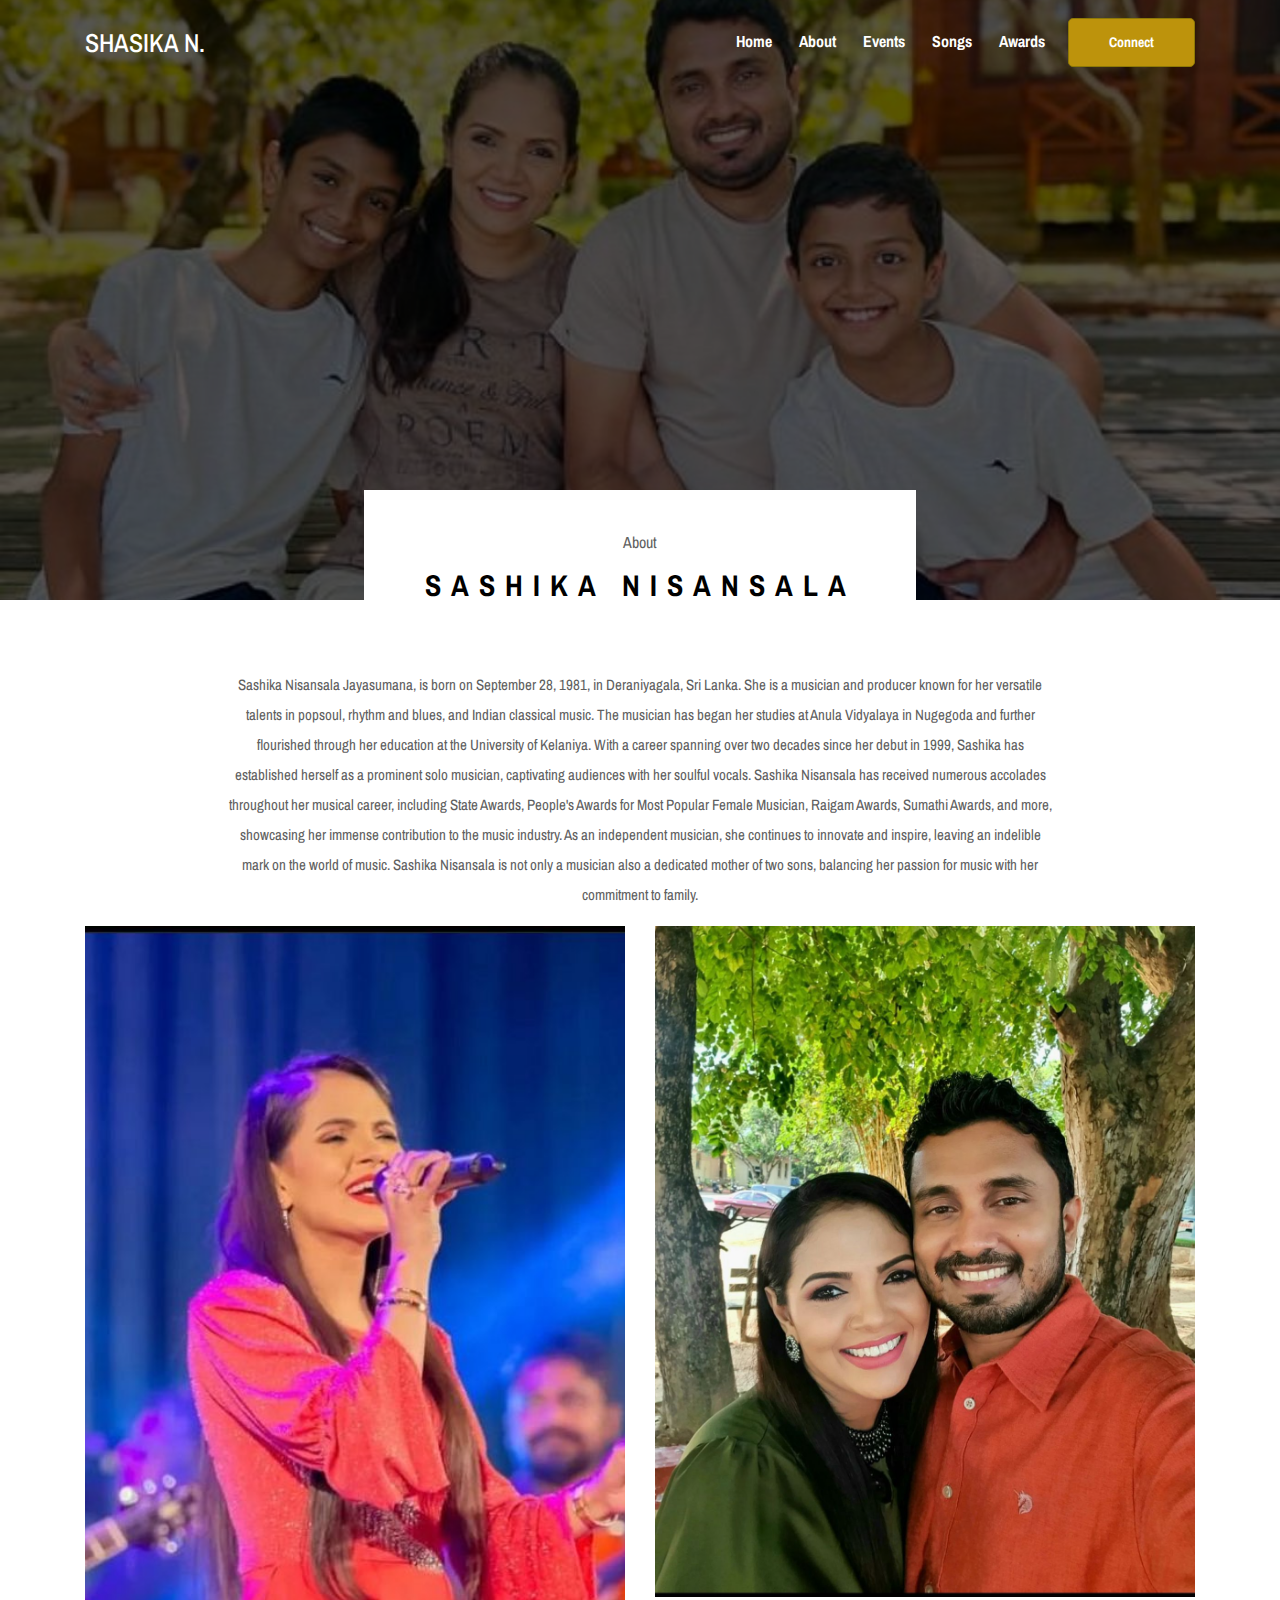
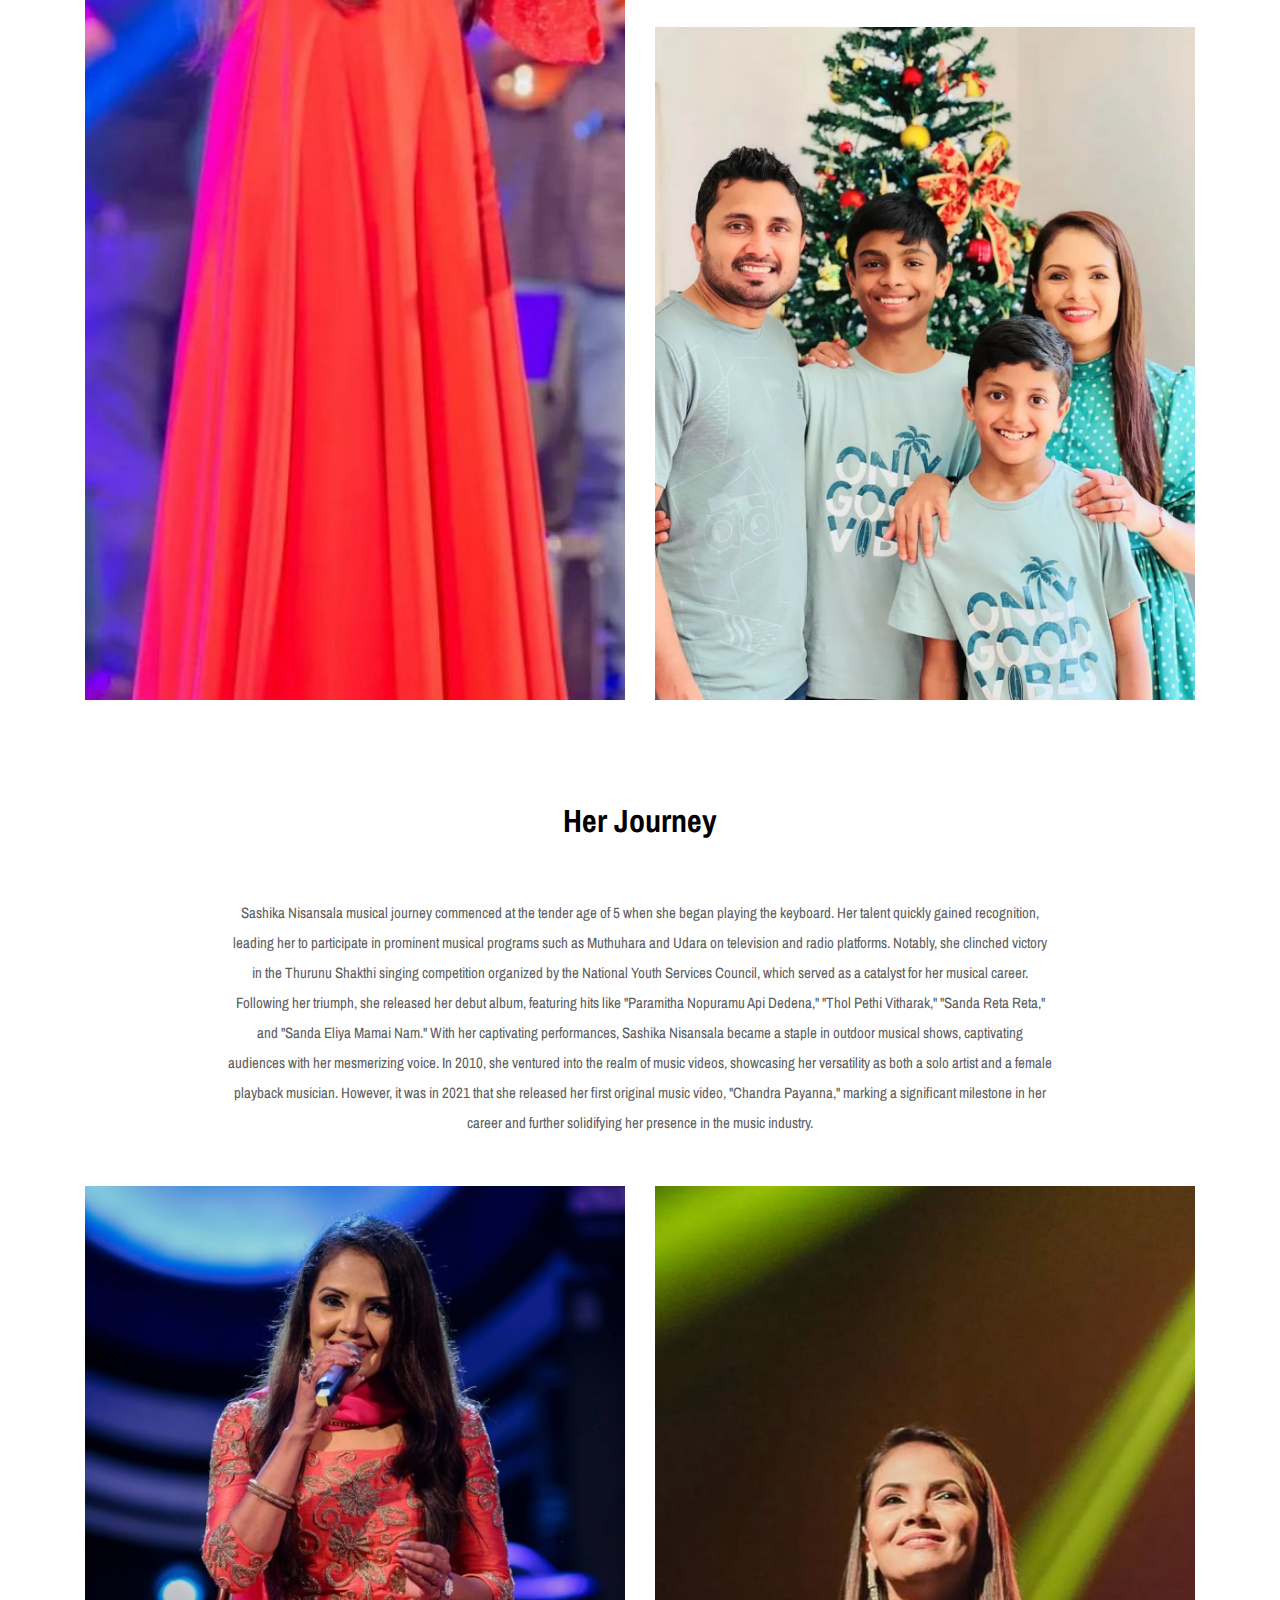
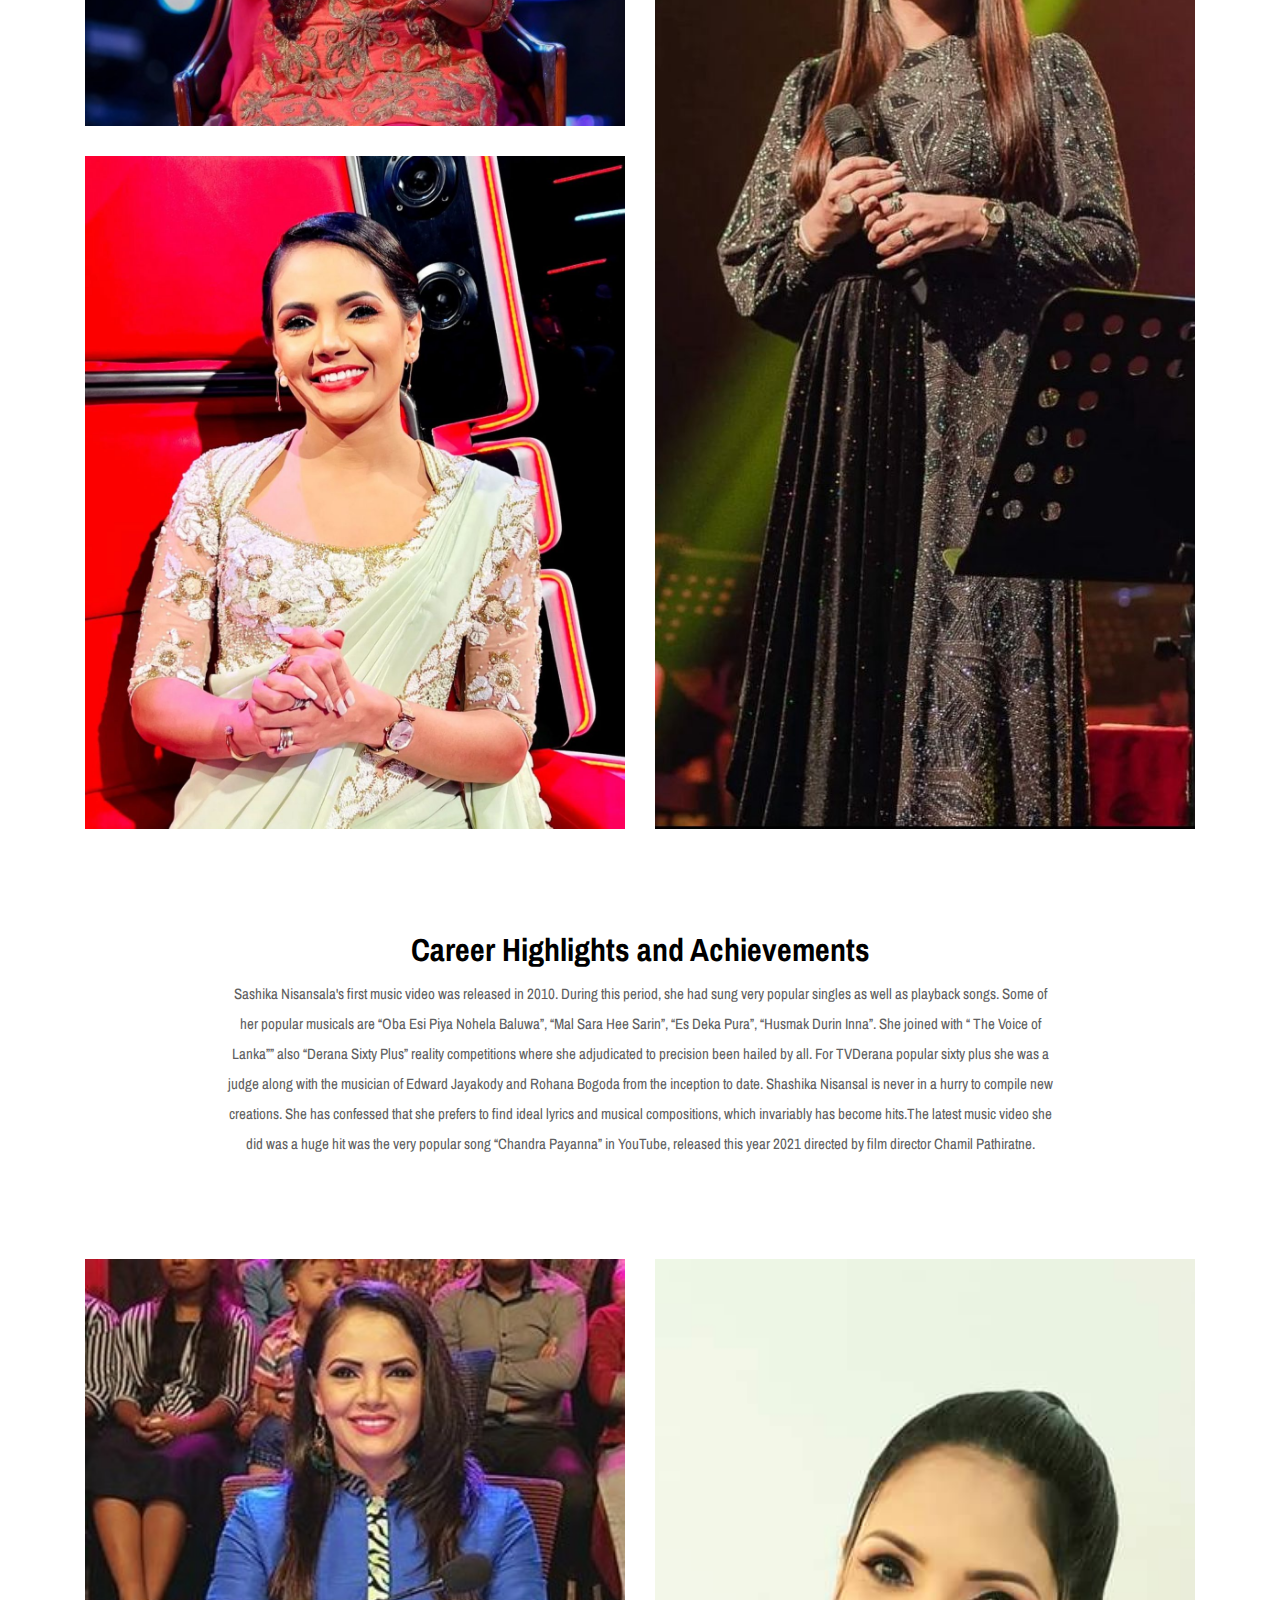
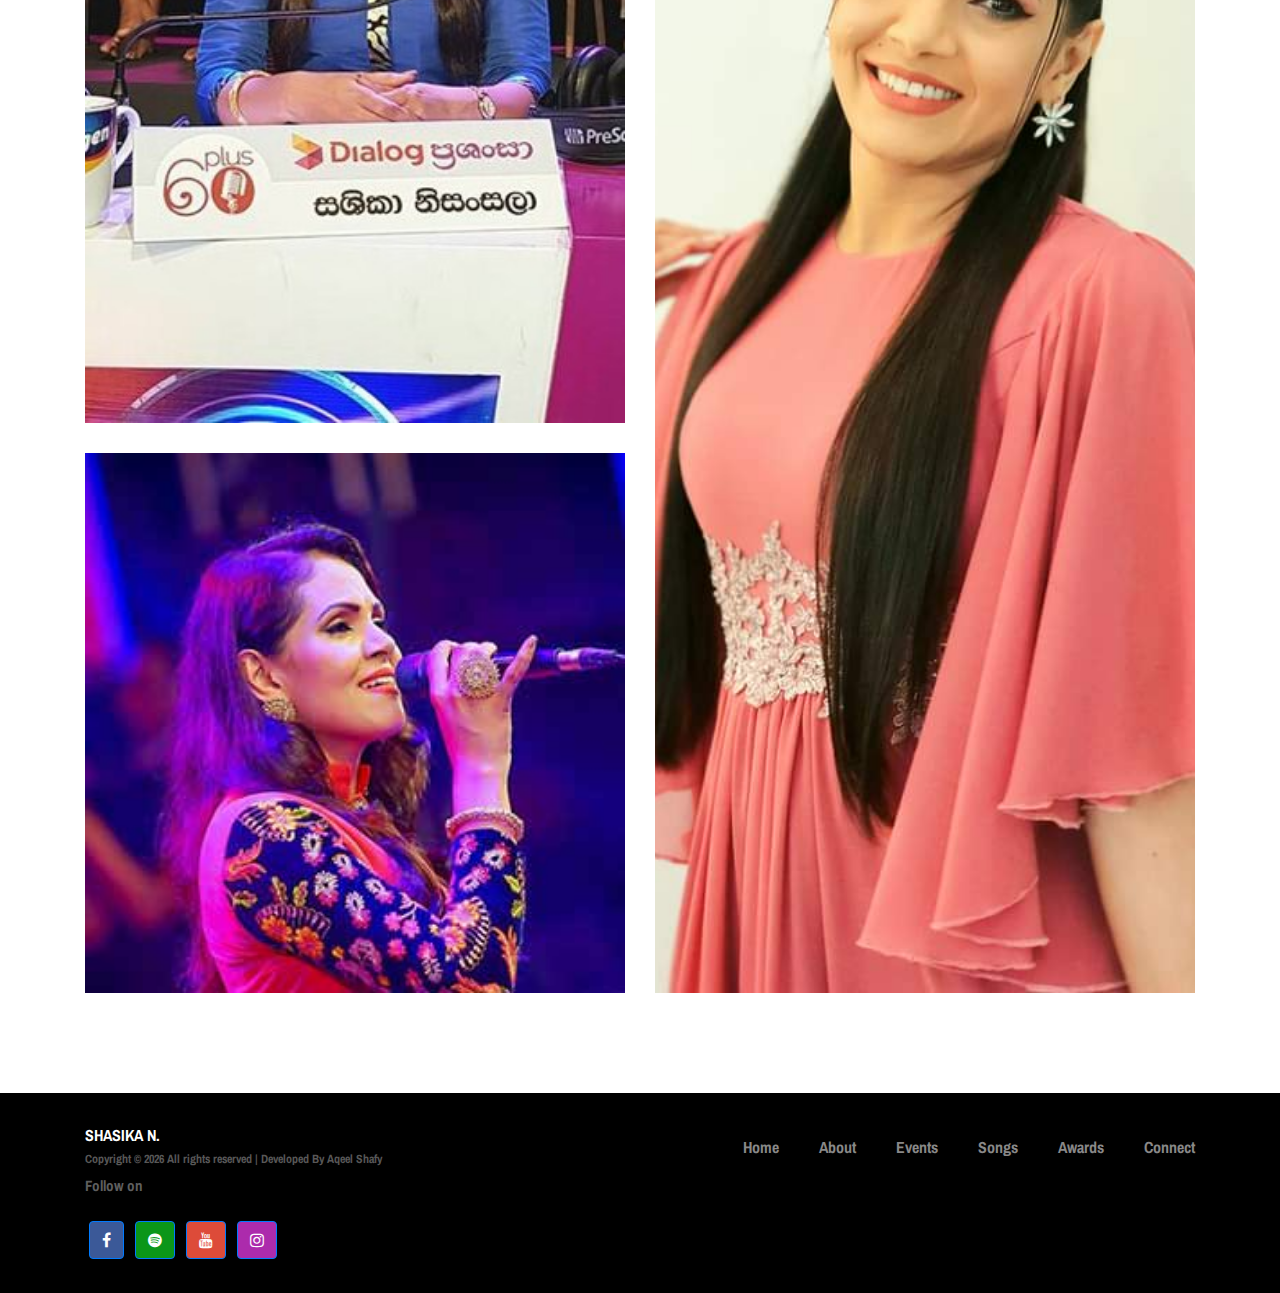
<file: about.html>
<!DOCTYPE html>
<html lang="en">

<head>

    <!-- Google tag (gtag.js) -->
    <script async src="https://www.googletagmanager.com/gtag/js?id=G-LXWWJBF912"></script>
    <script>
        window.dataLayer = window.dataLayer || [];
        function gtag() { dataLayer.push(arguments); }
        gtag('js', new Date());

        gtag('config', 'G-LXWWJBF912');
    </script>

    <meta charset="UTF-8">
    <meta name="description" content="">
    <meta http-equiv="X-UA-Compatible" content="IE=edge">
    <meta name="viewport" content="width=device-width, initial-scale=1, shrink-to-fit=no">
    <!-- The above 4 meta tags *must* come first in the head; any other head content must come *after* these tags -->

    <!-- Title -->
    <title>Sashika Nisansala</title>

    <!-- Favicon -->
    <link rel="icon" href="img/bg-img/Frame 22.png">
    <!-- Stylesheet -->
    <link rel="stylesheet" href="style.css">

</head>

<body>
    <!-- Preloader -->
    <div class="preloader d-flex align-items-center justify-content-center">
        <div class="lds-ellipsis">
            <div></div>
            <div></div>
            <div></div>
            <div></div>
        </div>
    </div>

    <!-- ##### Header Area Start ##### -->
    <header class="header-area">
        <!-- Navbar Area -->
        <div class="oneMusic-main-menu">
            <div class="classy-nav-container breakpoint-off">
                <div class="container">
                    <!-- Menu -->
                    <nav class="classy-navbar justify-content-between" id="oneMusicNav">

                        <!-- Nav brand -->
                        <a href="index.html" class="nav-brand" style="color: white;">SHASIKA N.</a>

                        <!-- Navbar Toggler -->
                        <div class="classy-navbar-toggler">
                            <span class="navbarToggler"><span></span><span></span><span></span></span>
                        </div>

                        <!-- Menu -->
                        <div class="classy-menu">

                            <!-- Close Button -->
                            <div class="classycloseIcon">
                                <div class="cross-wrap"><span class="top"></span><span class="bottom"></span></div>
                            </div>

                            <!-- Nav Start -->
                            <div class="classynav">
                                <ul>
                                    <li><a href="index.html">Home</a></li>
                                    <li><a href="about.html">About</a></li>
                                    <li><a href="event.html">Events</a></li>
                                    <li><a href="songs.html">Songs</a></li>
                                    <li><a href="awards.html">Awards</a></li>
                                    <a href="connect.html" class="navbar-btn ml-2">Connect</a>

                                </ul>

                                <!-- Login/Register & Cart Button -->

                            </div>
                            <!-- Nav End -->

                        </div>
                    </nav>
                </div>
            </div>
        </div>
    </header>
    <!-- ##### Header Area End ##### -->

    <!-- ##### Breadcumb Area Start ##### -->
    <section class="breadcumb-area bg-img bg-overlay"
        style="background-image: url(img/bg-img/WhatsApp\ Image\ 2024-02-29\ at\ 00.06.40\ \(1\).jpeg);">
        <div class="bradcumbContent">
            <p>About</p>
            <h2>Sashika Nisansala</h2>
        </div>
    </section>
    <!-- ##### Breadcumb Area End ##### -->
    <section>
        <div class="container">
            <div class="row justify-content-center">
                <div class="col-12 col-lg-9">
                    <div class="ablums-text text-center mt-70">
                        <p>Sashika Nisansala Jayasumana, is born on September 28, 1981, in Deraniyagala, Sri Lanka. She
                            is a musician and producer known for her versatile talents in popsoul, rhythm and
                            blues, and Indian classical music. The musician has began her studies at Anula Vidyalaya in
                            Nugegoda
                            and further flourished through her education at the University of Kelaniya. With a career
                            spanning over two decades since her debut in 1999, Sashika has established herself as a
                            prominent solo musician, captivating audiences with her soulful vocals. Sashika Nisansala
                            has received
                            numerous accolades throughout her musical career, including State Awards, People's Awards
                            for Most
                            Popular Female Musician, Raigam Awards, Sumathi Awards, and more, showcasing her immense
                            contribution to the
                            music industry. As an independent musician, she continues to innovate and inspire, leaving
                            an
                            indelible mark on the world of music. Sashika Nisansala is not only a musician also a
                            dedicated mother of two sons, balancing
                            her passion for music with her commitment to family. </p>
                    </div>
                </div>
            </div>
            <div class="row">
                <div class="col-md-6"><img src="img/bg-img/WhatsApp Image 2024-02-22 at 23.37.59.jpeg"
                        class="h-100 object-fit-cover" alt=""></div>
                <div class="col-md-6"><img src="img/bg-img/WhatsApp Image 2024-02-22 at 23.57.57.jpeg" alt="">
                    <img src="img/bg-img/WhatsApp Image 2024-02-22 at 23.17.03.jpeg" class="mt-30" alt="">
                </div>

            </div>
        </div>
    </section>

    <div class="text-center mt-100">
        <h2>Her Journey</h2>
    </div>
    <!-- ##### Breadcumb Area End ##### -->
    <section class="mb-100">
        <div class="container">
            <div class="row justify-content-center">
                <div class="col-12 col-lg-9">
                    <div class="ablums-text text-center my-5">
                        <p>
                            Sashika Nisansala musical journey commenced at the tender age of 5 when she
                            began playing the keyboard. Her talent quickly gained recognition, leading her to
                            participate in prominent musical programs such as Muthuhara and Udara on television and
                            radio platforms. Notably, she clinched victory in the Thurunu Shakthi singing competition
                            organized by the National Youth Services Council, which served as a catalyst for her musical
                            career. Following her triumph, she released her debut album, featuring hits like "Paramitha
                            Nopuramu Api Dedena," "Thol Pethi Vitharak," "Sanda Reta Reta," and "Sanda Eliya Mamai Nam."
                            With her captivating performances, Sashika Nisansala became a staple in outdoor musical
                            shows,
                            captivating audiences with her mesmerizing voice. In 2010, she ventured into the realm of
                            music videos, showcasing her versatility as both a solo artist and a female playback
                            musician.
                            However, it was in 2021 that she released her first original music video, "Chandra Payanna,"
                            marking a significant milestone in her career and further solidifying her presence in the
                            music industry.
                        </p>
                    </div>
                </div>
            </div>
            <div class="row">

                <div class="col-md-6"><img src="img/bg-img/artworks-000368686644-9a4xni-t500x500.jpg" class="w-100"
                        alt="">
                    <img src="img/bg-img/WhatsApp Image 2024-02-22 at 23.38.04.jpeg" class="mt-30" alt="">
                </div>
                <div class="col-md-6"><img src="img/bg-img/WhatsApp Image 2024-02-22 at 23.17.45.jpeg"
                        class="h-100 object-fit-cover" alt=""></div>
            </div>
        </div>
    </section>

    <div class="text-center mt-150">
        <h2>Career Highlights and Achievements</h2>
    </div>
    <!-- ##### Breadcumb Area End ##### -->
    <section class="mb-100">
        <div class="container">
            <div class="row justify-content-center">
                <div class="col-12 col-lg-9">
                    <div class="ablums-text text-center mb-100">
                        <p>
                            Sashika Nisansala's first music video was released in 2010. During this period, she had sung
                            very popular
                            singles as well as playback songs. Some of her popular musicals are “Oba Esi
                            Piya Nohela Baluwa”, “Mal Sara Hee Sarin”, “Es Deka Pura”, “Husmak Durin Inna”. She joined
                            with “ The Voice of Lanka”” also “Derana Sixty Plus” reality competitions where she
                            adjudicated to precision been hailed by all. For TVDerana popular sixty plus she was a judge
                            along with the musician of Edward Jayakody and Rohana Bogoda from the inception to date.
                            Shashika Nisansal is never
                            in a hurry to compile new creations. She has confessed that she prefers to find ideal lyrics
                            and musical compositions, which invariably has become hits.The latest music video she did
                            was a
                            huge hit was the very popular song “Chandra Payanna” in YouTube, released this year 2021
                            directed by film director Chamil Pathiratne.
                        </p>
                    </div>
                </div>
            </div>
            <div class="row">

                <div class="col-md-6"><img src="img/bg-img/Sashika_in_Derana_60_plus_Season_2.jpg" class="w-100" alt="">
                    <img src="img/bg-img/sa.jpg" class="w-100 mt-30" alt="">
                </div>
                <div class="col-md-6"><img src="img/bg-img/sh8.jpg" class="h-100 object-fit-cover" alt=""></div>
            </div>
        </div>
    </section>


    <!-- ##### Footer Area Start ##### -->
    <footer class="footer-area">
        <div class="container">
            <div class="row d-flex flex-wrap align-items-center">
                <div class="col-12 col-md-6">
                    <a href="index.html" class="nav-brand" style="color: white;">SHASIKA N.</a>
                    <p class="copywrite-text"><a
                            href="#"><!-- Link back to Colorlib can't be removed. Template is licensed under CC BY 3.0. -->
                            Copyright &copy;
                            <script>document.write(new Date().getFullYear());</script> All rights reserved | Developed
                            By Aqeel Shafy
                        </a>
                        <!-- Link back to Colorlib can't be removed. Template is licensed under CC BY 3.0. --></p>
                </div>

                <div class="col-12 col-md-6">
                    <div class="footer-nav">
                        <ul>
                            <li><a href="index.html">Home</a></li>
                            <li><a href="about.html">About</a></li>
                            <li><a href="event.html">Events</a></li>
                            <li><a href="songs.html">Songs</a></li>
                            <li><a href="awards.html">Awards</a></li>
                            <li><a href="connect.html">Connect</a></li>
                        </ul>
                    </div>
                </div>
                <div class="col-6 col-md-6">
                    <p><strong>Follow on</strong></p>

                    <!-- Facebook -->
                    <a class="btn btn-primary btn-floating m-1" style="background-color: #3b5998"
                        href="http://facebook.com/Official.Sashika.Nisansala" role="button"><i
                            class="fa fa-facebook"></i></a>

                    <!-- Twitter -->
                    <a class="btn btn-primary btn-floating m-1" style="background-color: #0b9619"
                        href="http://open.spotify.com/artist/1dnLt69vkdZ48pewyDaCrG" role="button"><i
                            class="fa fa-spotify"></i></a>

                    <!-- Google -->
                    <a class="btn btn-primary btn-floating m-1" style="background-color: #dd4b39"
                        href="http://www.youtube.com/@SashikaNisansala" role="button"><i class="fa fa-youtube"></i></a>

                    <!-- Instagram -->
                    <a class="btn btn-primary btn-floating m-1" style="background-color: #ac2bac"
                        href="https://www.instagram.com/sashika.nisansala/" role="button"><i
                            class="fa fa-instagram"></i></a>


                </div>
            </div>
        </div>
    </footer>
    <!-- ##### Footer Area Start ##### -->


    <!-- ##### All Javascript Script ##### -->
    <!-- jQuery-2.2.4 js -->
    <script src="js/jquery/jquery-2.2.4.min.js"></script>
    <!-- Popper js -->
    <script src="js/bootstrap/popper.min.js"></script>
    <!-- Bootstrap js -->
    <script src="js/bootstrap/bootstrap.min.js"></script>
    <!-- All Plugins js -->
    <script src="js/plugins/plugins.js"></script>
    <!-- Active js -->
    <script src="js/active.js"></script>

</body>

</html>
</file>
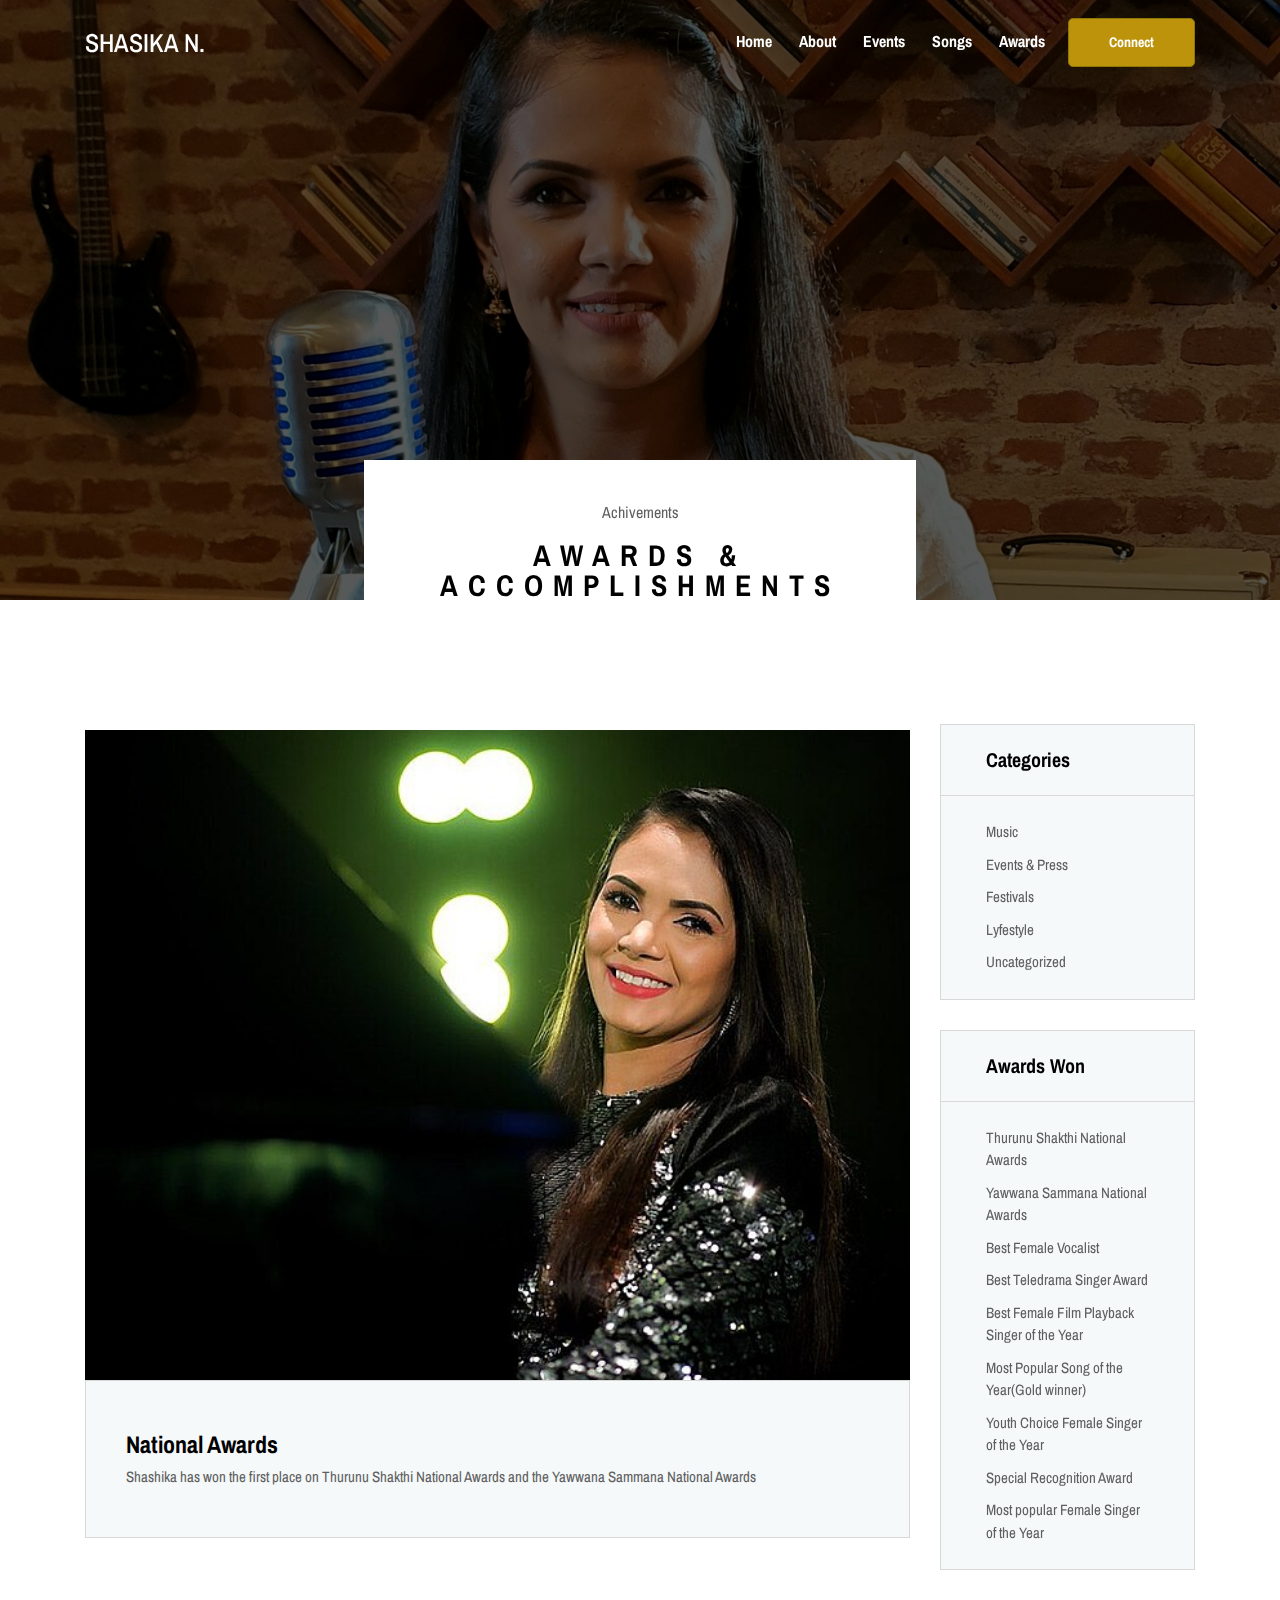
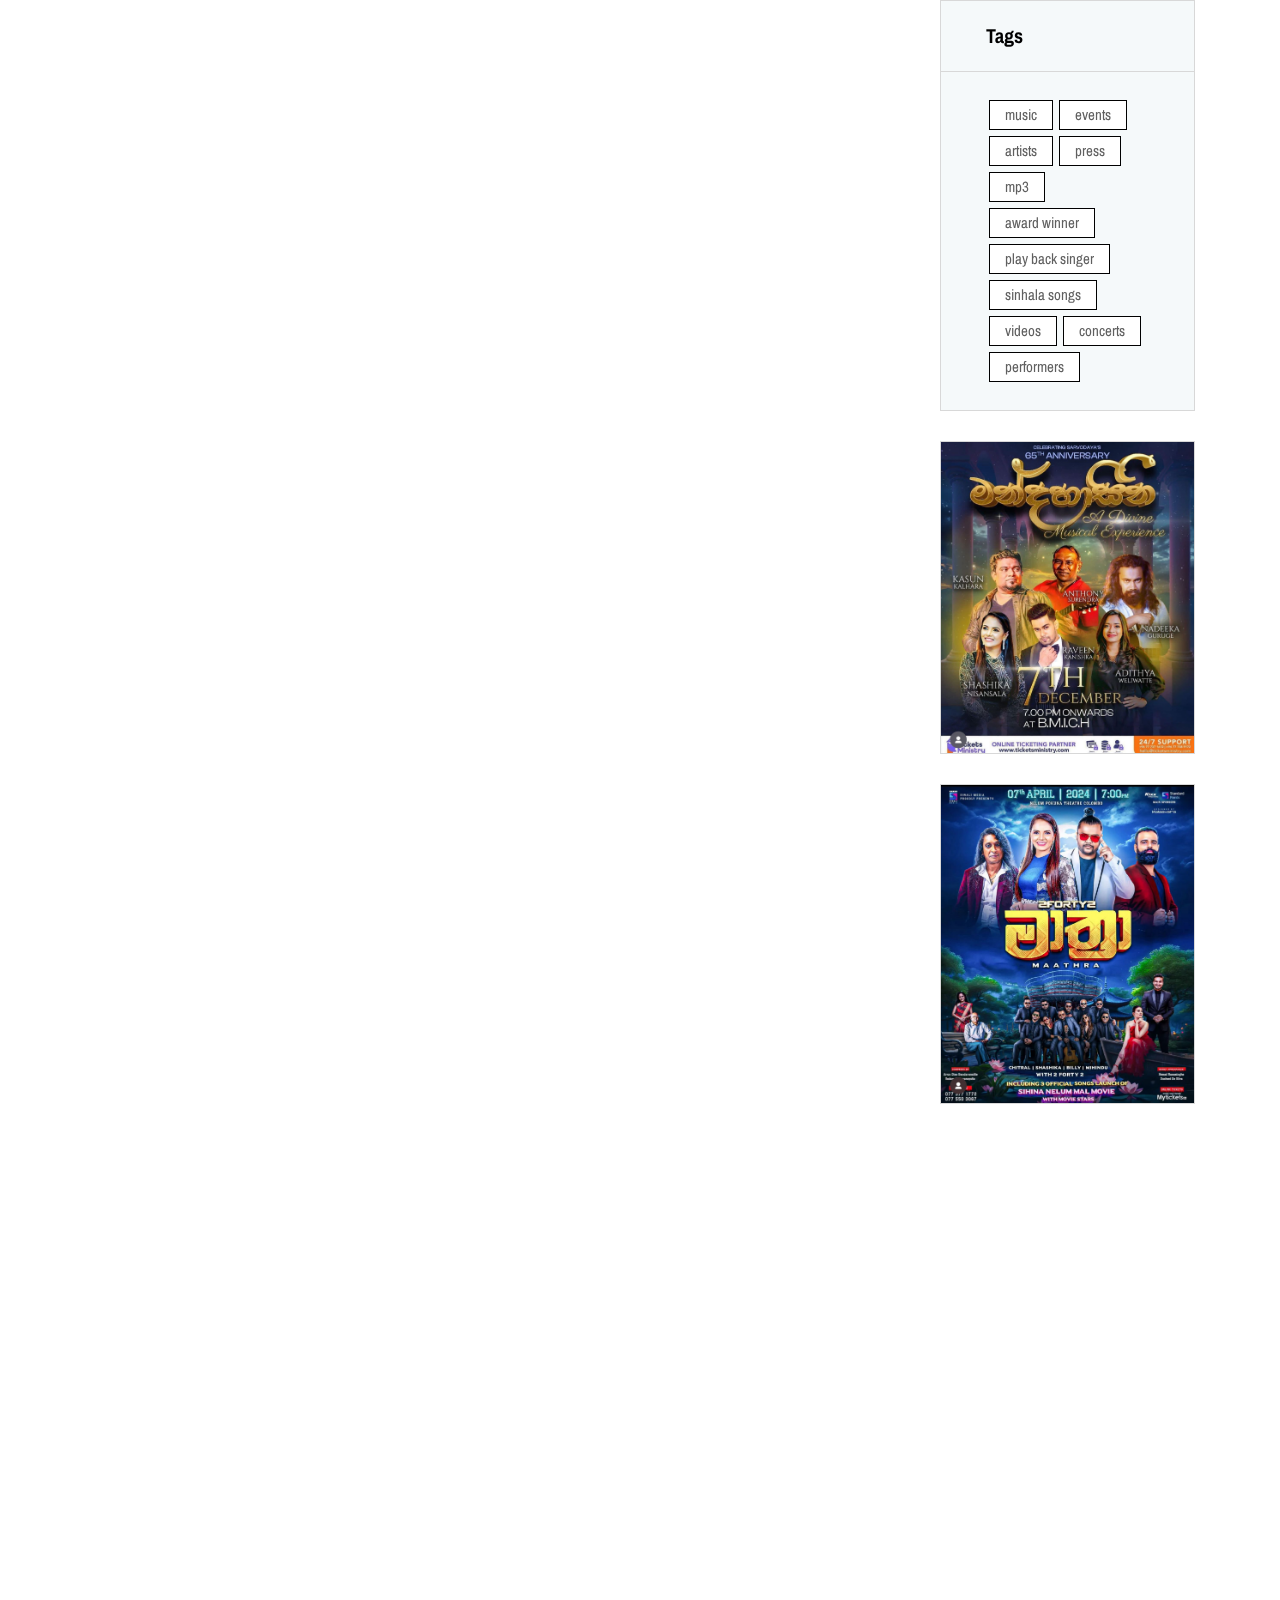
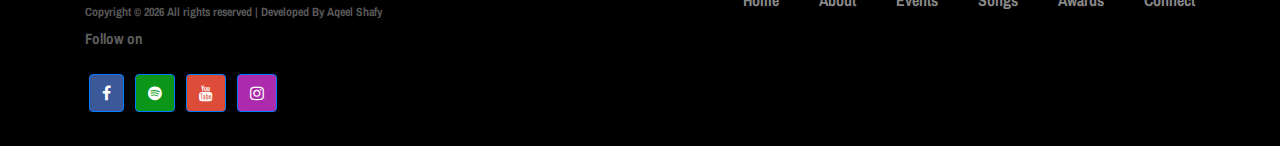
<file: awards.html>
<!DOCTYPE html>
<html lang="en">

<head>

    <!-- Google tag (gtag.js) -->
    <script async src="https://www.googletagmanager.com/gtag/js?id=G-LXWWJBF912"></script>
    <script>
        window.dataLayer = window.dataLayer || [];
        function gtag() { dataLayer.push(arguments); }
        gtag('js', new Date());

        gtag('config', 'G-LXWWJBF912');
    </script>
    
    <meta charset="UTF-8">
    <meta name="description" content="">
    <meta http-equiv="X-UA-Compatible" content="IE=edge">
    <meta name="viewport" content="width=device-width, initial-scale=1, shrink-to-fit=no">
    <!-- The above 4 meta tags *must* come first in the head; any other head content must come *after* these tags -->

    <!-- Title -->
    <title>Sashika Nisansala</title>

    <!-- Favicon -->
    <link rel="icon" href="img/bg-img/Frame 22.png">
    <!-- Stylesheet -->
    <link rel="stylesheet" href="style.css">

</head>

<body>
    <!-- Preloader -->
    <div class="preloader d-flex align-items-center justify-content-center">
        <div class="lds-ellipsis">
            <div></div>
            <div></div>
            <div></div>
            <div></div>
        </div>
    </div>

    <!-- ##### Header Area Start ##### -->
    <header class="header-area">
        <!-- Navbar Area -->
        <div class="oneMusic-main-menu">
            <div class="classy-nav-container breakpoint-off">
                <div class="container">
                    <!-- Menu -->
                    <nav class="classy-navbar justify-content-between" id="oneMusicNav">

                        <!-- Nav brand -->
                        <a href="index.html" class="nav-brand" style="color: white;">SHASIKA N.</a>

                        <!-- Navbar Toggler -->
                        <div class="classy-navbar-toggler">
                            <span class="navbarToggler"><span></span><span></span><span></span></span>
                        </div>

                        <!-- Menu -->
                        <div class="classy-menu">

                            <!-- Close Button -->
                            <div class="classycloseIcon">
                                <div class="cross-wrap"><span class="top"></span><span class="bottom"></span></div>
                            </div>

                            <!-- Nav Start -->
                            <div class="classynav">
                                <ul>
                                    <li><a href="index.html">Home</a></li>
                                    <li><a href="about.html">About</a></li>
                                    <li><a href="event.html">Events</a></li>
                                    <li><a href="songs.html">Songs</a></li>
                                    <li><a href="awards.html">Awards</a></li>
                                    <a href="connect.html" class="navbar-btn ml-2">Connect</a>

                                </ul>

                                <!-- Login/Register & Cart Button -->

                            </div>
                            <!-- Nav End -->

                        </div>
                    </nav>
                </div>
            </div>
        </div>
    </header>
    <!-- ##### Header Area End ##### -->
    <!-- ##### Breadcumb Area Start ##### -->
    <section class="breadcumb-area bg-img bg-overlay" style="background-image: url(img/core-img/unnamed.jpg);">
        <div class="bradcumbContent">
            <p>Achivements</p>
            <h2>Awards & Accomplishments
            </h2>
        </div>
    </section>
    <!-- ##### Breadcumb Area End ##### -->

    <!-- ##### awards Area Start ##### -->
    <div class="awards-area section-padding-100">
        <div class="container">
            <div class="row">
                <div class="col-12 col-lg-9">

                    <!-- Single Post Start -->
                    <div class="single-awards-post mb-100 wow fadeInUp" data-wow-delay="100ms">
                        <!-- Post Thumb -->
                        <div class="awards-post-thumb mt-30">
                            <a href="#"><img src="img/bg-img/Sashika_Nisansala_in_2023.jpg"
                                    class="w-100 awards-image-height object-fit-cover" alt=""></a>

                        </div>

                        <!-- awards Content -->
                        <div class="awards-content">
                            <!-- Post Title -->
                            <a href="#" class="post-title">National Awards
                            </a>
                            <p>Shashika has won the first place on Thurunu Shakthi National Awards and the Yawwana
                                Sammana National Awards
                            </p>
                        </div>
                    </div>

                    <div class="single-awards-post mb-100 wow fadeInUp" data-wow-delay="100ms">
                        <!-- Post Thumb -->
                        <div class="awards-post-thumb mt-30">
                            <a href="#"><img src="img/bg-img/Screenshot 2024-02-23 010021.png"
                                    class="w-100 awards-image-height object-fit-cover object-position" alt=""></a>

                        </div>

                        <!-- awards Content -->
                        <div class="awards-content">
                            <!-- Post Title -->
                            <a href="#" class="post-title">Raigam Tele'es Award

                            </a>
                            <p>She won the Best Femal Vocalist 2007 for the work of Sedona and 2022 for Pichchamala
                                Suwandai
                            </p>
                        </div>
                    </div>

                    <div class="single-awards-post mb-100 wow fadeInUp" data-wow-delay="100ms">
                        <!-- Post Thumb -->
                        <div class="awards-post-thumb mt-30">
                            <a href="#"><img src="img/bg-img/329558507_853081569119029_485030063091823772_n.jpg"
                                    class="w-100 awards-image-height object-fit-cover" alt=""></a>

                        </div>

                        <!-- awards Content -->
                        <div class="awards-content">
                            <!-- Post Title -->
                            <a href="#" class="post-title">Sumathi Awards
                            </a>
                            <p>She won the Best Female Vocalist 2008 for the work of Sadagala Thanna and 2013 for Monara
                                Thanna. And she won the Best Teledrama Singer Award 2020 for Pulingu
                            </p>
                        </div>
                    </div>

                    <div class="single-awards-post mb-100 wow fadeInUp" data-wow-delay="100ms">
                        <!-- Post Thumb -->
                        <div class="awards-post-thumb mt-30">
                            <a href="#"><img src="img/bg-img/1524025924m.jpg" class="w-100 " alt=""></a>

                        </div>

                        <!-- awards Content -->
                        <div class="awards-content">
                            <!-- Post Title -->
                            <a href="#" class="post-title">State Television Awards

                            </a>
                            <p>She won the Best Female Vocalist 2009 for the work of a Theme song and 2012 for Sandagiri
                                Pawwa.
                            </p>
                        </div>
                    </div>

                    <div class="single-awards-post mb-100 wow fadeInUp" data-wow-delay="100ms">
                        <!-- Post Thumb -->
                        <div class="awards-post-thumb mt-30">
                            <a href="#"><img src="img/bg-img/Screenshot 2024-02-23 133401.png"
                                    class="w-100 awards-image-height object-fit-cover object-position" alt=""></a>

                        </div>

                        <!-- awards Content -->
                        <div class="awards-content">
                            <!-- Post Title -->
                            <a href="#" class="post-title">State Music Awards

                            </a>
                            <p>She won the Best Female Vocalist 2014 for the work of Me Tharam Digu Ai Rathriya and 2016
                                for a Theme song
                            </p>
                        </div>
                    </div>
                    <div class="single-awards-post mb-100 wow fadeInUp" data-wow-delay="100ms">
                        <!-- Post Thumb -->
                        <div class="awards-post-thumb mt-30">
                            <a href="#"><img src="img/bg-img/277174347_522232015934267_5277023058696655260_n.jpg"
                                    class="w-100 awards-image-height object-fit-cover object-position" alt=""></a>

                        </div>

                        <!-- awards Content -->
                        <div class="awards-content">
                            <!-- Post Title -->
                            <a href="#" class="post-title">SLIM-Kantar Peoples Awards


                            </a>
                            <p>She has won the Most Popular Songstress Award for the past 8 consecutive years from
                                2016-2023

                            </p>
                        </div>
                    </div>





                </div>

                <div class="col-12 col-lg-3">
                    <div class="awards-sidebar-area position-sticky">

                        <!-- Widget Area -->
                        <div class="single-widget-area mt-4 mb-30">
                            <div class="widget-title">
                                <h5>Categories</h5>
                            </div>
                            <div class="widget-content">
                                <ul>
                                    <li><a href="#">Music</a></li>
                                    <li><a href="#">Events &amp; Press</a></li>
                                    <li><a href="#">Festivals</a></li>
                                    <li><a href="#">Lyfestyle</a></li>
                                    <li><a href="#">Uncategorized</a></li>
                                </ul>
                            </div>
                        </div>

                        <!-- Widget Area -->
                        <div class="single-widget-area mb-30">
                            <div class="widget-title">
                                <h5>Awards Won</h5>
                            </div>
                            <div class="widget-content">
                                <ul>
                                    <li><a href="#">Thurunu Shakthi National Awards</a></li>
                                    <li><a href="#">Yawwana Sammana National Awards</a></li>
                                    <li><a href="#">Best Female Vocalist</a></li>
                                    <li><a href="#">Best Teledrama Singer Award</a></li>
                                    <li><a href="#">Best Female Film Playback Singer of the Year</a></li>
                                    <li><a href="#">Most Popular Song of the Year(Gold winner)</a></li>
                                    <li><a href="#">Youth Choice Female Singer of the Year</a></li>
                                    <li><a href="#">Special Recognition Award</a></li>
                                    <li><a href="#">Most popular Female Singer of the Year</a></li>

                                </ul>
                            </div>
                        </div>

                        <!-- Widget Area -->
                        <div class="single-widget-area mb-30">
                            <div class="widget-title">
                                <h5>Tags</h5>
                            </div>
                            <div class="widget-content">
                                <ul class="tags">
                                    <li><a href="#">music</a></li>
                                    <li><a href="#">events</a></li>
                                    <li><a href="#">artists</a></li>
                                    <li><a href="#">press</a></li>
                                    <li><a href="#">mp3</a></li>
                                    <li><a href="#">award winner</a></li>
                                    <li><a href="#">play back singer</a></li>
                                    <li><a href="#">sinhala songs</a></li>
                                    <li><a href="#">videos</a></li>
                                    <li><a href="#">concerts</a></li>
                                    <li><a href="#">performers</a></li>
                                </ul>
                            </div>
                        </div>

                        <!-- Widget Area -->
                        <div class="single-widget-area mb-30">
                            <a href="#"><img src="img/bg-img/mandhasini.jpeg" alt=""></a>
                        </div>

                        <!-- Widget Area -->
                        <div class="single-widget-area mb-30">
                            <a href="#"><img src="img/bg-img/maathra.jpeg" alt=""></a>
                        </div>

                    </div>
                </div>
            </div>
        </div>
    </div>
    <!-- ##### awards Area End ##### -->



    <!-- ##### Footer Area Start ##### -->
    <footer class="footer-area">
        <div class="container">
            <div class="row d-flex flex-wrap align-items-center">
                <div class="col-12 col-md-6">
                    <a href="index.html" class="nav-brand" style="color: white;">SHASIKA N.</a>
                    <p class="copywrite-text"><a
                            href="#"><!-- Link back to Colorlib can't be removed. Template is licensed under CC BY 3.0. -->
                            Copyright &copy;
                            <script>document.write(new Date().getFullYear());</script> All rights reserved | Developed
                            By Aqeel Shafy
                        </a>
                        <!-- Link back to Colorlib can't be removed. Template is licensed under CC BY 3.0. --></p>
                </div>

                <div class="col-12 col-md-6">
                    <div class="footer-nav">
                        <ul>
                            <li><a href="index.html">Home</a></li>
                            <li><a href="about.html">About</a></li>
                            <li><a href="event.html">Events</a></li>
                            <li><a href="songs.html">Songs</a></li>
                            <li><a href="awards.html">Awards</a></li>
                            <li><a href="connect.html">Connect</a></li>
                        </ul>
                    </div>
                </div>
                <div class="col-6 col-md-6">
                    <p><strong>Follow on</strong></p>

                    <!-- Facebook -->
                    <a class="btn btn-primary btn-floating m-1" style="background-color: #3b5998"
                        href="http://facebook.com/Official.Sashika.Nisansala" role="button"><i
                            class="fa fa-facebook"></i></a>

                    <!-- Twitter -->
                    <a class="btn btn-primary btn-floating m-1" style="background-color: #0b9619"
                        href="http://open.spotify.com/artist/1dnLt69vkdZ48pewyDaCrG" role="button"><i
                            class="fa fa-spotify"></i></a>

                    <!-- Google -->
                    <a class="btn btn-primary btn-floating m-1" style="background-color: #dd4b39"
                        href="http://www.youtube.com/@SashikaNisansala" role="button"><i class="fa fa-youtube"></i></a>

                    <!-- Instagram -->
                    <a class="btn btn-primary btn-floating m-1" style="background-color: #ac2bac"
                        href="https://www.instagram.com/sashika.nisansala/" role="button"><i
                            class="fa fa-instagram"></i></a>


                </div>
            </div>
        </div>
    </footer>
    <!-- ##### Footer Area Start ##### -->


    <!-- ##### All Javascript Script ##### -->
    <!-- jQuery-2.2.4 js -->
    <script src="js/jquery/jquery-2.2.4.min.js"></script>
    <!-- Popper js -->
    <script src="js/bootstrap/popper.min.js"></script>
    <!-- Bootstrap js -->
    <script src="js/bootstrap/bootstrap.min.js"></script>
    <!-- All Plugins js -->
    <script src="js/plugins/plugins.js"></script>
    <!-- Active js -->
    <script src="js/active.js"></script>

</body>

</html>
</file>
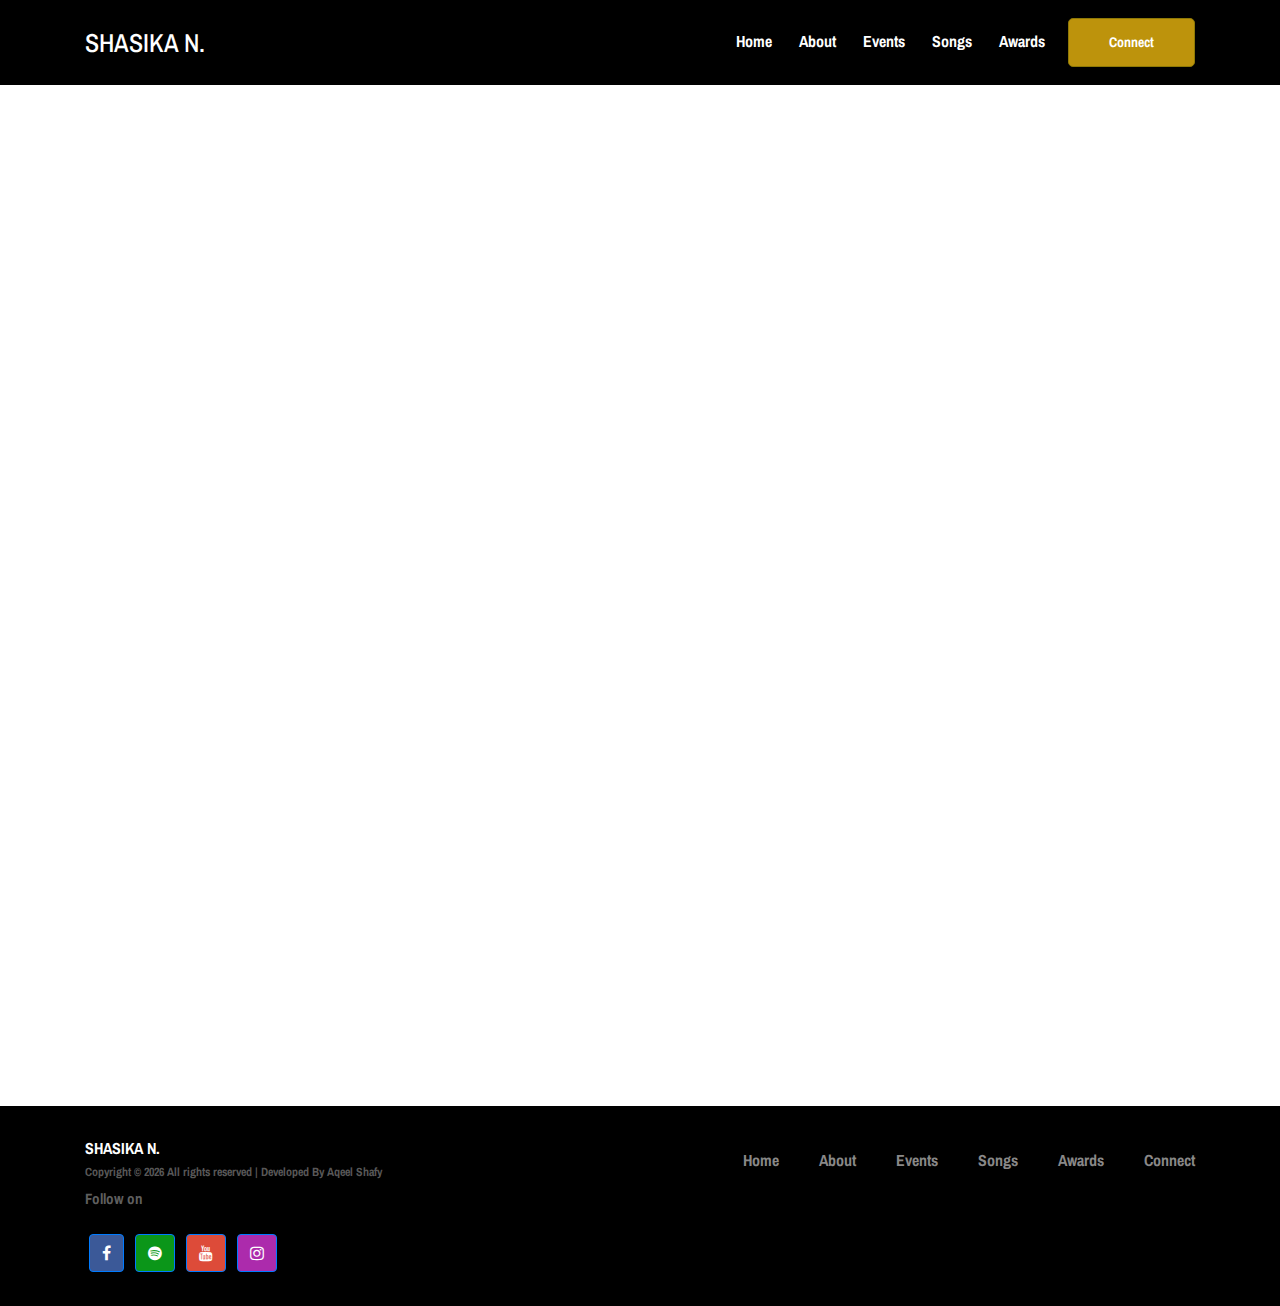
<file: connect.html>
<!DOCTYPE html>
<html lang="en">

<head>

    <!-- Google tag (gtag.js) -->
    <script async src="https://www.googletagmanager.com/gtag/js?id=G-LXWWJBF912"></script>
    <script>
        window.dataLayer = window.dataLayer || [];
        function gtag() { dataLayer.push(arguments); }
        gtag('js', new Date());

        gtag('config', 'G-LXWWJBF912');
    </script>
    
    <meta charset="UTF-8">
    <meta name="description" content="">
    <meta http-equiv="X-UA-Compatible" content="IE=edge">
    <meta name="viewport" content="width=device-width, initial-scale=1, shrink-to-fit=no">
    <!-- The above 4 meta tags *must* come first in the head; any other head content must come *after* these tags -->

    <!-- Title -->
    <title>Sashika Nisansala</title>

    <!-- Favicon -->
    <link rel="icon" href="img/bg-img/Frame 22.png">
    <!-- Stylesheet -->
    <link rel="stylesheet" href="style.css">

</head>

<body>
    <!-- ##### Header Area Start ##### -->
    <header class="header-area" style="background: black;">
        <!-- Navbar Area -->
        <div class="oneMusic-main-menu">
            <div class="classy-nav-container breakpoint-off">
                <div class="container">
                    <!-- Menu -->
                    <nav class="classy-navbar justify-content-between" id="oneMusicNav">

                        <!-- Nav brand -->
                        <a href="index.html" class="nav-brand" style="color: white;">SHASIKA N.</a>

                        <!-- Navbar Toggler -->
                        <div class="classy-navbar-toggler">
                            <span class="navbarToggler"><span></span><span></span><span></span></span>
                        </div>

                        <!-- Menu -->
                        <div class="classy-menu">

                            <!-- Close Button -->
                            <div class="classycloseIcon">
                                <div class="cross-wrap"><span class="top"></span><span class="bottom"></span></div>
                            </div>

                            <!-- Nav Start -->
                            <div class="classynav">
                                <ul>
                                    <li><a href="index.html">Home</a></li>
                                    <li><a href="about.html">About</a></li>
                                    <li><a href="event.html">Events</a></li>
                                    <li><a href="songs.html">Songs</a></li>
                                    <li><a href="awards.html">Awards</a></li>
                                    <a href="connect.html" class="navbar-btn ml-2">Connect</a>

                                </ul>

                                <!-- Login/Register & Cart Button -->

                            </div>
                            <!-- Nav End -->

                        </div>
                    </nav>
                </div>
            </div>
        </div>
    </header>
    <!-- ##### Header Area End ##### -->

    <section class="section-padding-100">
        <div class="container">
            <iframe
                src="https://docs.google.com/forms/d/e/1FAIpQLSe8yO2LaV6sPRNcirmXQt-jTHUV-TqExpU1sjmKKwCmAIIEFQ/viewform?embedded=true"
                style="height: 900px !important;" frameborder="0" marginheight="0" marginwidth="0">Loading…</iframe>
        </div>
    </section>



    <!-- ##### Footer Area Start ##### -->
    <footer class="footer-area">
        <div class="container">
            <div class="row d-flex flex-wrap align-items-center">
                <div class="col-12 col-md-6">
                    <a href="index.html" class="nav-brand" style="color: white;">SHASIKA N.</a>
                    <p class="copywrite-text"><a
                            href="#"><!-- Link back to Colorlib can't be removed. Template is licensed under CC BY 3.0. -->
                            Copyright &copy;
                            <script>document.write(new Date().getFullYear());</script> All rights reserved | Developed
                            By Aqeel Shafy
                        </a>
                        <!-- Link back to Colorlib can't be removed. Template is licensed under CC BY 3.0. --></p>
                </div>

                <div class="col-12 col-md-6">
                    <div class="footer-nav">
                        <ul>
                            <li><a href="index.html">Home</a></li>
                            <li><a href="about.html">About</a></li>
                            <li><a href="event.html">Events</a></li>
                            <li><a href="songs.html">Songs</a></li>
                            <li><a href="awards.html">Awards</a></li>
                            <li><a href="connect.html">Connect</a></li>
                        </ul>
                    </div>
                </div>
                <div class="col-6 col-md-6">
                    <p><strong>Follow on</strong></p>

                    <!-- Facebook -->
                    <a class="btn btn-primary btn-floating m-1" style="background-color: #3b5998"
                        href="http://facebook.com/Official.Sashika.Nisansala" role="button"><i
                            class="fa fa-facebook"></i></a>

                    <!-- Twitter -->
                    <a class="btn btn-primary btn-floating m-1" style="background-color: #0b9619"
                        href="http://open.spotify.com/artist/1dnLt69vkdZ48pewyDaCrG" role="button"><i
                            class="fa fa-spotify"></i></a>

                    <!-- Google -->
                    <a class="btn btn-primary btn-floating m-1" style="background-color: #dd4b39"
                        href="http://www.youtube.com/@SashikaNisansala" role="button"><i class="fa fa-youtube"></i></a>

                    <!-- Instagram -->
                    <a class="btn btn-primary btn-floating m-1" style="background-color: #ac2bac"
                        href="https://www.instagram.com/sashika.nisansala/" role="button"><i
                            class="fa fa-instagram"></i></a>


                </div>
            </div>
        </div>
    </footer>
    <!-- ##### Footer Area Start ##### -->


    <!-- ##### All Javascript Script ##### -->
    <!-- jQuery-2.2.4 js -->
    <script src="js/jquery/jquery-2.2.4.min.js"></script>
    <!-- Popper js -->
    <script src="js/bootstrap/popper.min.js"></script>
    <!-- Bootstrap js -->
    <script src="js/bootstrap/bootstrap.min.js"></script>
    <!-- All Plugins js -->
    <script src="js/plugins/plugins.js"></script>
    <!-- Active js -->
    <script src="js/active.js"></script>

</body>

</html>
</file>
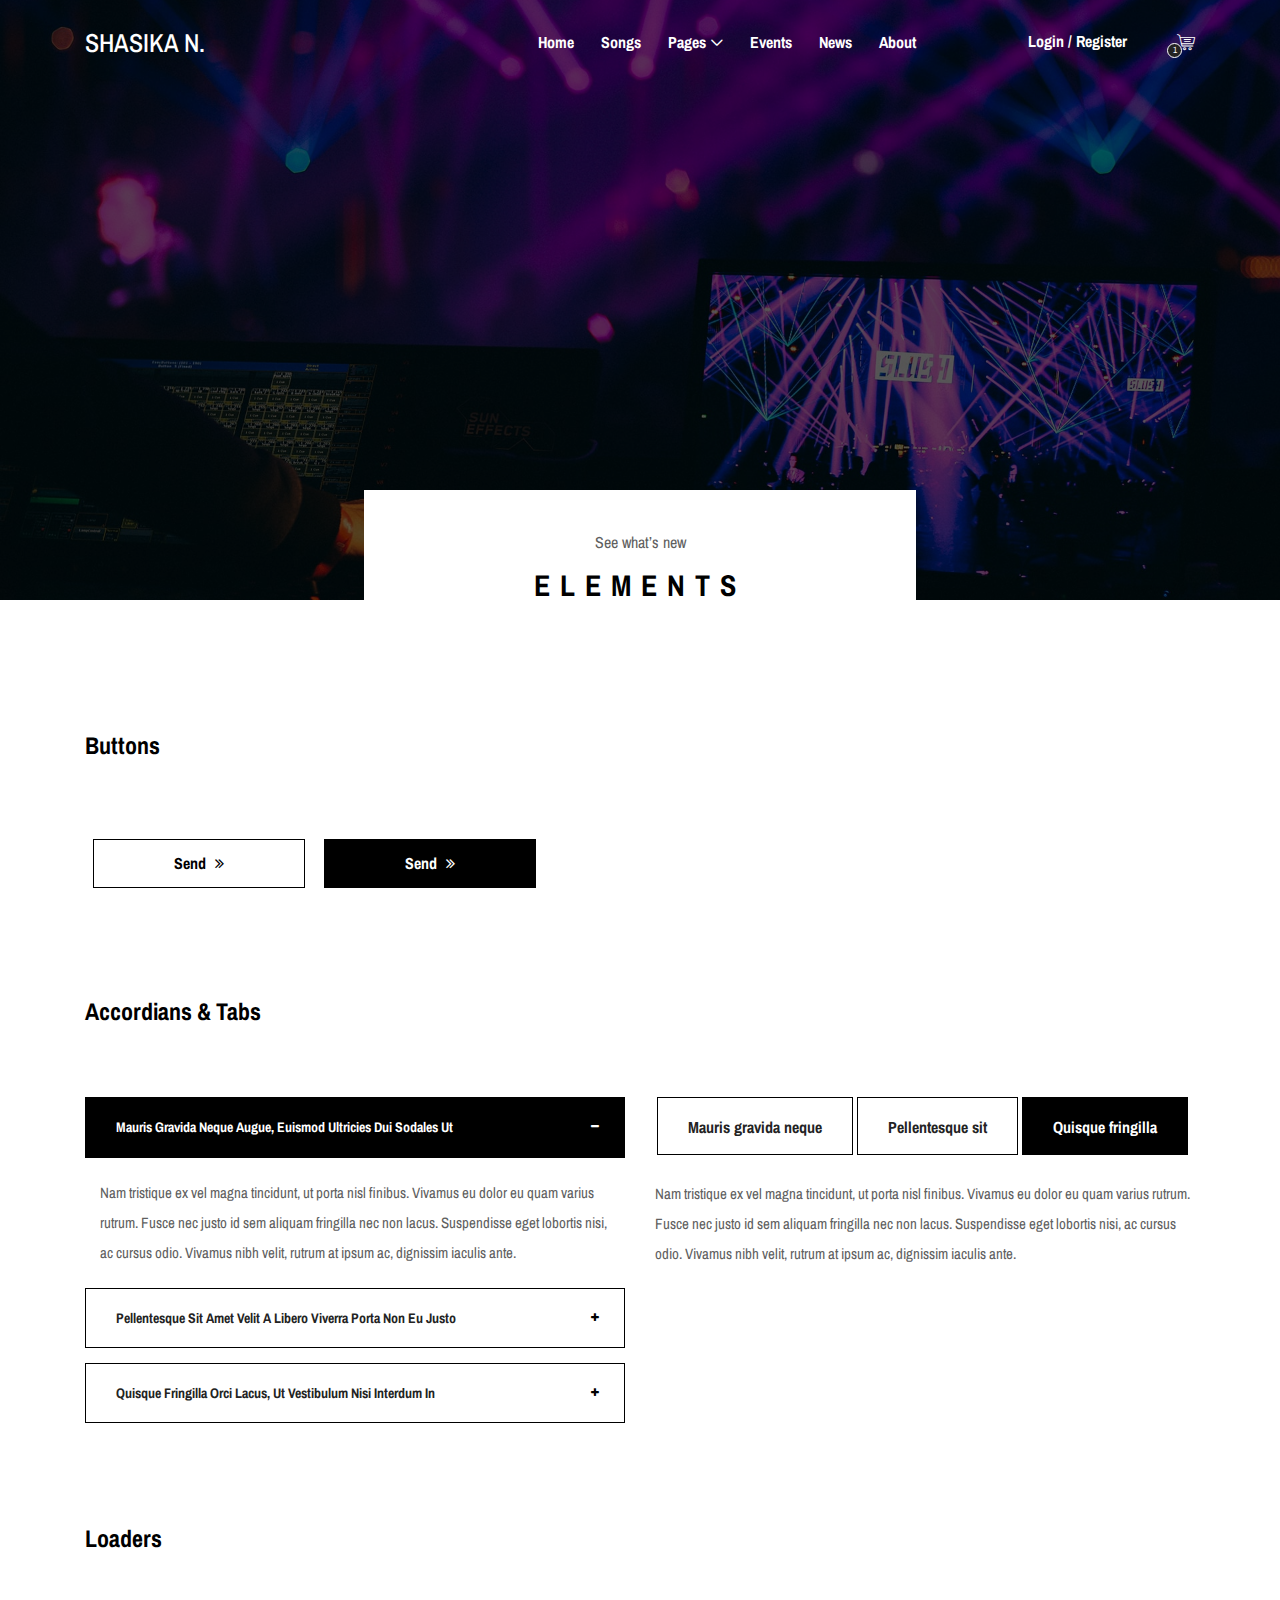
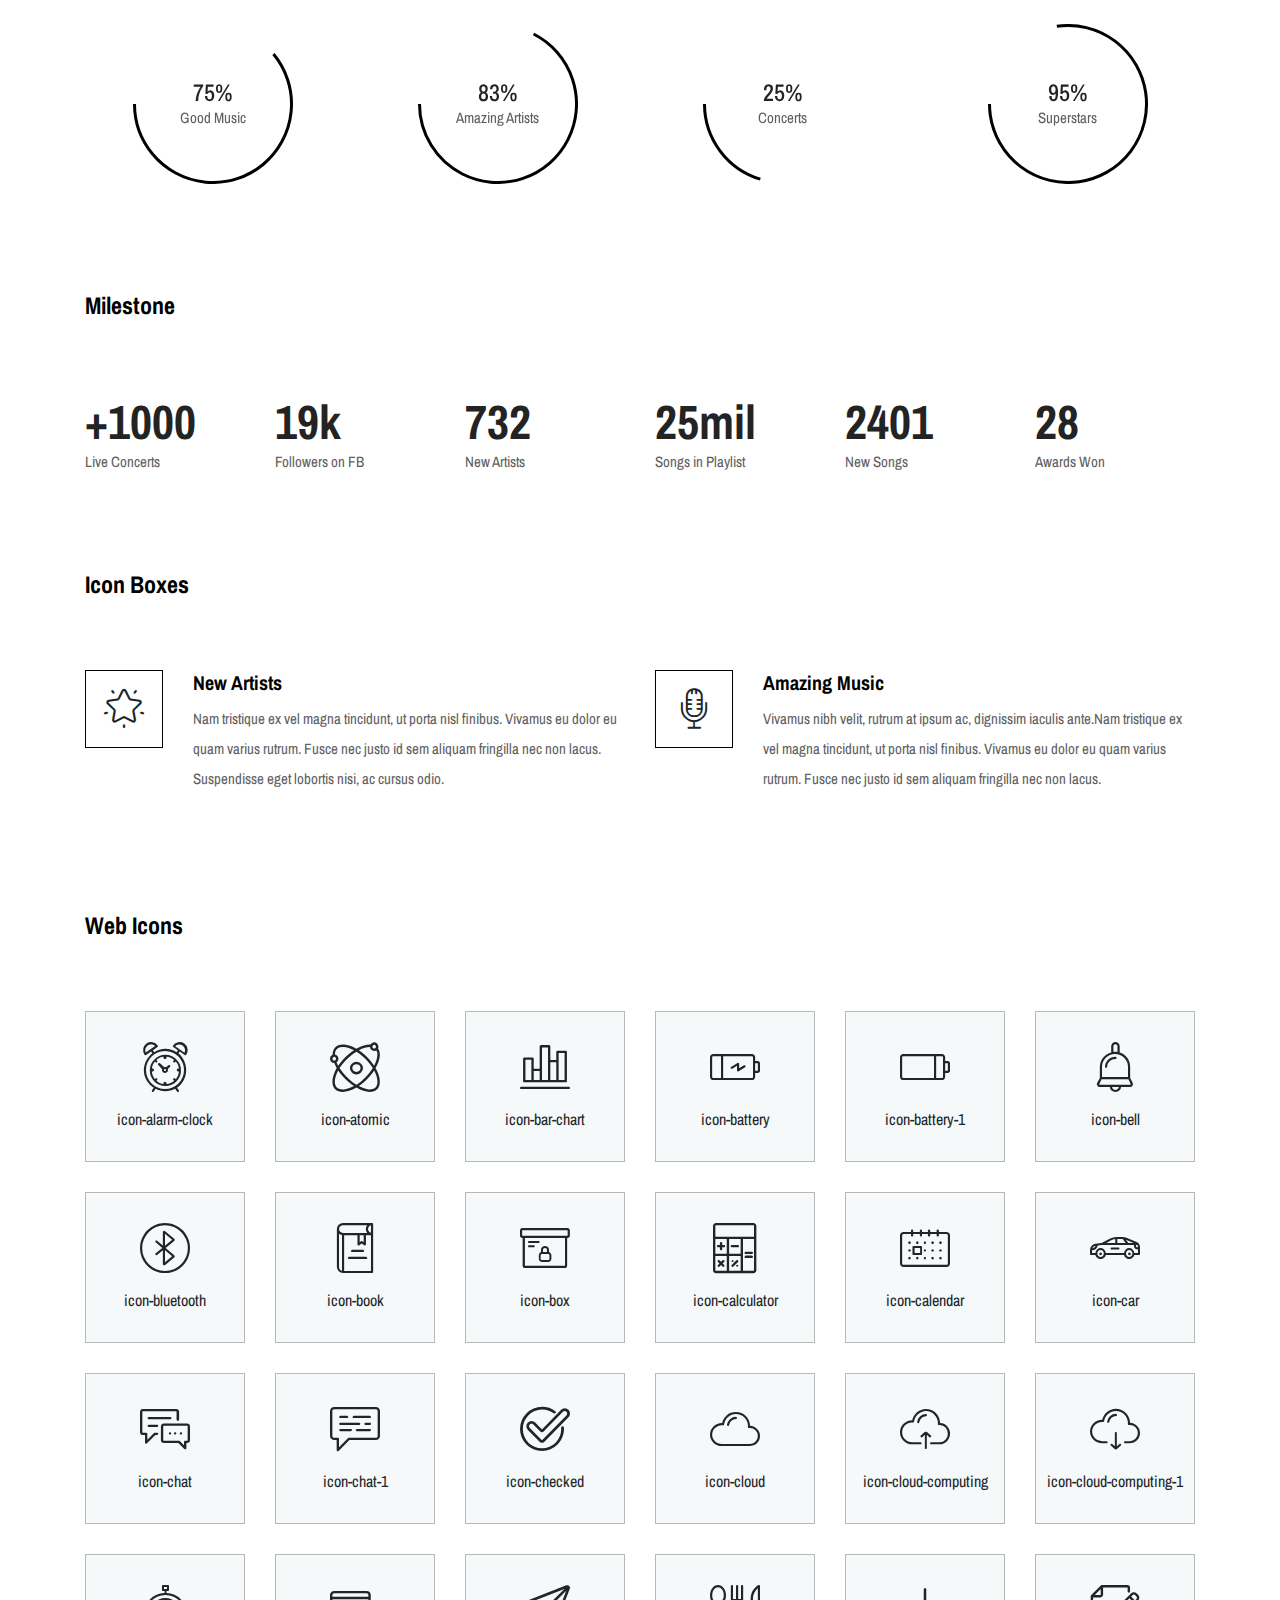
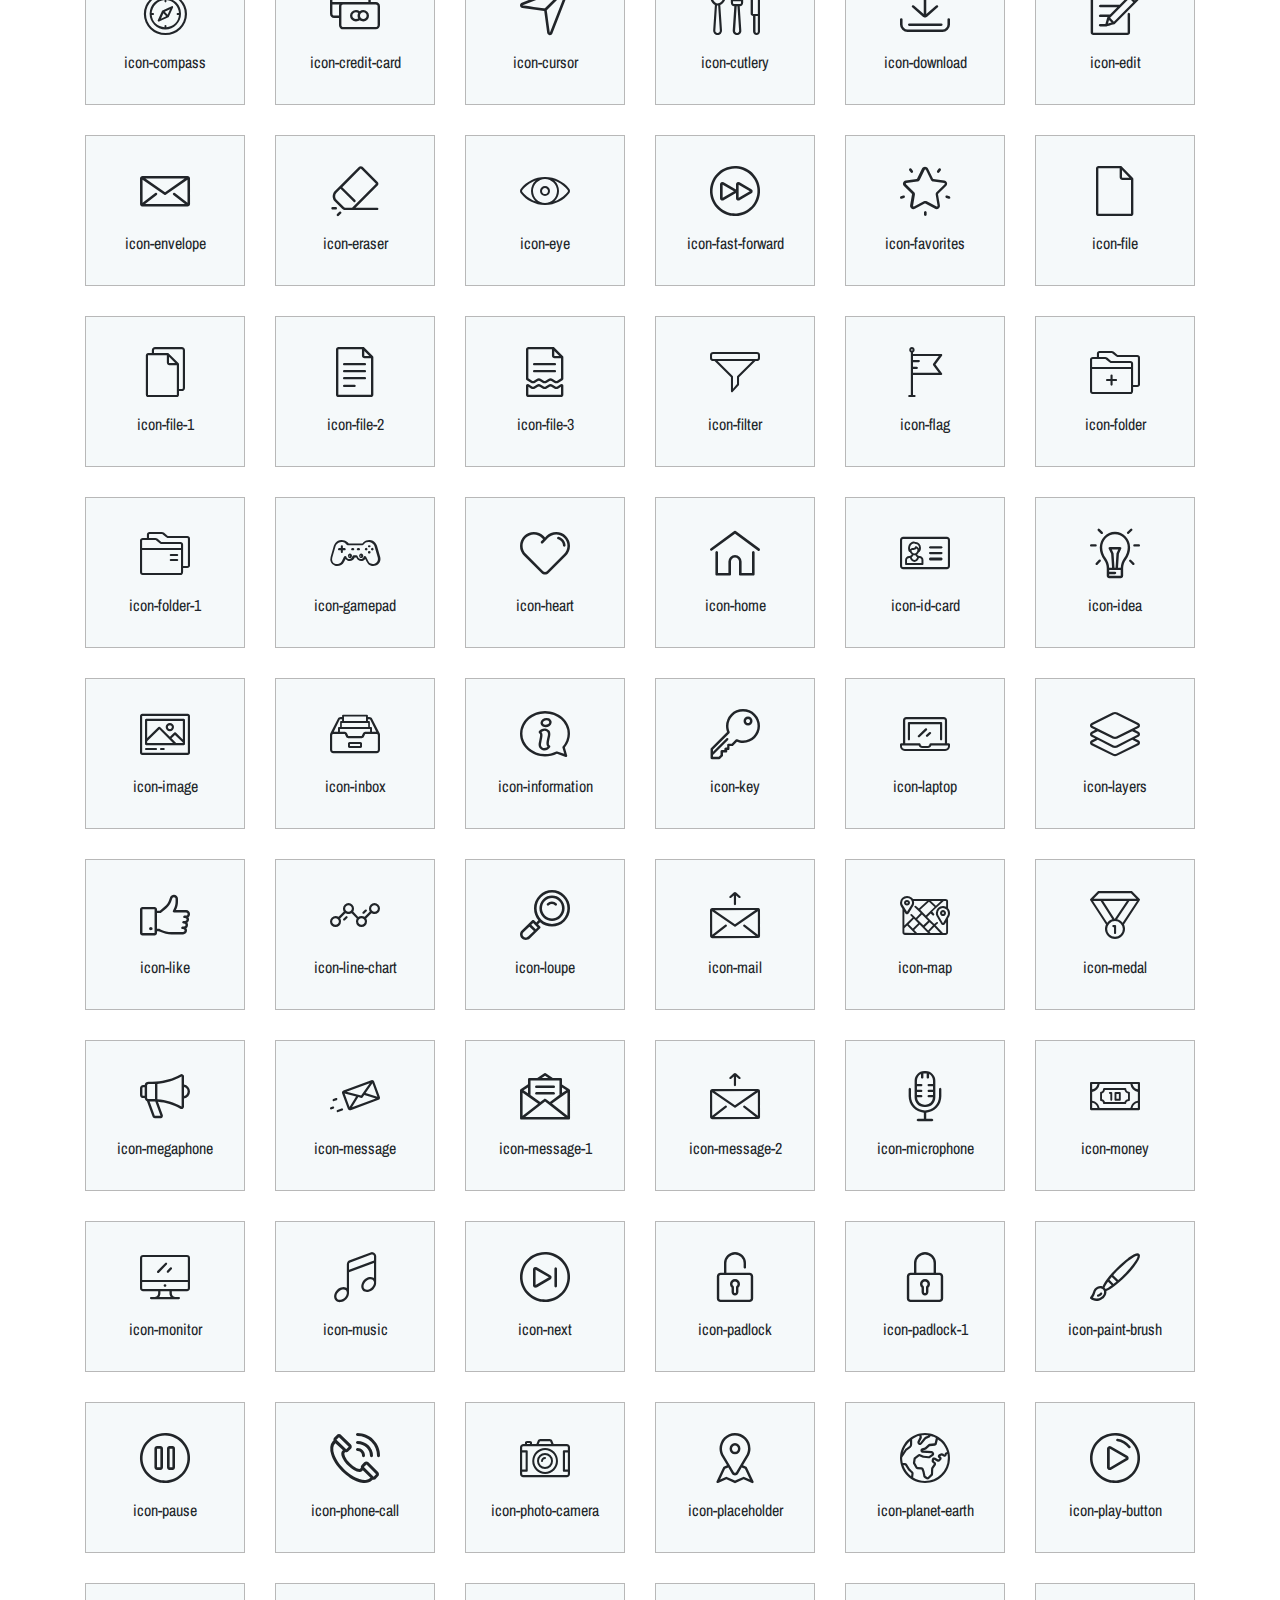
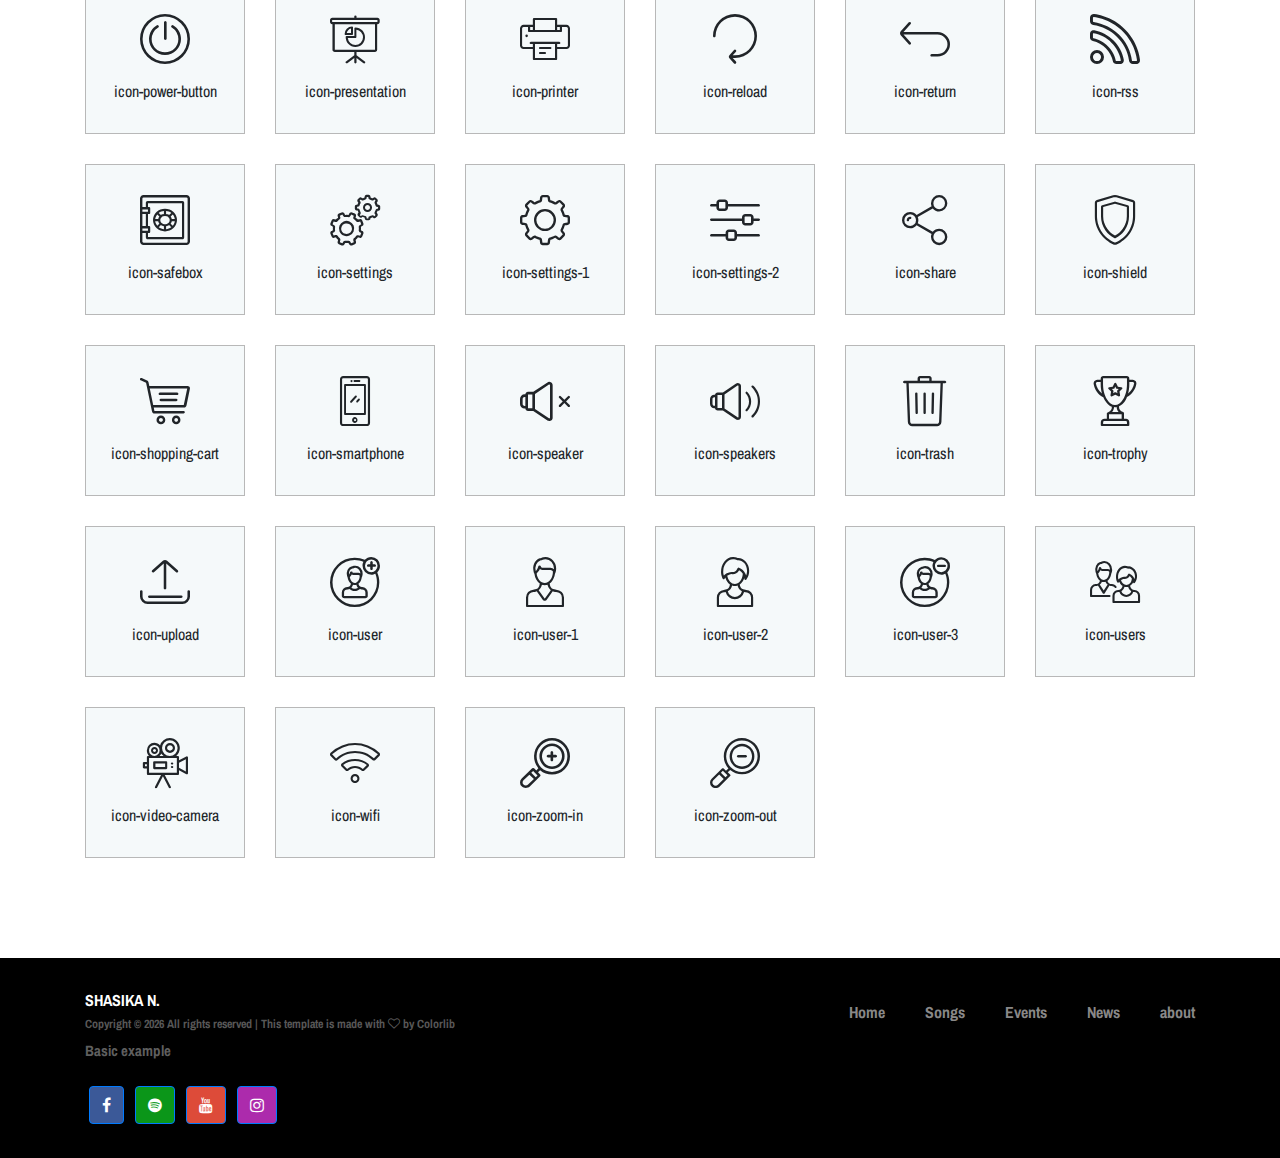
<file: elements.html>
<!DOCTYPE html>
<html lang="en">

<head>

    <!-- Google tag (gtag.js) -->
    <script async src="https://www.googletagmanager.com/gtag/js?id=G-LXWWJBF912"></script>
    <script>
        window.dataLayer = window.dataLayer || [];
        function gtag() { dataLayer.push(arguments); }
        gtag('js', new Date());

        gtag('config', 'G-LXWWJBF912');
    </script>

    <meta charset="UTF-8">
    <meta name="description" content="">
    <meta http-equiv="X-UA-Compatible" content="IE=edge">
    <meta name="viewport" content="width=device-width, initial-scale=1, shrink-to-fit=no">
    <!-- The above 4 meta tags *must* come first in the head; any other head content must come *after* these tags -->

    <!-- Title -->
    <title>Sashika Nisansala</title>

    <!-- Favicon -->
    <link rel="icon" href="img/bg-img/Frame 22.png">
    <!-- Stylesheet -->
    <link rel="stylesheet" href="style.css">

</head>

<body>
    <!-- Preloader -->
    <div class="preloader d-flex align-items-center justify-content-center">
        <div class="lds-ellipsis">
            <div></div>
            <div></div>
            <div></div>
            <div></div>
        </div>
    </div>

    <!-- ##### Header Area Start ##### -->
    <header class="header-area">
        <!-- Navbar Area -->
        <div class="oneMusic-main-menu">
            <div class="classy-nav-container breakpoint-off">
                <div class="container">
                    <!-- Menu -->
                    <nav class="classy-navbar justify-content-between" id="oneMusicNav">

                        <!-- Nav brand -->
                        <a href="index.html" class="nav-brand" style="color: white;">SHASIKA N.</a>

                        <!-- Navbar Toggler -->
                        <div class="classy-navbar-toggler">
                            <span class="navbarToggler"><span></span><span></span><span></span></span>
                        </div>

                        <!-- Menu -->
                        <div class="classy-menu">

                            <!-- Close Button -->
                            <div class="classycloseIcon">
                                <div class="cross-wrap"><span class="top"></span><span class="bottom"></span></div>
                            </div>

                            <!-- Nav Start -->
                            <div class="classynav">
                                <ul>
                                    <li><a href="index.html">Home</a></li>
                                    <li><a href="songs.html">Songs</a></li>
                                    <li><a href="#">Pages</a>
                                        <ul class="dropdown">
                                            <li><a href="index.html">Home</a></li>
                                            <li><a href="songs.html">Songs</a></li>
                                            <li><a href="event.html">Events</a></li>
                                            <li><a href="awards.html">News</a></li>
                                            <li><a href="about.html">about</a></li>
                                            <li><a href="elements.html">Elements</a></li>
                                            <li><a href="login.html">Login</a></li>
                                            <li><a href="#">Dropdown</a>
                                                <ul class="dropdown">
                                                    <li><a href="#">Even Dropdown</a></li>
                                                    <li><a href="#">Even Dropdown</a></li>
                                                    <li><a href="#">Even Dropdown</a></li>
                                                    <li><a href="#">Even Dropdown</a>
                                                        <ul class="dropdown">
                                                            <li><a href="#">Deeply Dropdown</a></li>
                                                            <li><a href="#">Deeply Dropdown</a></li>
                                                            <li><a href="#">Deeply Dropdown</a></li>
                                                            <li><a href="#">Deeply Dropdown</a></li>
                                                            <li><a href="#">Deeply Dropdown</a></li>
                                                        </ul>
                                                    </li>
                                                    <li><a href="#">Even Dropdown</a></li>
                                                </ul>
                                            </li>
                                        </ul>
                                    </li>
                                    <li><a href="event.html">Events</a></li>
                                    <li><a href="awards.html">News</a></li>
                                    <li><a href="about.html">about</a></li>
                                </ul>

                                <!-- Login/Register & Cart Button -->
                                <div class="login-register-cart-button d-flex align-items-center">
                                    <!-- Login/Register -->
                                    <div class="login-register-btn mr-50">
                                        <a href="login.html" id="loginBtn">Login / Register</a>
                                    </div>

                                    <!-- Cart Button -->
                                    <div class="cart-btn">
                                        <p><span class="icon-shopping-cart"></span> <span class="quantity">1</span></p>
                                    </div>
                                </div>
                            </div>
                            <!-- Nav End -->

                        </div>
                    </nav>
                </div>
            </div>
        </div>
    </header>
    <!-- ##### Header Area End ##### -->

    <!-- ##### Breadcumb Area Start ##### -->
    <div class="breadcumb-area bg-img bg-overlay" style="background-image: url(img/bg-img/breadcumb2.jpg);">
        <div class="bradcumbContent">
            <p>See what’s new</p>
            <h2>Elements</h2>
        </div>
    </div>
    <!-- ##### Breadcumb Area End ##### -->

    <!-- ##### Elements Area Start ##### -->
    <section class="elements-area mt-30 section-padding-100-0">
        <div class="container">
            <div class="row">

                <!-- ========== Buttons ========== -->
                <div class="col-12">
                    <div class="elements-title mb-70">
                        <h2>Buttons</h2>
                    </div>
                    <!-- Buttons -->
                    <div class="oneMusic-buttons-area mb-100">
                        <a href="#" class="btn oneMusic-btn m-2">Send <i class="fa fa-angle-double-right"></i></a>
                        <a href="#" class="btn oneMusic-btn btn-2 m-2">Send <i class="fa fa-angle-double-right"></i></a>
                    </div>
                </div>

                <!-- ========== Progress Bars & Accordions ========== -->
                <div class="col-12">
                    <div class="elements-title mb-70">
                        <h2>Accordians &amp; Tabs</h2>
                    </div>
                </div>

                <!-- ##### Accordians ##### -->
                <div class="col-12 col-lg-6">
                    <div class="accordions mb-100" id="accordion" role="tablist" aria-multiselectable="true">
                        <!-- single accordian area -->
                        <div class="panel single-accordion">
                            <h6><a role="button" class="" aria-expanded="true" aria-controls="collapseOne"
                                    data-toggle="collapse" data-parent="#accordion" href="#collapseOne">Mauris gravida
                                    neque augue, euismod ultricies dui sodales ut
                                    <span class="accor-open"><i class="fa fa-plus" aria-hidden="true"></i></span>
                                    <span class="accor-close"><i class="fa fa-minus" aria-hidden="true"></i></span>
                                </a></h6>
                            <div id="collapseOne" class="accordion-content collapse show">
                                <p>Nam tristique ex vel magna tincidunt, ut porta nisl finibus. Vivamus eu dolor eu quam
                                    varius rutrum. Fusce nec justo id sem aliquam fringilla nec non lacus. Suspendisse
                                    eget lobortis nisi, ac cursus odio. Vivamus nibh velit, rutrum at ipsum ac,
                                    dignissim iaculis ante.</p>
                            </div>
                        </div>
                        <!-- single accordian area -->
                        <div class="panel single-accordion">
                            <h6>
                                <a role="button" class="collapsed" aria-expanded="true" aria-controls="collapseTwo"
                                    data-parent="#accordion" data-toggle="collapse" href="#collapseTwo">Pellentesque sit
                                    amet velit a libero viverra porta non eu justo
                                    <span class="accor-open"><i class="fa fa-plus" aria-hidden="true"></i></span>
                                    <span class="accor-close"><i class="fa fa-minus" aria-hidden="true"></i></span>
                                </a>
                            </h6>
                            <div id="collapseTwo" class="accordion-content collapse">
                                <p>Nam tristique ex vel magna tincidunt, ut porta nisl finibus. Vivamus eu dolor eu quam
                                    varius rutrum. Fusce nec justo id sem aliquam fringilla nec non lacus. Suspendisse
                                    eget lobortis nisi, ac cursus odio. Vivamus nibh velit, rutrum at ipsum ac,
                                    dignissim iaculis ante.</p>
                            </div>
                        </div>
                        <!-- single accordian area -->
                        <div class="panel single-accordion">
                            <h6>
                                <a role="button" aria-expanded="true" aria-controls="collapseThree" class="collapsed"
                                    data-parent="#accordion" data-toggle="collapse" href="#collapseThree">Quisque
                                    fringilla orci lacus, ut vestibulum nisi interdum in
                                    <span class="accor-open"><i class="fa fa-plus" aria-hidden="true"></i></span>
                                    <span class="accor-close"><i class="fa fa-minus" aria-hidden="true"></i></span>
                                </a>
                            </h6>
                            <div id="collapseThree" class="accordion-content collapse">
                                <p>Nam tristique ex vel magna tincidunt, ut porta nisl finibus. Vivamus eu dolor eu quam
                                    varius rutrum. Fusce nec justo id sem aliquam fringilla nec non lacus. Suspendisse
                                    eget lobortis nisi, ac cursus odio. Vivamus nibh velit, rutrum at ipsum ac,
                                    dignissim iaculis ante.</p>
                            </div>
                        </div>
                    </div>
                </div>

                <!-- ##### Tabs ##### -->
                <div class="col-12 col-lg-6">
                    <div class="oneMusic-tabs-content">
                        <ul class="nav nav-tabs" id="myTab" role="tablist">
                            <li class="nav-item">
                                <a class="nav-link" id="tab--1" data-toggle="tab" href="#tab1" role="tab"
                                    aria-controls="tab1" aria-selected="false">Mauris gravida neque</a>
                            </li>
                            <li class="nav-item">
                                <a class="nav-link" id="tab--2" data-toggle="tab" href="#tab2" role="tab"
                                    aria-controls="tab2" aria-selected="false">Pellentesque sit</a>
                            </li>
                            <li class="nav-item">
                                <a class="nav-link active" id="tab--3" data-toggle="tab" href="#tab3" role="tab"
                                    aria-controls="tab3" aria-selected="true">Quisque fringilla</a>
                            </li>
                        </ul>

                        <div class="tab-content mb-100" id="myTabContent">
                            <div class="tab-pane fade" id="tab1" role="tabpanel" aria-labelledby="tab--1">
                                <div class="oneMusic-tab-content">
                                    <!-- Tab Text -->
                                    <div class="oneMusic-tab-text">
                                        <p>Nam tristique ex vel magna tincidunt, ut porta nisl finibus. Vivamus eu dolor
                                            eu quam varius rutrum. Fusce nec justo id sem aliquam fringilla nec non
                                            lacus. Suspendisse eget lobortis nisi, ac cursus odio. Vivamus nibh velit,
                                            rutrum at ipsum ac, dignissim iaculis ante.</p>
                                    </div>
                                </div>
                            </div>
                            <div class="tab-pane fade" id="tab2" role="tabpanel" aria-labelledby="tab--2">
                                <div class="oneMusic-tab-content">
                                    <!-- Tab Text -->
                                    <div class="oneMusic-tab-text">
                                        <p>Nam tristique ex vel magna tincidunt, ut porta nisl finibus. Vivamus eu dolor
                                            eu quam varius rutrum. Fusce nec justo id sem aliquam fringilla nec non
                                            lacus. Suspendisse eget lobortis nisi, ac cursus odio. Vivamus nibh velit,
                                            rutrum at ipsum ac, dignissim iaculis ante.</p>
                                    </div>
                                </div>
                            </div>
                            <div class="tab-pane fade show active" id="tab3" role="tabpanel" aria-labelledby="tab--3">
                                <div class="oneMusic-tab-content">
                                    <!-- Tab Text -->
                                    <div class="oneMusic-tab-text">
                                        <p>Nam tristique ex vel magna tincidunt, ut porta nisl finibus. Vivamus eu dolor
                                            eu quam varius rutrum. Fusce nec justo id sem aliquam fringilla nec non
                                            lacus. Suspendisse eget lobortis nisi, ac cursus odio. Vivamus nibh velit,
                                            rutrum at ipsum ac, dignissim iaculis ante.</p>
                                    </div>
                                </div>
                            </div>
                        </div>
                    </div>
                </div>

                <!-- ========== Loaders ========== -->
                <div class="col-12">
                    <div class="elements-title mb-70">
                        <h2>Loaders</h2>
                    </div>
                </div>

                <div class="col-12">
                    <!-- Loaders Area Start -->
                    <div class="our-skills-area">
                        <div class="row">

                            <!-- Single Skills Area -->
                            <div class="col-12 col-sm-6 col-lg-3">
                                <div class="single-skils-area mb-100">
                                    <div id="circle" class="circle" data-value="0.75">
                                        <div class="skills-text">
                                            <span>75%</span>
                                            <p>Good Music</p>
                                        </div>
                                    </div>
                                </div>
                            </div>

                            <!-- Single Skills Area -->
                            <div class="col-12 col-sm-6 col-lg-3">
                                <div class="single-skils-area mb-100">
                                    <div id="circle2" class="circle" data-value="0.83">
                                        <div class="skills-text">
                                            <span>83%</span>
                                            <p>Amazing Artists</p>
                                        </div>
                                    </div>
                                </div>
                            </div>

                            <!-- Single Skills Area -->
                            <div class="col-12 col-sm-6 col-lg-3">
                                <div class="single-skils-area mb-100">
                                    <div id="circle3" class="circle" data-value="0.25">
                                        <div class="skills-text">
                                            <span>25%</span>
                                            <p>Concerts</p>
                                        </div>
                                    </div>
                                </div>
                            </div>

                            <!-- Single Skills Area -->
                            <div class="col-12 col-sm-6 col-lg-3">
                                <div class="single-skils-area mb-100">
                                    <div id="circle4" class="circle" data-value="0.95">
                                        <div class="skills-text">
                                            <span>95%</span>
                                            <p>Superstars</p>
                                        </div>
                                    </div>
                                </div>
                            </div>
                        </div>
                    </div>
                </div>

                <!-- ========== Milestones ========== -->
                <div class="col-12">
                    <div class="elements-title mb-70">
                        <h2>Milestone</h2>
                    </div>
                </div>

                <div class="col-12">
                    <div class="oneMusic-cool-facts-area">
                        <div class="row">

                            <!-- Single Cool Facts -->
                            <div class="col-12 col-sm-6 col-lg-2">
                                <div class="single-cool-fact mb-100">
                                    <div class="scf-text">
                                        <h2>+<span class="counter">1000</span></h2>
                                        <p>Live Concerts</p>
                                    </div>
                                </div>
                            </div>

                            <!-- Single Cool Facts -->
                            <div class="col-12 col-sm-6 col-lg-2">
                                <div class="single-cool-fact mb-100">
                                    <div class="scf-text">
                                        <h2><span class="counter">19</span>k</h2>
                                        <p>Followers on FB</p>
                                    </div>
                                </div>
                            </div>

                            <!-- Single Cool Facts -->
                            <div class="col-12 col-sm-6 col-lg-2">
                                <div class="single-cool-fact mb-100">
                                    <div class="scf-text">
                                        <h2><span class="counter">732</span></h2>
                                        <p>New Artists</p>
                                    </div>
                                </div>
                            </div>

                            <!-- Single Cool Facts -->
                            <div class="col-12 col-sm-6 col-lg-2">
                                <div class="single-cool-fact mb-100">
                                    <div class="scf-text">
                                        <h2><span class="counter">25</span>mil</h2>
                                        <p>Songs in Playlist</p>
                                    </div>
                                </div>
                            </div>

                            <!-- Single Cool Facts -->
                            <div class="col-12 col-sm-6 col-lg-2">
                                <div class="single-cool-fact mb-100">
                                    <div class="scf-text">
                                        <h2><span class="counter">2401</span></h2>
                                        <p>New Songs</p>
                                    </div>
                                </div>
                            </div>

                            <!-- Single Cool Facts -->
                            <div class="col-12 col-sm-6 col-lg-2">
                                <div class="single-cool-fact mb-100">
                                    <div class="scf-text">
                                        <h2><span class="counter">28</span></h2>
                                        <p>Awards Won</p>
                                    </div>
                                </div>
                            </div>

                        </div>
                    </div>
                </div>

                <!-- ========== Icon Boxes ========== -->
                <div class="col-12">
                    <div class="elements-title mb-70">
                        <h2>Icon Boxes</h2>
                    </div>
                </div>

                <div class="col-12">
                    <div class="row">

                        <!-- Single Service Area -->
                        <div class="col-12 col-md-6">
                            <div class="single-service-area d-flex flex-wrap mb-100">
                                <div class="icon">
                                    <span class="icon-favorites"></span>
                                </div>
                                <div class="text">
                                    <h5>New Artists</h5>
                                    <p>Nam tristique ex vel magna tincidunt, ut porta nisl finibus. Vivamus eu dolor eu
                                        quam varius rutrum. Fusce nec justo id sem aliquam fringilla nec non lacus.
                                        Suspendisse eget lobortis nisi, ac cursus odio.</p>
                                </div>
                            </div>
                        </div>

                        <!-- Single Service Area -->
                        <div class="col-12 col-md-6">
                            <div class="single-service-area d-flex flex-wrap mb-100">
                                <div class="icon">
                                    <span class="icon-microphone"></span>
                                </div>
                                <div class="text">
                                    <h5>Amazing Music</h5>
                                    <p>Vivamus nibh velit, rutrum at ipsum ac, dignissim iaculis ante.Nam tristique ex
                                        vel magna tincidunt, ut porta nisl finibus. Vivamus eu dolor eu quam varius
                                        rutrum. Fusce nec justo id sem aliquam fringilla nec non lacus.</p>
                                </div>
                            </div>
                        </div>

                    </div>
                </div>

                <!-- ========== Icon Boxes ========== -->
                <div class="col-12">
                    <div class="elements-title mb-70">
                        <h2>Web Icons</h2>
                    </div>
                </div>

                <div class="col-12">
                    <div class="row mb-70">

                        <!-- Single Web Icon -->
                        <div class="col-12 col-sm-6 col-md-3 col-lg-2">
                            <div class="single-web-icon mb-30">
                                <i class="icon-alarm-clock"></i>
                                <span>icon-alarm-clock</span>
                            </div>
                        </div>

                        <!-- Single Web Icon -->
                        <div class="col-12 col-sm-6 col-md-3 col-lg-2">
                            <div class="single-web-icon mb-30">
                                <i class="icon-atomic"></i>
                                <span>icon-atomic</span>
                            </div>
                        </div>

                        <!-- Single Web Icon -->
                        <div class="col-12 col-sm-6 col-md-3 col-lg-2">
                            <div class="single-web-icon mb-30">
                                <i class="icon-bar-chart"></i>
                                <span>icon-bar-chart</span>
                            </div>
                        </div>

                        <!-- Single Web Icon -->
                        <div class="col-12 col-sm-6 col-md-3 col-lg-2">
                            <div class="single-web-icon mb-30">
                                <i class="icon-battery"></i>
                                <span>icon-battery</span>
                            </div>
                        </div>

                        <!-- Single Web Icon -->
                        <div class="col-12 col-sm-6 col-md-3 col-lg-2">
                            <div class="single-web-icon mb-30">
                                <i class="icon-battery-1"></i>
                                <span>icon-battery-1</span>
                            </div>
                        </div>

                        <!-- Single Web Icon -->
                        <div class="col-12 col-sm-6 col-md-3 col-lg-2">
                            <div class="single-web-icon mb-30">
                                <i class="icon-bell"></i>
                                <span>icon-bell</span>
                            </div>
                        </div>

                        <!-- Single Web Icon -->
                        <div class="col-12 col-sm-6 col-md-3 col-lg-2">
                            <div class="single-web-icon mb-30">
                                <i class="icon-bluetooth"></i>
                                <span>icon-bluetooth</span>
                            </div>
                        </div>

                        <!-- Single Web Icon -->
                        <div class="col-12 col-sm-6 col-md-3 col-lg-2">
                            <div class="single-web-icon mb-30">
                                <i class="icon-book"></i>
                                <span>icon-book</span>
                            </div>
                        </div>

                        <!-- Single Web Icon -->
                        <div class="col-12 col-sm-6 col-md-3 col-lg-2">
                            <div class="single-web-icon mb-30">
                                <i class="icon-box"></i>
                                <span>icon-box</span>
                            </div>
                        </div>

                        <!-- Single Web Icon -->
                        <div class="col-12 col-sm-6 col-md-3 col-lg-2">
                            <div class="single-web-icon mb-30">
                                <i class="icon-calculator"></i>
                                <span>icon-calculator</span>
                            </div>
                        </div>

                        <!-- Single Web Icon -->
                        <div class="col-12 col-sm-6 col-md-3 col-lg-2">
                            <div class="single-web-icon mb-30">
                                <i class="icon-calendar"></i>
                                <span>icon-calendar</span>
                            </div>
                        </div>

                        <!-- Single Web Icon -->
                        <div class="col-12 col-sm-6 col-md-3 col-lg-2">
                            <div class="single-web-icon mb-30">
                                <i class="icon-car"></i>
                                <span>icon-car</span>
                            </div>
                        </div>

                        <!-- Single Web Icon -->
                        <div class="col-12 col-sm-6 col-md-3 col-lg-2">
                            <div class="single-web-icon mb-30">
                                <i class="icon-chat"></i>
                                <span>icon-chat</span>
                            </div>
                        </div>

                        <!-- Single Web Icon -->
                        <div class="col-12 col-sm-6 col-md-3 col-lg-2">
                            <div class="single-web-icon mb-30">
                                <i class="icon-chat-1"></i>
                                <span>icon-chat-1</span>
                            </div>
                        </div>

                        <!-- Single Web Icon -->
                        <div class="col-12 col-sm-6 col-md-3 col-lg-2">
                            <div class="single-web-icon mb-30">
                                <i class="icon-checked"></i>
                                <span>icon-checked</span>
                            </div>
                        </div>

                        <!-- Single Web Icon -->
                        <div class="col-12 col-sm-6 col-md-3 col-lg-2">
                            <div class="single-web-icon mb-30">
                                <i class="icon-cloud"></i>
                                <span>icon-cloud</span>
                            </div>
                        </div>

                        <!-- Single Web Icon -->
                        <div class="col-12 col-sm-6 col-md-3 col-lg-2">
                            <div class="single-web-icon mb-30">
                                <i class="icon-cloud-computing"></i>
                                <span>icon-cloud-computing</span>
                            </div>
                        </div>

                        <!-- Single Web Icon -->
                        <div class="col-12 col-sm-6 col-md-3 col-lg-2">
                            <div class="single-web-icon mb-30">
                                <i class="icon-cloud-computing-1"></i>
                                <span>icon-cloud-computing-1</span>
                            </div>
                        </div>

                        <!-- Single Web Icon -->
                        <div class="col-12 col-sm-6 col-md-3 col-lg-2">
                            <div class="single-web-icon mb-30">
                                <i class="icon-compass"></i>
                                <span>icon-compass</span>
                            </div>
                        </div>

                        <!-- Single Web Icon -->
                        <div class="col-12 col-sm-6 col-md-3 col-lg-2">
                            <div class="single-web-icon mb-30">
                                <i class="icon-credit-card"></i>
                                <span>icon-credit-card</span>
                            </div>
                        </div>

                        <!-- Single Web Icon -->
                        <div class="col-12 col-sm-6 col-md-3 col-lg-2">
                            <div class="single-web-icon mb-30">
                                <i class="icon-cursor"></i>
                                <span>icon-cursor</span>
                            </div>
                        </div>

                        <!-- Single Web Icon -->
                        <div class="col-12 col-sm-6 col-md-3 col-lg-2">
                            <div class="single-web-icon mb-30">
                                <i class="icon-cutlery"></i>
                                <span>icon-cutlery</span>
                            </div>
                        </div>

                        <!-- Single Web Icon -->
                        <div class="col-12 col-sm-6 col-md-3 col-lg-2">
                            <div class="single-web-icon mb-30">
                                <i class="icon-download"></i>
                                <span>icon-download</span>
                            </div>
                        </div>

                        <!-- Single Web Icon -->
                        <div class="col-12 col-sm-6 col-md-3 col-lg-2">
                            <div class="single-web-icon mb-30">
                                <i class="icon-edit"></i>
                                <span>icon-edit</span>
                            </div>
                        </div>

                        <!-- Single Web Icon -->
                        <div class="col-12 col-sm-6 col-md-3 col-lg-2">
                            <div class="single-web-icon mb-30">
                                <i class="icon-envelope"></i>
                                <span>icon-envelope</span>
                            </div>
                        </div>

                        <!-- Single Web Icon -->
                        <div class="col-12 col-sm-6 col-md-3 col-lg-2">
                            <div class="single-web-icon mb-30">
                                <i class="icon-eraser"></i>
                                <span>icon-eraser</span>
                            </div>
                        </div>

                        <!-- Single Web Icon -->
                        <div class="col-12 col-sm-6 col-md-3 col-lg-2">
                            <div class="single-web-icon mb-30">
                                <i class="icon-eye"></i>
                                <span>icon-eye</span>
                            </div>
                        </div>

                        <!-- Single Web Icon -->
                        <div class="col-12 col-sm-6 col-md-3 col-lg-2">
                            <div class="single-web-icon mb-30">
                                <i class="icon-fast-forward"></i>
                                <span>icon-fast-forward</span>
                            </div>
                        </div>

                        <!-- Single Web Icon -->
                        <div class="col-12 col-sm-6 col-md-3 col-lg-2">
                            <div class="single-web-icon mb-30">
                                <i class="icon-favorites"></i>
                                <span>icon-favorites</span>
                            </div>
                        </div>

                        <!-- Single Web Icon -->
                        <div class="col-12 col-sm-6 col-md-3 col-lg-2">
                            <div class="single-web-icon mb-30">
                                <i class="icon-file"></i>
                                <span>icon-file</span>
                            </div>
                        </div>

                        <!-- Single Web Icon -->
                        <div class="col-12 col-sm-6 col-md-3 col-lg-2">
                            <div class="single-web-icon mb-30">
                                <i class="icon-file-1"></i>
                                <span>icon-file-1</span>
                            </div>
                        </div>

                        <!-- Single Web Icon -->
                        <div class="col-12 col-sm-6 col-md-3 col-lg-2">
                            <div class="single-web-icon mb-30">
                                <i class="icon-file-2"></i>
                                <span>icon-file-2</span>
                            </div>
                        </div>

                        <!-- Single Web Icon -->
                        <div class="col-12 col-sm-6 col-md-3 col-lg-2">
                            <div class="single-web-icon mb-30">
                                <i class="icon-file-3"></i>
                                <span>icon-file-3</span>
                            </div>
                        </div>

                        <!-- Single Web Icon -->
                        <div class="col-12 col-sm-6 col-md-3 col-lg-2">
                            <div class="single-web-icon mb-30">
                                <i class="icon-filter"></i>
                                <span>icon-filter</span>
                            </div>
                        </div>

                        <!-- Single Web Icon -->
                        <div class="col-12 col-sm-6 col-md-3 col-lg-2">
                            <div class="single-web-icon mb-30">
                                <i class="icon-flag"></i>
                                <span>icon-flag</span>
                            </div>
                        </div>

                        <!-- Single Web Icon -->
                        <div class="col-12 col-sm-6 col-md-3 col-lg-2">
                            <div class="single-web-icon mb-30">
                                <i class="icon-folder"></i>
                                <span>icon-folder</span>
                            </div>
                        </div>

                        <!-- Single Web Icon -->
                        <div class="col-12 col-sm-6 col-md-3 col-lg-2">
                            <div class="single-web-icon mb-30">
                                <i class="icon-folder-1"></i>
                                <span>icon-folder-1</span>
                            </div>
                        </div>

                        <!-- Single Web Icon -->
                        <div class="col-12 col-sm-6 col-md-3 col-lg-2">
                            <div class="single-web-icon mb-30">
                                <i class="icon-gamepad"></i>
                                <span>icon-gamepad</span>
                            </div>
                        </div>

                        <!-- Single Web Icon -->
                        <div class="col-12 col-sm-6 col-md-3 col-lg-2">
                            <div class="single-web-icon mb-30">
                                <i class="icon-heart"></i>
                                <span>icon-heart</span>
                            </div>
                        </div>

                        <!-- Single Web Icon -->
                        <div class="col-12 col-sm-6 col-md-3 col-lg-2">
                            <div class="single-web-icon mb-30">
                                <i class="icon-home"></i>
                                <span>icon-home</span>
                            </div>
                        </div>

                        <!-- Single Web Icon -->
                        <div class="col-12 col-sm-6 col-md-3 col-lg-2">
                            <div class="single-web-icon mb-30">
                                <i class="icon-id-card"></i>
                                <span>icon-id-card</span>
                            </div>
                        </div>

                        <!-- Single Web Icon -->
                        <div class="col-12 col-sm-6 col-md-3 col-lg-2">
                            <div class="single-web-icon mb-30">
                                <i class="icon-idea"></i>
                                <span>icon-idea</span>
                            </div>
                        </div>

                        <!-- Single Web Icon -->
                        <div class="col-12 col-sm-6 col-md-3 col-lg-2">
                            <div class="single-web-icon mb-30">
                                <i class="icon-image"></i>
                                <span>icon-image</span>
                            </div>
                        </div>

                        <!-- Single Web Icon -->
                        <div class="col-12 col-sm-6 col-md-3 col-lg-2">
                            <div class="single-web-icon mb-30">
                                <i class="icon-inbox"></i>
                                <span>icon-inbox</span>
                            </div>
                        </div>

                        <!-- Single Web Icon -->
                        <div class="col-12 col-sm-6 col-md-3 col-lg-2">
                            <div class="single-web-icon mb-30">
                                <i class="icon-information"></i>
                                <span>icon-information</span>
                            </div>
                        </div>

                        <!-- Single Web Icon -->
                        <div class="col-12 col-sm-6 col-md-3 col-lg-2">
                            <div class="single-web-icon mb-30">
                                <i class="icon-key"></i>
                                <span>icon-key</span>
                            </div>
                        </div>

                        <!-- Single Web Icon -->
                        <div class="col-12 col-sm-6 col-md-3 col-lg-2">
                            <div class="single-web-icon mb-30">
                                <i class="icon-laptop"></i>
                                <span>icon-laptop</span>
                            </div>
                        </div>

                        <!-- Single Web Icon -->
                        <div class="col-12 col-sm-6 col-md-3 col-lg-2">
                            <div class="single-web-icon mb-30">
                                <i class="icon-layers"></i>
                                <span>icon-layers</span>
                            </div>
                        </div>

                        <!-- Single Web Icon -->
                        <div class="col-12 col-sm-6 col-md-3 col-lg-2">
                            <div class="single-web-icon mb-30">
                                <i class="icon-like"></i>
                                <span>icon-like</span>
                            </div>
                        </div>

                        <!-- Single Web Icon -->
                        <div class="col-12 col-sm-6 col-md-3 col-lg-2">
                            <div class="single-web-icon mb-30">
                                <i class="icon-line-chart"></i>
                                <span>icon-line-chart</span>
                            </div>
                        </div>

                        <!-- Single Web Icon -->
                        <div class="col-12 col-sm-6 col-md-3 col-lg-2">
                            <div class="single-web-icon mb-30">
                                <i class="icon-loupe"></i>
                                <span>icon-loupe</span>
                            </div>
                        </div>

                        <!-- Single Web Icon -->
                        <div class="col-12 col-sm-6 col-md-3 col-lg-2">
                            <div class="single-web-icon mb-30">
                                <i class="icon-mail"></i>
                                <span>icon-mail</span>
                            </div>
                        </div>

                        <!-- Single Web Icon -->
                        <div class="col-12 col-sm-6 col-md-3 col-lg-2">
                            <div class="single-web-icon mb-30">
                                <i class="icon-map"></i>
                                <span>icon-map</span>
                            </div>
                        </div>

                        <!-- Single Web Icon -->
                        <div class="col-12 col-sm-6 col-md-3 col-lg-2">
                            <div class="single-web-icon mb-30">
                                <i class="icon-medal"></i>
                                <span>icon-medal</span>
                            </div>
                        </div>

                        <!-- Single Web Icon -->
                        <div class="col-12 col-sm-6 col-md-3 col-lg-2">
                            <div class="single-web-icon mb-30">
                                <i class="icon-megaphone"></i>
                                <span>icon-megaphone</span>
                            </div>
                        </div>

                        <!-- Single Web Icon -->
                        <div class="col-12 col-sm-6 col-md-3 col-lg-2">
                            <div class="single-web-icon mb-30">
                                <i class="icon-message"></i>
                                <span>icon-message</span>
                            </div>
                        </div>

                        <!-- Single Web Icon -->
                        <div class="col-12 col-sm-6 col-md-3 col-lg-2">
                            <div class="single-web-icon mb-30">
                                <i class="icon-message-1"></i>
                                <span>icon-message-1</span>
                            </div>
                        </div>

                        <!-- Single Web Icon -->
                        <div class="col-12 col-sm-6 col-md-3 col-lg-2">
                            <div class="single-web-icon mb-30">
                                <i class="icon-message-2"></i>
                                <span>icon-message-2</span>
                            </div>
                        </div>

                        <!-- Single Web Icon -->
                        <div class="col-12 col-sm-6 col-md-3 col-lg-2">
                            <div class="single-web-icon mb-30">
                                <i class="icon-microphone"></i>
                                <span>icon-microphone</span>
                            </div>
                        </div>

                        <!-- Single Web Icon -->
                        <div class="col-12 col-sm-6 col-md-3 col-lg-2">
                            <div class="single-web-icon mb-30">
                                <i class="icon-money"></i>
                                <span>icon-money</span>
                            </div>
                        </div>

                        <!-- Single Web Icon -->
                        <div class="col-12 col-sm-6 col-md-3 col-lg-2">
                            <div class="single-web-icon mb-30">
                                <i class="icon-monitor"></i>
                                <span>icon-monitor</span>
                            </div>
                        </div>

                        <!-- Single Web Icon -->
                        <div class="col-12 col-sm-6 col-md-3 col-lg-2">
                            <div class="single-web-icon mb-30">
                                <i class="icon-music"></i>
                                <span>icon-music</span>
                            </div>
                        </div>

                        <!-- Single Web Icon -->
                        <div class="col-12 col-sm-6 col-md-3 col-lg-2">
                            <div class="single-web-icon mb-30">
                                <i class="icon-next"></i>
                                <span>icon-next</span>
                            </div>
                        </div>

                        <!-- Single Web Icon -->
                        <div class="col-12 col-sm-6 col-md-3 col-lg-2">
                            <div class="single-web-icon mb-30">
                                <i class="icon-padlock"></i>
                                <span>icon-padlock</span>
                            </div>
                        </div>

                        <!-- Single Web Icon -->
                        <div class="col-12 col-sm-6 col-md-3 col-lg-2">
                            <div class="single-web-icon mb-30">
                                <i class="icon-padlock-1"></i>
                                <span>icon-padlock-1</span>
                            </div>
                        </div>

                        <!-- Single Web Icon -->
                        <div class="col-12 col-sm-6 col-md-3 col-lg-2">
                            <div class="single-web-icon mb-30">
                                <i class="icon-paint-brush"></i>
                                <span>icon-paint-brush</span>
                            </div>
                        </div>

                        <!-- Single Web Icon -->
                        <div class="col-12 col-sm-6 col-md-3 col-lg-2">
                            <div class="single-web-icon mb-30">
                                <i class="icon-pause"></i>
                                <span>icon-pause</span>
                            </div>
                        </div>

                        <!-- Single Web Icon -->
                        <div class="col-12 col-sm-6 col-md-3 col-lg-2">
                            <div class="single-web-icon mb-30">
                                <i class="icon-phone-call"></i>
                                <span>icon-phone-call</span>
                            </div>
                        </div>

                        <!-- Single Web Icon -->
                        <div class="col-12 col-sm-6 col-md-3 col-lg-2">
                            <div class="single-web-icon mb-30">
                                <i class="icon-photo-camera"></i>
                                <span>icon-photo-camera</span>
                            </div>
                        </div>

                        <!-- Single Web Icon -->
                        <div class="col-12 col-sm-6 col-md-3 col-lg-2">
                            <div class="single-web-icon mb-30">
                                <i class="icon-placeholder"></i>
                                <span>icon-placeholder</span>
                            </div>
                        </div>

                        <!-- Single Web Icon -->
                        <div class="col-12 col-sm-6 col-md-3 col-lg-2">
                            <div class="single-web-icon mb-30">
                                <i class="icon-planet-earth"></i>
                                <span>icon-planet-earth</span>
                            </div>
                        </div>

                        <!-- Single Web Icon -->
                        <div class="col-12 col-sm-6 col-md-3 col-lg-2">
                            <div class="single-web-icon mb-30">
                                <i class="icon-play-button"></i>
                                <span>icon-play-button</span>
                            </div>
                        </div>

                        <!-- Single Web Icon -->
                        <div class="col-12 col-sm-6 col-md-3 col-lg-2">
                            <div class="single-web-icon mb-30">
                                <i class="icon-power-button"></i>
                                <span>icon-power-button</span>
                            </div>
                        </div>

                        <!-- Single Web Icon -->
                        <div class="col-12 col-sm-6 col-md-3 col-lg-2">
                            <div class="single-web-icon mb-30">
                                <i class="icon-presentation"></i>
                                <span>icon-presentation</span>
                            </div>
                        </div>

                        <!-- Single Web Icon -->
                        <div class="col-12 col-sm-6 col-md-3 col-lg-2">
                            <div class="single-web-icon mb-30">
                                <i class="icon-printer"></i>
                                <span>icon-printer</span>
                            </div>
                        </div>

                        <!-- Single Web Icon -->
                        <div class="col-12 col-sm-6 col-md-3 col-lg-2">
                            <div class="single-web-icon mb-30">
                                <i class="icon-reload"></i>
                                <span>icon-reload</span>
                            </div>
                        </div>

                        <!-- Single Web Icon -->
                        <div class="col-12 col-sm-6 col-md-3 col-lg-2">
                            <div class="single-web-icon mb-30">
                                <i class="icon-return"></i>
                                <span>icon-return</span>
                            </div>
                        </div>

                        <!-- Single Web Icon -->
                        <div class="col-12 col-sm-6 col-md-3 col-lg-2">
                            <div class="single-web-icon mb-30">
                                <i class="icon-rss"></i>
                                <span>icon-rss</span>
                            </div>
                        </div>

                        <!-- Single Web Icon -->
                        <div class="col-12 col-sm-6 col-md-3 col-lg-2">
                            <div class="single-web-icon mb-30">
                                <i class="icon-safebox"></i>
                                <span>icon-safebox</span>
                            </div>
                        </div>

                        <!-- Single Web Icon -->
                        <div class="col-12 col-sm-6 col-md-3 col-lg-2">
                            <div class="single-web-icon mb-30">
                                <i class="icon-settings"></i>
                                <span>icon-settings</span>
                            </div>
                        </div>

                        <!-- Single Web Icon -->
                        <div class="col-12 col-sm-6 col-md-3 col-lg-2">
                            <div class="single-web-icon mb-30">
                                <i class="icon-settings-1"></i>
                                <span>icon-settings-1</span>
                            </div>
                        </div>

                        <!-- Single Web Icon -->
                        <div class="col-12 col-sm-6 col-md-3 col-lg-2">
                            <div class="single-web-icon mb-30">
                                <i class="icon-settings-2"></i>
                                <span>icon-settings-2</span>
                            </div>
                        </div>

                        <!-- Single Web Icon -->
                        <div class="col-12 col-sm-6 col-md-3 col-lg-2">
                            <div class="single-web-icon mb-30">
                                <i class="icon-share"></i>
                                <span>icon-share</span>
                            </div>
                        </div>

                        <!-- Single Web Icon -->
                        <div class="col-12 col-sm-6 col-md-3 col-lg-2">
                            <div class="single-web-icon mb-30">
                                <i class="icon-shield"></i>
                                <span>icon-shield</span>
                            </div>
                        </div>

                        <!-- Single Web Icon -->
                        <div class="col-12 col-sm-6 col-md-3 col-lg-2">
                            <div class="single-web-icon mb-30">
                                <i class="icon-shopping-cart"></i>
                                <span>icon-shopping-cart</span>
                            </div>
                        </div>

                        <!-- Single Web Icon -->
                        <div class="col-12 col-sm-6 col-md-3 col-lg-2">
                            <div class="single-web-icon mb-30">
                                <i class="icon-smartphone"></i>
                                <span>icon-smartphone</span>
                            </div>
                        </div>

                        <!-- Single Web Icon -->
                        <div class="col-12 col-sm-6 col-md-3 col-lg-2">
                            <div class="single-web-icon mb-30">
                                <i class="icon-speaker"></i>
                                <span>icon-speaker</span>
                            </div>
                        </div>

                        <!-- Single Web Icon -->
                        <div class="col-12 col-sm-6 col-md-3 col-lg-2">
                            <div class="single-web-icon mb-30">
                                <i class="icon-speakers"></i>
                                <span>icon-speakers</span>
                            </div>
                        </div>

                        <!-- Single Web Icon -->
                        <div class="col-12 col-sm-6 col-md-3 col-lg-2">
                            <div class="single-web-icon mb-30">
                                <i class="icon-trash"></i>
                                <span>icon-trash</span>
                            </div>
                        </div>

                        <!-- Single Web Icon -->
                        <div class="col-12 col-sm-6 col-md-3 col-lg-2">
                            <div class="single-web-icon mb-30">
                                <i class="icon-trophy"></i>
                                <span>icon-trophy</span>
                            </div>
                        </div>

                        <!-- Single Web Icon -->
                        <div class="col-12 col-sm-6 col-md-3 col-lg-2">
                            <div class="single-web-icon mb-30">
                                <i class="icon-upload"></i>
                                <span>icon-upload</span>
                            </div>
                        </div>

                        <!-- Single Web Icon -->
                        <div class="col-12 col-sm-6 col-md-3 col-lg-2">
                            <div class="single-web-icon mb-30">
                                <i class="icon-user"></i>
                                <span>icon-user</span>
                            </div>
                        </div>

                        <!-- Single Web Icon -->
                        <div class="col-12 col-sm-6 col-md-3 col-lg-2">
                            <div class="single-web-icon mb-30">
                                <i class="icon-user-1"></i>
                                <span>icon-user-1</span>
                            </div>
                        </div>

                        <!-- Single Web Icon -->
                        <div class="col-12 col-sm-6 col-md-3 col-lg-2">
                            <div class="single-web-icon mb-30">
                                <i class="icon-user-2"></i>
                                <span>icon-user-2</span>
                            </div>
                        </div>

                        <!-- Single Web Icon -->
                        <div class="col-12 col-sm-6 col-md-3 col-lg-2">
                            <div class="single-web-icon mb-30">
                                <i class="icon-user-3"></i>
                                <span>icon-user-3</span>
                            </div>
                        </div>

                        <!-- Single Web Icon -->
                        <div class="col-12 col-sm-6 col-md-3 col-lg-2">
                            <div class="single-web-icon mb-30">
                                <i class="icon-users"></i>
                                <span>icon-users</span>
                            </div>
                        </div>

                        <!-- Single Web Icon -->
                        <div class="col-12 col-sm-6 col-md-3 col-lg-2">
                            <div class="single-web-icon mb-30">
                                <i class="icon-video-camera"></i>
                                <span>icon-video-camera</span>
                            </div>
                        </div>

                        <!-- Single Web Icon -->
                        <div class="col-12 col-sm-6 col-md-3 col-lg-2">
                            <div class="single-web-icon mb-30">
                                <i class="icon-wifi"></i>
                                <span>icon-wifi</span>
                            </div>
                        </div>

                        <!-- Single Web Icon -->
                        <div class="col-12 col-sm-6 col-md-3 col-lg-2">
                            <div class="single-web-icon mb-30">
                                <i class="icon-zoom-in"></i>
                                <span>icon-zoom-in</span>
                            </div>
                        </div>

                        <!-- Single Web Icon -->
                        <div class="col-12 col-sm-6 col-md-3 col-lg-2">
                            <div class="single-web-icon mb-30">
                                <i class="icon-zoom-out"></i>
                                <span>icon-zoom-out</span>
                            </div>
                        </div>

                    </div>
                </div>

            </div>
        </div>
    </section>
    <!-- ***** Elements Area End ***** -->

    <!-- ##### Footer Area Start ##### -->
    <footer class="footer-area">
        <div class="container">
            <div class="row d-flex flex-wrap align-items-center">
                <div class="col-12 col-md-6">
                    <a href="index.html" class="nav-brand" style="color: white;">SHASIKA N.</a>
                    <p class="copywrite-text"><a
                            href="#"><!-- Link back to Colorlib can't be removed. Template is licensed under CC BY 3.0. -->
                            Copyright &copy;
                            <script>document.write(new Date().getFullYear());</script> All rights reserved | This
                            template is made with <i class="fa fa-heart-o" aria-hidden="true"></i> by <a
                                href="https://colorlib.com" target="_blank">Colorlib</a>
                            <!-- Link back to Colorlib can't be removed. Template is licensed under CC BY 3.0. --></p>
                </div>

                <div class="col-12 col-md-6">
                    <div class="footer-nav">
                        <ul>
                            <li><a href="#">Home</a></li>
                            <li><a href="#">Songs</a></li>
                            <li><a href="#">Events</a></li>
                            <li><a href="#">News</a></li>
                            <li><a href="#">about</a></li>
                        </ul>
                    </div>
                </div>
                <div class="col-6 col-md-6">
                    <p><strong>Basic example</strong></p>

                    <!-- Facebook -->
                    <a class="btn btn-primary btn-floating m-1" style="background-color: #3b5998"
                        href="http://facebook.com/Official.Sashika.Nisansala" role="button"><i
                            class="fa fa-facebook"></i></a>

                    <!-- Twitter -->
                    <a class="btn btn-primary btn-floating m-1" style="background-color: #0b9619"
                        href="http://open.spotify.com/artist/1dnLt69vkdZ48pewyDaCrG" role="button"><i
                            class="fa fa-spotify"></i></a>

                    <!-- Google -->
                    <a class="btn btn-primary btn-floating m-1" style="background-color: #dd4b39"
                        href="http://www.youtube.com/@SashikaNisansala" role="button"><i class="fa fa-youtube"></i></a>

                    <!-- Instagram -->
                    <a class="btn btn-primary btn-floating m-1" style="background-color: #ac2bac"
                        href="https://www.instagram.com/sashika.nisansala/" role="button"><i
                            class="fa fa-instagram"></i></a>


                </div>
            </div>
        </div>
    </footer>
    <!-- ##### Footer Area Start ##### -->

    <!-- ##### All Javascript Script ##### -->
    <!-- jQuery-2.2.4 js -->
    <script src="js/jquery/jquery-2.2.4.min.js"></script>
    <!-- Popper js -->
    <script src="js/bootstrap/popper.min.js"></script>
    <!-- Bootstrap js -->
    <script src="js/bootstrap/bootstrap.min.js"></script>
    <!-- All Plugins js -->
    <script src="js/plugins/plugins.js"></script>
    <!-- Active js -->
    <script src="js/active.js"></script>

</body>

</html>
</file>
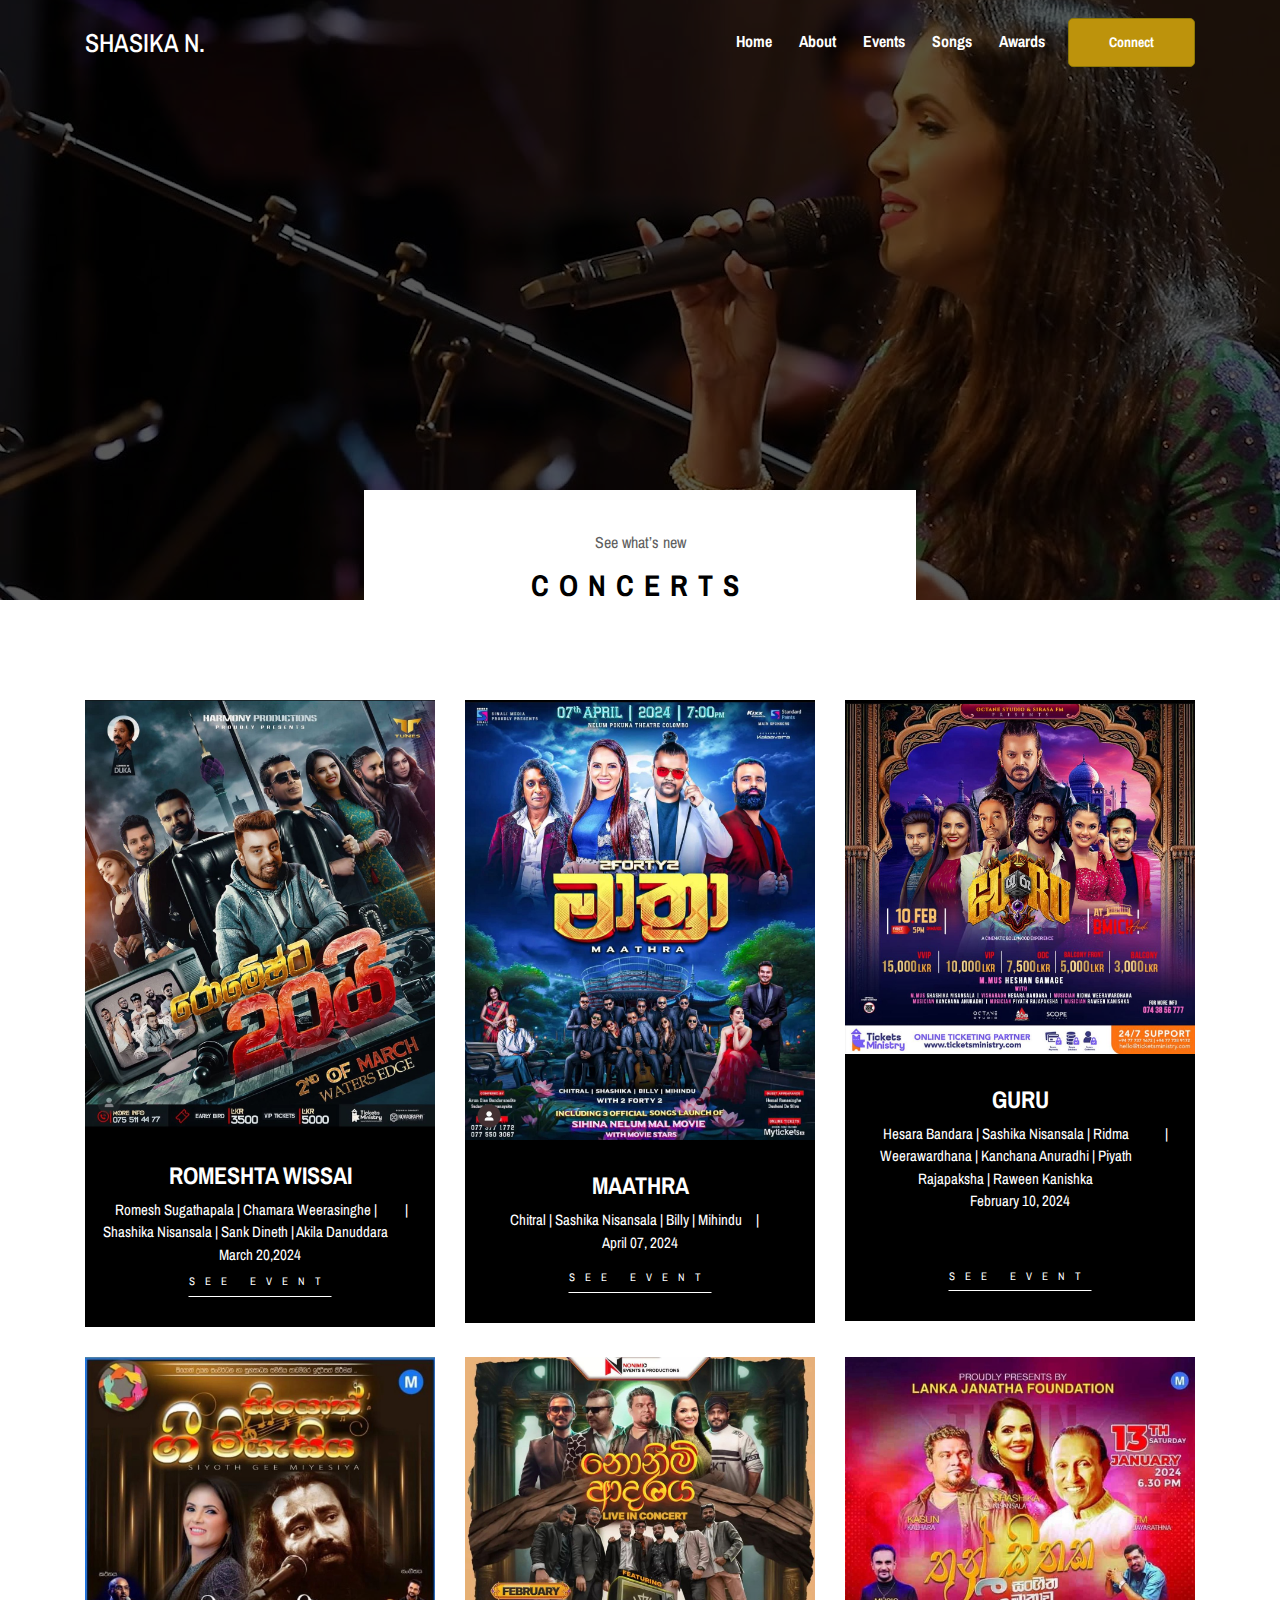
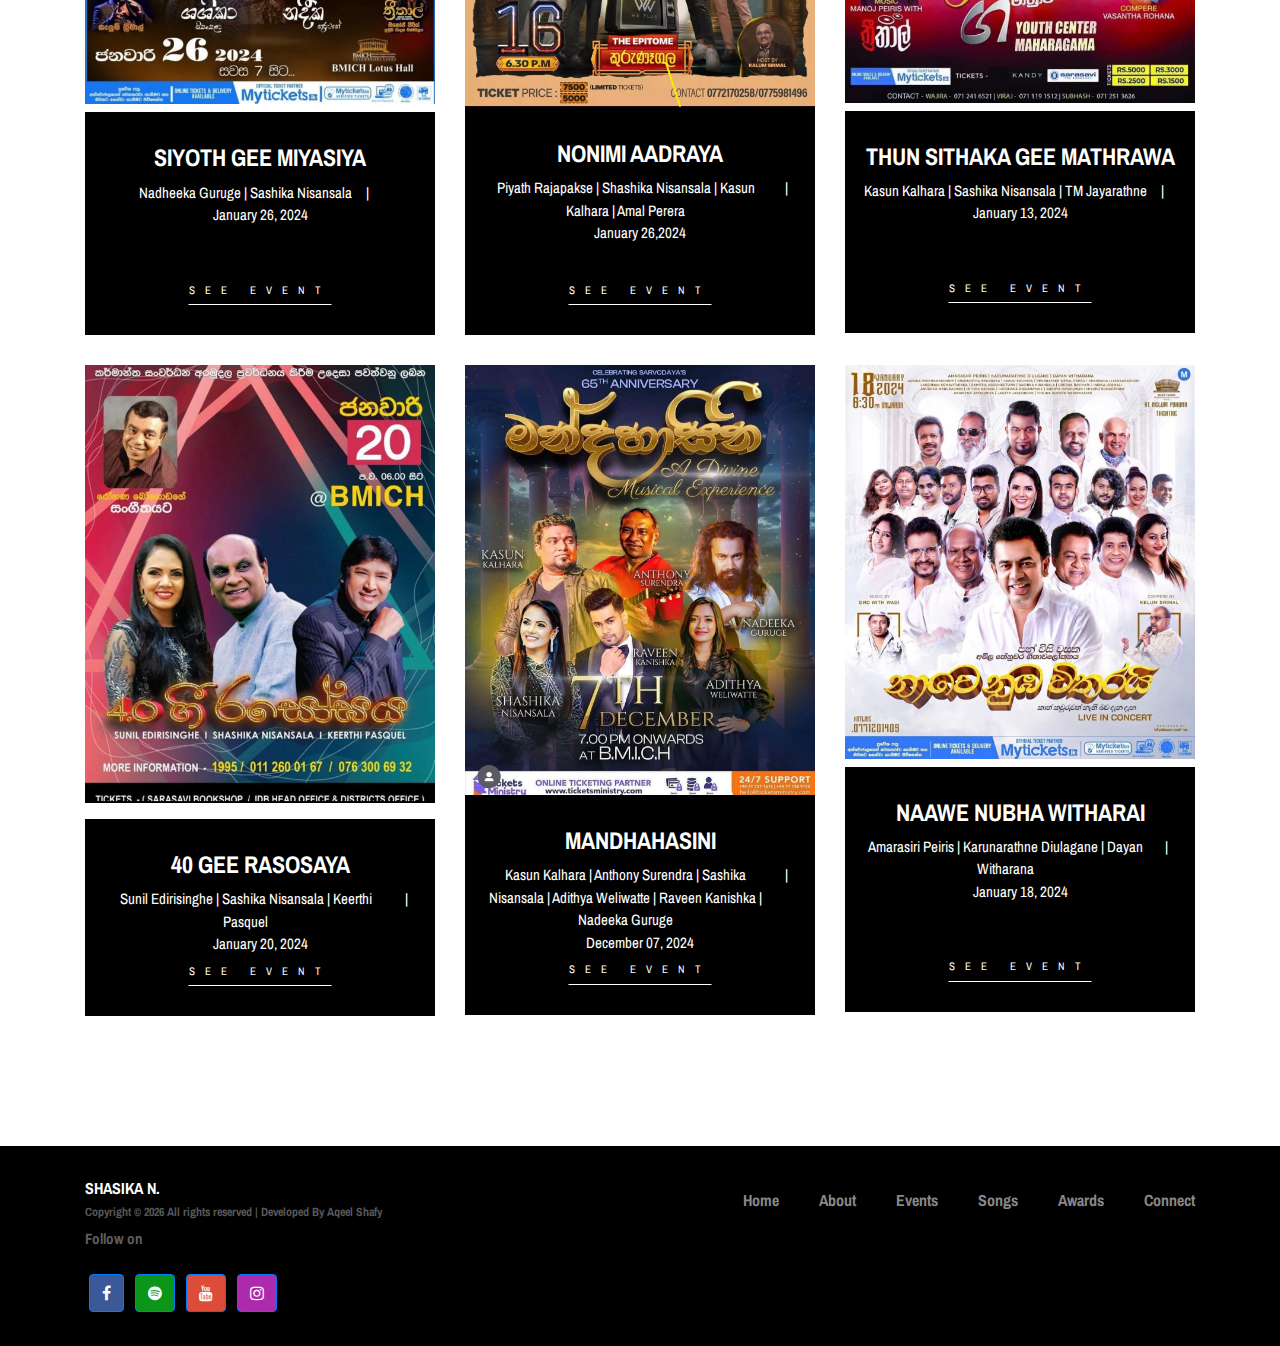
<file: event.html>
<!DOCTYPE html>
<html lang="en">

<head>

    <!-- Google tag (gtag.js) -->
    <script async src="https://www.googletagmanager.com/gtag/js?id=G-LXWWJBF912"></script>
    <script>
        window.dataLayer = window.dataLayer || [];
        function gtag() { dataLayer.push(arguments); }
        gtag('js', new Date());

        gtag('config', 'G-LXWWJBF912');
    </script>
    
    <meta charset="UTF-8">
    <meta name="description" content="">
    <meta http-equiv="X-UA-Compatible" content="IE=edge">
    <meta name="viewport" content="width=device-width, initial-scale=1, shrink-to-fit=no">
    <!-- The above 4 meta tags *must* come first in the head; any other head content must come *after* these tags -->

    <!-- Title -->
    <title>Sashika Nisansala</title>

    <!-- Favicon -->
    <link rel="icon" href="img/bg-img/Frame 22.png">
    <!-- Stylesheet -->
    <link rel="stylesheet" href="style.css">

</head>

<body>
    <!-- Preloader -->
    <div class="preloader d-flex align-items-center justify-content-center">
        <div class="lds-ellipsis">
            <div></div>
            <div></div>
            <div></div>
            <div></div>
        </div>
    </div>

    <!-- ##### Header Area Start ##### -->
    <header class="header-area">
        <!-- Navbar Area -->
        <div class="oneMusic-main-menu">
            <div class="classy-nav-container breakpoint-off">
                <div class="container">
                    <!-- Menu -->
                    <nav class="classy-navbar justify-content-between" id="oneMusicNav">

                        <!-- Nav brand -->
                        <a href="index.html" class="nav-brand" style="color: white;">SHASIKA N.</a>

                        <!-- Navbar Toggler -->
                        <div class="classy-navbar-toggler">
                            <span class="navbarToggler"><span></span><span></span><span></span></span>
                        </div>

                        <!-- Menu -->
                        <div class="classy-menu">

                            <!-- Close Button -->
                            <div class="classycloseIcon">
                                <div class="cross-wrap"><span class="top"></span><span class="bottom"></span></div>
                            </div>

                            <!-- Nav Start -->
                            <div class="classynav">
                                <ul>
                                    <li><a href="index.html">Home</a></li>
                                    <li><a href="about.html">About</a></li>
                                    <li><a href="event.html">Events</a></li>
                                    <li><a href="songs.html">Songs</a></li>
                                    <li><a href="awards.html">Awards</a></li>
                                    <a href="connect.html" class="navbar-btn ml-2">Connect</a>

                                </ul>

                                <!-- Login/Register & Cart Button -->

                            </div>
                            <!-- Nav End -->

                        </div>
                    </nav>
                </div>
            </div>
        </div>
    </header>
    <!-- ##### Header Area End ##### -->
    <!-- ##### Breadcumb Area Start ##### -->
    <section class="breadcumb-area bg-img bg-overlay"
        style="background-image: url(img/core-img/maxresdefault\ \(3\).jpg);">
        <div class="bradcumbContent">
            <p>See what’s new</p>
            <h2>Concerts</h2>
        </div>
    </section>
    <!-- ##### Breadcumb Area End ##### -->

    <!-- ##### Events Area Start ##### -->
    <section class="events-area section-padding-100">
        <div class="container">
            <div class="row">

                <!-- Single Event Area -->
                <div class="col-12 col-md-6 col-lg-4">
                    <div class="single-event-area mb-30">
                        <div class="event-thumbnail">
                            <img src="img/bg-img/romesh.jpeg" alt="">
                        </div>
                        <div class="event-text">
                            <h4>Romeshta Wissai</h4>
                            <div class="event-meta-data mb-0">
                                <a href="#" class="event-place">Romesh Sugathapala | Chamara Weerasinghe | Shashika
                                    Nisansala | Sank Dineth | Akila Danuddara </a>
                                <a href="#" class="event-date">March 20,2024</a>
                            </div>
                            <a href="#" class="btn see-more-btn">See Event</a>
                        </div>
                    </div>
                </div>

                <!-- Single Event Area -->
                <div class="col-12 col-md-6 col-lg-4">
                    <div class="single-event-area mb-30">
                        <div class="event-thumbnail">
                            <img src="img/bg-img/maathra.jpeg" alt="">
                        </div>
                        <div class="event-text">
                            <h4>Maathra</h4>
                            <div class="event-meta-data mb-2">
                                <a href="#" class="event-place">Chitral | Sashika Nisansala | Billy | Mihindu</a>
                                <a href="#" class="event-date">April 07, 2024</a>
                            </div>
                            <a href="#" class="btn see-more-btn">See Event</a>
                        </div>
                    </div>
                </div>

                <!-- Single Event Area -->
                <div class="col-12 col-md-6 col-lg-4">
                    <div class="single-event-area mb-30">
                        <div class="event-thumbnail">
                            <img src="img/bg-img/guru.jpeg" alt="">
                        </div>
                        <div class="event-text">
                            <h4>Guru</h4>
                            <div class="event-meta-data mb-5">
                                <a href="#" class="event-place">Hesara Bandara | Sashika Nisansala | Ridma Weerawardhana
                                    | Kanchana Anuradhi | Piyath Rajapaksha | Raween Kanishka</a>
                                <a href="#" class="event-date">February 10, 2024</a>
                            </div>
                            <a href="#" class="btn see-more-btn">See Event</a>
                        </div>
                    </div>
                </div>


                <!-- Single Event Area -->
                <div class="col-12 col-md-6 col-lg-4">
                    <div class="single-event-area mb-30">
                        <div class="event-thumbnail">
                            <img src="img/bg-img/sisos.jpeg" alt="">
                        </div>
                        <div class="event-text mt-2">
                            <h4>Siyoth Gee Miyasiya</h4>
                            <div class="event-meta-data mb-5">
                                <a href="#" class="event-place">Nadheeka Guruge | Sashika Nisansala</a>
                                <a href="#" class="event-date">January 26, 2024</a>
                            </div>
                            <a href="#" class="btn see-more-btn">See Event</a>
                        </div>
                    </div>
                </div>
                <div class="col-12 col-md-6 col-lg-4">
                    <div class="single-event-area mb-30">
                        <div class="event-thumbnail">
                            <img src="img/bg-img/nonimi.jpeg" alt="">
                        </div>
                        <div class="event-text">
                            <h4>Nonimi Aadraya</h4>
                            <div class="event-meta-data">
                                <a href="#" class="event-place">Piyath Rajapakse | Shashika Nisansala | Kasun Kalhara |
                                    Amal Perera </a>
                                <a href="#" class="event-date">January 26,2024</a>
                            </div>
                            <a href="#" class="btn see-more-btn">See Event</a>
                        </div>
                    </div>
                </div>


                <!-- Single Event Area -->
                <div class="col-12 col-md-6 col-lg-4">
                    <div class="single-event-area mb-30">
                        <div class="event-thumbnail">
                            <img src="img/bg-img/3n sithaka.jpeg" alt="">
                        </div>
                        <div class="event-text mt-2">
                            <h4>Thun Sithaka Gee Mathrawa</h4>
                            <div class="event-meta-data mb-5">
                                <a href="#" class="event-place">Kasun Kalhara | Sashika Nisansala | TM Jayarathne</a>
                                <a href="#" class="event-date">January 13, 2024</a>
                            </div>
                            <a href="#" class="btn see-more-btn">See Event</a>
                        </div>
                    </div>
                </div>

                <!-- Single Event Area -->
                <div class="col-12 col-md-6 col-lg-4">
                    <div class="single-event-area mb-30">
                        <div class="event-thumbnail">
                            <img src="img/bg-img/gee rasa.jpeg" alt="">
                        </div>
                        <div class="event-text mt-3">
                            <h4>40 GEE RASOSAYA </h4>
                            <div class="event-meta-data mb-0">
                                <a href="#" class="event-place">Sunil Edirisinghe | Sashika Nisansala | Keerthi
                                    Pasquel</a>
                                <a href="#" class="event-date">January 20, 2024</a>
                            </div>
                            <a href="#" class="btn see-more-btn">See Event</a>
                        </div>
                    </div>
                </div>
                <!-- Single Event Area -->
                <div class="col-12 col-md-6 col-lg-4">
                    <div class="single-event-area mb-30">
                        <div class="event-thumbnail">
                            <img src="img/bg-img/mandhasini.jpeg" alt="">
                        </div>
                        <div class="event-text mt-0">
                            <h4>Mandhahasini</h4>
                            <div class="event-meta-data mb-0">
                                <a href="#" class="event-place">Kasun Kalhara | Anthony Surendra | Sashika Nisansala |
                                    Adithya Weliwatte | Raveen Kanishka | Nadeeka Guruge </a>
                                <a href="#" class="event-date">December 07, 2024</a>
                            </div>
                            <a href="#" class="btn see-more-btn">See Event</a>
                        </div>
                    </div>
                </div>

                <!-- Single Event Area -->
                <div class="col-12 col-md-6 col-lg-4">
                    <div class="single-event-area mb-30">
                        <div class="event-thumbnail">
                            <img src="img/bg-img/nubha witharai.jpeg" alt="">
                        </div>
                        <div class="event-text mt-2">
                            <h4>Naawe Nubha Witharai</h4>
                            <div class="event-meta-data mb-5">
                                <a href="#" class="event-place">Amarasiri Peiris | Karunarathne Diulagane | Dayan
                                    Witharana </a>
                                <a href="#" class="event-date">January 18, 2024</a>
                            </div>
                            <a href="#" class="btn see-more-btn">See Event</a>
                        </div>
                    </div>
                </div>


            </div>

        </div>
    </section>
    <!-- ##### Events Area End ##### -->

    <!-- ##### Footer Area Start ##### -->
    <footer class="footer-area">
        <div class="container">
            <div class="row d-flex flex-wrap align-items-center">
                <div class="col-12 col-md-6">
                    <a href="index.html" class="nav-brand" style="color: white;">SHASIKA N.</a>
                    <p class="copywrite-text"><a
                            href="#"><!-- Link back to Colorlib can't be removed. Template is licensed under CC BY 3.0. -->
                            Copyright &copy;
                            <script>document.write(new Date().getFullYear());</script> All rights reserved | Developed
                            By Aqeel Shafy
                        </a>
                        <!-- Link back to Colorlib can't be removed. Template is licensed under CC BY 3.0. --></p>
                </div>

                <div class="col-12 col-md-6">
                    <div class="footer-nav">
                        <ul>
                            <li><a href="index.html">Home</a></li>
                            <li><a href="about.html">About</a></li>
                            <li><a href="event.html">Events</a></li>
                            <li><a href="songs.html">Songs</a></li>
                            <li><a href="awards.html">Awards</a></li>
                            <li><a href="connect.html">Connect</a></li>
                        </ul>
                    </div>
                </div>
                <div class="col-6 col-md-6">
                    <p><strong>Follow on</strong></p>

                    <!-- Facebook -->
                    <a class="btn btn-primary btn-floating m-1" style="background-color: #3b5998"
                        href="http://facebook.com/Official.Sashika.Nisansala" role="button"><i
                            class="fa fa-facebook"></i></a>

                    <!-- Twitter -->
                    <a class="btn btn-primary btn-floating m-1" style="background-color: #0b9619"
                        href="http://open.spotify.com/artist/1dnLt69vkdZ48pewyDaCrG" role="button"><i
                            class="fa fa-spotify"></i></a>

                    <!-- Google -->
                    <a class="btn btn-primary btn-floating m-1" style="background-color: #dd4b39"
                        href="http://www.youtube.com/@SashikaNisansala" role="button"><i class="fa fa-youtube"></i></a>

                    <!-- Instagram -->
                    <a class="btn btn-primary btn-floating m-1" style="background-color: #ac2bac"
                        href="https://www.instagram.com/sashika.nisansala/" role="button"><i
                            class="fa fa-instagram"></i></a>


                </div>
            </div>
        </div>
    </footer>
    <!-- ##### Footer Area Start ##### -->


    <!-- ##### All Javascript Script ##### -->
    <!-- jQuery-2.2.4 js -->
    <script src="js/jquery/jquery-2.2.4.min.js"></script>
    <!-- Popper js -->
    <script src="js/bootstrap/popper.min.js"></script>
    <!-- Bootstrap js -->
    <script src="js/bootstrap/bootstrap.min.js"></script>
    <!-- All Plugins js -->
    <script src="js/plugins/plugins.js"></script>
    <!-- Active js -->
    <script src="js/active.js"></script>

</body>

</html>
</file>
<file: style.css>
/* [Master Stylesheet - v1.0] */
/* :: 1.0 Import Fonts */
@import url("https://fonts.googleapis.com/css?family=Archivo+Narrow:400,400i,500,500i,600,600i,700,700i");
/* :: 2.0 Import All CSS */
@import url(css/bootstrap.min.css);
@import url(css/classy-nav.css);
@import url(css/owl.carousel.min.css);
@import url(css/animate.css);
@import url(css/magnific-popup.css);
@import url(css/font-awesome.min.css);
@import url(css/audioplayer.css);
@import url(css/one-music-icon.css);
/* :: 3.0 Base CSS */
* {
  margin: 0;
  padding: 0; }

body {
  font-family: "Archivo Narrow", sans-serif;
  font-size: 14px; }

h1,
h2,
h3,
h4,
h5,
h6 {
  font-family: "Archivo Narrow", sans-serif;
  color: #000000;
  line-height: 1.3;
  font-weight: 700; }

p {
  font-family: "Archivo Narrow", sans-serif;
  color: #5f5f5f;
  font-size: 15px;
  line-height: 2;
  font-weight: 400; }

a,
a:hover,
a:focus {
  -webkit-transition-duration: 500ms;
  transition-duration: 500ms;
  text-decoration: none;
  outline: 0 solid transparent;
  color: #000000;
  font-weight: 700;
  font-size: 16px;
  font-family: "Archivo Narrow", sans-serif; }

ul,
ol {
  margin: 0; }
  ul li,
  ol li {
    list-style: none; }

img {
  height: auto;
  max-width: 100%; }

/* :: 3.1.0 Spacing */
.mt-15 {
  margin-top: 15px !important; }

.mt-30 {
  margin-top: 30px !important; }

.mt-50 {
  margin-top: 50px !important; }

.mt-70 {
  margin-top: 70px !important; }

.mt-100 {
  margin-top: 100px !important; }

.mb-15 {
  margin-bottom: 15px !important; }

.mb-30 {
  margin-bottom: 30px !important; }

.mb-50 {
  margin-bottom: 50px !important; }

.mb-70 {
  margin-bottom: 70px !important; }

.mb-100 {
  margin-bottom: 100px !important; }

.ml-15 {
  margin-left: 15px !important; }

.ml-30 {
  margin-left: 30px !important; }

.ml-50 {
  margin-left: 50px !important; }

.mr-15 {
  margin-right: 15px !important; }

.mr-30 {
  margin-right: 30px !important; }

.mr-50 {
  margin-right: 50px !important; }

/* :: 3.2.0 Height */
.height-400 {
  height: 400px !important; }

.height-500 {
  height: 500px !important; }

.height-600 {
  height: 600px !important; }

.height-700 {
  height: 700px !important; }

.height-800 {
  height: 800px !important; }

/* :: 3.3.0 Section Padding */
.section-padding-100 {
  padding-top: 100px;
  padding-bottom: 100px; }

.section-padding-100-0 {
  padding-top: 100px;
  padding-bottom: 0; }

.section-padding-0-100 {
  padding-top: 0;
  padding-bottom: 100px; }

.section-padding-100-70 {
  padding-top: 100px;
  padding-bottom: 70px; }

/* :: 3.4.0 Section Heading */
.section-heading {
  position: relative;
  z-index: 1;
  margin-bottom: 100px;
  text-align: center; }
  .section-heading p {
    color: #5f5f5f;
    font-size: 14px;
    margin-bottom: 5px; }
  .section-heading h2 {
    font-size: 18px;
    text-transform: uppercase;
    letter-spacing: 10px;
    margin-bottom: 0; }
    @media only screen and (max-width: 767px) {
      .section-heading h2 {
        letter-spacing: 5px; } }
  .section-heading.white h2 {
    color: #fff; }
  .section-heading.style-2 p {
    font-size: 16px; }
  .section-heading.style-2 h2 {
    font-size: 30px; }
    @media only screen and (max-width: 767px) {
      .section-heading.style-2 h2 {
        font-size: 24px; } }

/* :: 3.5.0 Preloader */
.preloader {
  background-color: #ffffff;
  width: 100%;
  height: 100%;
  position: fixed;
  top: 0;
  left: 0;
  right: 0;
  z-index: 99999; }
  .preloader .lds-ellipsis {
    display: inline-block;
    position: relative;
    width: 64px;
    height: 64px; }
    .preloader .lds-ellipsis div {
      position: absolute;
      top: 27px;
      width: 11px;
      height: 11px;
      border-radius: 50%;
      background: #000000;
      animation-timing-function: cubic-bezier(0, 1, 1, 0); }
      .preloader .lds-ellipsis div:nth-child(1) {
        left: 6px;
        -webkit-animation: lds-ellipsis1 0.6s infinite;
        animation: lds-ellipsis1 0.6s infinite; }
      .preloader .lds-ellipsis div:nth-child(2) {
        left: 6px;
        -webkit-animation: lds-ellipsis2 0.6s infinite;
        animation: lds-ellipsis2 0.6s infinite; }
      .preloader .lds-ellipsis div:nth-child(3) {
        left: 26px;
        -webkit-animation: lds-ellipsis2 0.6s infinite;
        animation: lds-ellipsis2 0.6s infinite; }
      .preloader .lds-ellipsis div:nth-child(4) {
        left: 45px;
        -webkit-animation: lds-ellipsis3 0.6s infinite;
        animation: lds-ellipsis3 0.6s infinite; }

@-webkit-keyframes lds-ellipsis1 {
  0% {
    -webkit-transform: scale(0);
    transform: scale(0); }
  100% {
    -webkit-transform: scale(1);
    transform: scale(1); } }
@keyframes lds-ellipsis1 {
  0% {
    -webkit-transform: scale(0);
    transform: scale(0); }
  100% {
    -webkit-transform: scale(1);
    transform: scale(1); } }
@-webkit-keyframes lds-ellipsis3 {
  0% {
    -webkit-transform: scale(1);
    transform: scale(1); }
  100% {
    -webkit-transform: scale(0);
    transform: scale(0); } }
@keyframes lds-ellipsis3 {
  0% {
    -webkit-transform: scale(1);
    transform: scale(1); }
  100% {
    -webkit-transform: scale(0);
    transform: scale(0); } }
@-webkit-keyframes lds-ellipsis2 {
  0% {
    -webkit-transform: translate(0, 0);
    transform: translate(0, 0); }
  100% {
    -webkit-transform: translate(19px, 0);
    transform: translate(19px, 0); } }
@keyframes lds-ellipsis2 {
  0% {
    -webkit-transform: translate(0, 0);
    transform: translate(0, 0); }
  100% {
    -webkit-transform: translate(19px, 0);
    transform: translate(19px, 0); } }
/* :: 3.6.0 Miscellaneous */
.bg-img {
  background-position: center center;
  background-size: cover;
  background-repeat: no-repeat; }

.bg-white {
  background-color: #ffffff !important; }

.bg-dark {
  background-color: #000000 !important; }

.bg-transparent {
  background-color: transparent !important; }

.bg-gray {
  background-color: #f5f9fa; }

.font-bold {
  font-weight: 700; }

.font-light {
  font-weight: 300; }

.bg-overlay {
  position: relative;
  z-index: 2;
  background-position: center center;
  background-size: cover; }
  .bg-overlay::after {
    background-color: rgba(0, 0, 0, 0.65);
    position: absolute;
    z-index: -1;
    top: 0;
    left: 0;
    width: 100%;
    height: 100%;
    content: ""; }

.bg-fixed {
  background-attachment: fixed !important; }

/* :: 3.7.0 ScrollUp */
#scrollUp {
  background-color: #000000;
  border-radius: 0;
  bottom: 50px;
  box-shadow: 0 2px 6px 0 rgba(0, 0, 0, 0.3);
  color: #ffffff;
  font-size: 24px;
  height: 40px;
  line-height: 40px;
  right: 50px;
  text-align: center;
  width: 40px;
  -webkit-transition-duration: 500ms;
  transition-duration: 500ms;
  box-shadow: 0 1px 5px 2px rgba(0, 0, 0, 0.15); }
  @media only screen and (max-width: 767px) {
    #scrollUp {
      right: 30px;
      bottom: 30px; } }
  #scrollUp:hover {
    background-color: #fff;
    color: #232323; }

/* :: 3.8.0 oneMusic Button */
.oneMusic-btn {
  background-color: #fff;
  -webkit-transition-duration: 500ms;
  transition-duration: 500ms;
  position: relative;
  z-index: 1;
  display: inline-block;
  min-width: 212px;
  height: 49px;
  color: #000;
  border: 1px solid #000;
  border-radius: 0;
  padding: 0 30px;
  font-size: 16px;
  line-height: 47px;
  font-weight: 700;
  text-transform: capitalize; }
  .oneMusic-btn i {
    margin-left: 5px; }
  .oneMusic-btn:hover, .oneMusic-btn:focus {
    font-size: 16px;
    font-weight: 700;
    background-color: #000000;
    color: #fff; }
  .oneMusic-btn.btn-2 {
    background-color: #000000;
    color: #fff; }
    .oneMusic-btn.btn-2:hover, .oneMusic-btn.btn-2:focus {
      background-color: #fff;
      color: #232323; }
      
      .navbar-btn {
        background-color: #bd930c;
        
        color: #ffffff !important;
        border: 1px solid #8e7906;
        border-radius: 5px;
        padding: 0 40px;
        font-size: 16px;
        line-height: 47px;
        font-weight: bolder !important;
        text-transform: capitalize;
       }

       .navbar-btn:hover {
        background-color: #fff;
        color: #000000 !important; }
      /* :: 4.0 Header Area CSS */
.header-area {
  position: absolute;
  z-index: 1000;
  width: 100%;
  top: 0;
  left: 0;
  z-index: 1000; }
  .header-area .oneMusic-main-menu {
    position: relative;
    width: 100%;
    height: 85px;
    background-color: transparent; }
    @media only screen and (max-width: 767px) {
      .header-area .oneMusic-main-menu {
        height: 70px; } }
    .header-area .oneMusic-main-menu .classy-nav-container {
      background-color: transparent; }
    .header-area .oneMusic-main-menu .classy-navbar {
      background-color: transparent;
      height: 85px;
      padding: 0; }
      @media only screen and (max-width: 767px) {
        .header-area .oneMusic-main-menu .classy-navbar {
          height: 70px; } }
      .header-area .oneMusic-main-menu .classy-navbar .classynav ul li a {
        font-weight: 700;
        text-transform: capitalize;
        color: #ffffff;
        font-size: 16px; }
        .header-area .oneMusic-main-menu .classy-navbar .classynav ul li a:hover, .header-area .oneMusic-main-menu .classy-navbar .classynav ul li a:focus {
          color: rgba(255, 255, 255, 0.7); }
        @media only screen and (min-width: 768px) and (max-width: 991px) {
          .header-area .oneMusic-main-menu .classy-navbar .classynav ul li a {
            background-color: #000000;
            border-bottom-color: rgba(255, 255, 255, 0.1); } }
        @media only screen and (max-width: 767px) {
          .header-area .oneMusic-main-menu .classy-navbar .classynav ul li a {
            background-color: #000000;
            border-bottom-color: rgba(255, 255, 255, 0.1); } }
      .header-area .oneMusic-main-menu .classy-navbar .classynav ul li.megamenu-item > a::after,
      .header-area .oneMusic-main-menu .classy-navbar .classynav ul li.has-down > a::after {
        color: #ffffff; }
      .header-area .oneMusic-main-menu .classy-navbar .classynav ul li.megamenu-item ul li > a::after,
      .header-area .oneMusic-main-menu .classy-navbar .classynav ul li.has-down ul li > a::after {
        color: #232323; }
        @media only screen and (max-width: 767px) {
          .header-area .oneMusic-main-menu .classy-navbar .classynav ul li.megamenu-item ul li > a::after,
          .header-area .oneMusic-main-menu .classy-navbar .classynav ul li.has-down ul li > a::after {
            color: #ffffff; } }
      .header-area .oneMusic-main-menu .classy-navbar .classynav ul li ul li a {
        color: #232323; }
        .header-area .oneMusic-main-menu .classy-navbar .classynav ul li ul li a:hover, .header-area .oneMusic-main-menu .classy-navbar .classynav ul li ul li a:focus {
          color: #888888; }
        @media only screen and (min-width: 992px) and (max-width: 1199px) {
          .header-area .oneMusic-main-menu .classy-navbar .classynav ul li ul li a {
            padding: 0 15px; } }
        @media only screen and (min-width: 768px) and (max-width: 991px) {
          .header-area .oneMusic-main-menu .classy-navbar .classynav ul li ul li a {
            color: #ffffff;
            padding: 0 30px;
            border-bottom-color: rgba(255, 255, 255, 0.1); } }
        @media only screen and (max-width: 767px) {
          .header-area .oneMusic-main-menu .classy-navbar .classynav ul li ul li a {
            color: #ffffff;
            padding: 0 30px;
            border-bottom-color: rgba(255, 255, 255, 0.1) !important; } }
      .header-area .oneMusic-main-menu .classy-navbar .classynav ul li .dropdown li .dropdown li .dropdown li a {
        border-bottom: 1px solid rgba(242, 244, 248, 0.7); }
        @media only screen and (min-width: 768px) and (max-width: 991px) {
          .header-area .oneMusic-main-menu .classy-navbar .classynav ul li .dropdown li .dropdown li .dropdown li a {
            border-bottom-color: rgba(255, 255, 255, 0.1) !important; } }
        @media only screen and (max-width: 767px) {
          .header-area .oneMusic-main-menu .classy-navbar .classynav ul li .dropdown li .dropdown li .dropdown li a {
            border-bottom-color: rgba(255, 255, 255, 0.1) !important; } }
    .header-area .oneMusic-main-menu .login-register-cart-button {
      position: relative;
      z-index: 1;
      margin-left: 100px; }
      @media only screen and (min-width: 768px) and (max-width: 991px) {
        .header-area .oneMusic-main-menu .login-register-cart-button {
          margin-left: 12px;
          margin-top: 15px; } }
      @media only screen and (max-width: 767px) {
        .header-area .oneMusic-main-menu .login-register-cart-button {
          margin-left: 12px;
          margin-top: 15px; } }
      .header-area .oneMusic-main-menu .login-register-cart-button .login-register-btn {
        position: relative;
        z-index: 10; }
        .header-area .oneMusic-main-menu .login-register-cart-button .login-register-btn a {
          -webkit-transition-duration: 500ms;
          transition-duration: 500ms;
          margin-bottom: 0;
          color: #fff;
          font-weight: 700;
          font-size: 16px;
          cursor: pointer;
          line-height: 1; }
          .header-area .oneMusic-main-menu .login-register-cart-button .login-register-btn a:hover, .header-area .oneMusic-main-menu .login-register-cart-button .login-register-btn a:focus {
            color: rgba(255, 255, 255, 0.7); }
      .header-area .oneMusic-main-menu .login-register-cart-button .cart-btn {
        position: relative;
        z-index: 10; }
        .header-area .oneMusic-main-menu .login-register-cart-button .cart-btn p {
          -webkit-transition-duration: 500ms;
          transition-duration: 500ms;
          margin-bottom: 0;
          color: #fff;
          font-size: 18px;
          cursor: pointer;
          line-height: 1; }
          .header-area .oneMusic-main-menu .login-register-cart-button .cart-btn p:hover, .header-area .oneMusic-main-menu .login-register-cart-button .cart-btn p:focus {
            color: rgba(255, 255, 255, 0.7); }
          .header-area .oneMusic-main-menu .login-register-cart-button .cart-btn p .quantity {
            width: 15px;
            height: 15px;
            border: 1px solid #fff;
            background-color: #232323;
            color: #fff;
            display: block;
            position: absolute;
            bottom: -5px;
            left: -10px;
            z-index: 10;
            font-size: 9px;
            font-weight: 400;
            border-radius: 50%;
            line-height: 13px;
            text-align: center; }
  .header-area .is-sticky .oneMusic-main-menu {
    position: fixed;
    width: 100%;
    height: 85px;
    top: 0;
    left: 0;
    z-index: 9999;
    background-color: #000000;
    box-shadow: 0 5px 50px 15px rgba(0, 0, 0, 0.2); }
    @media only screen and (max-width: 767px) {
      .header-area .is-sticky .oneMusic-main-menu {
        height: 70px; } }

.classy-navbar .nav-brand {
  max-width: 130px; }

@media only screen and (min-width: 768px) and (max-width: 991px) {
  .breakpoint-on .classy-navbar .classy-menu {
    background-color: #000000; } }
@media only screen and (max-width: 767px) {
  .breakpoint-on .classy-navbar .classy-menu {
    background-color: #000000; } }

@media only screen and (min-width: 768px) and (max-width: 991px) {
  .classynav ul li .megamenu .single-mega.cn-col-4 {
    padding: 0; } }
@media only screen and (max-width: 767px) {
  .classynav ul li .megamenu .single-mega.cn-col-4 {
    padding: 0; } }

.classycloseIcon .cross-wrap span {
  background: #ffffff; }

/* :: 5.0 Hero Slides Area */
.hero-area,
.hero-slides {
  position: relative;
  z-index: 1; }

.single-hero-slide {
  width: 100%;
  height: 950px;
  position: relative;
  z-index: 1;
  padding: 0 30px;
  overflow: hidden; }
  @media only screen and (min-width: 992px) and (max-width: 1199px) {
    .single-hero-slide {
      height: 700px; } }
  @media only screen and (min-width: 768px) and (max-width: 991px) {
    .single-hero-slide {
      height: 650px; } }
  @media only screen and (max-width: 767px) {
    .single-hero-slide {
      height: 500px; } }
  .single-hero-slide::after {
    position: absolute;
    width: 100%;
    height: 100%;
    z-index: -5;
    top: 0;
    left: 0;
    background-color: rgba(0, 0, 0, 0.35);
    content: ''; }
  .single-hero-slide .slide-img {
    position: absolute;
    width: 100%;
    height: 100%;
    z-index: -10;
    left: 0;
    right: 0;
    top: 0;
    bottom: 0; }
  .single-hero-slide .hero-slides-content {
    display: inline-block;
    width: 100%; }
    .single-hero-slide .hero-slides-content h6 {
      font-size: 18px;
      color: #fff;
      letter-spacing: 20px;
      text-transform: uppercase;
      margin-bottom: 20px;
      display: block; }
      @media only screen and (max-width: 767px) {
        .single-hero-slide .hero-slides-content h6 {
          letter-spacing: 5px; } }
    .single-hero-slide .hero-slides-content h2 {
      position: relative;
      z-index: 1;
      font-size: 60px;
      color: #ffffff;
      margin-bottom: 0;
      font-weight: 400;
      display: block;
      text-transform: capitalize;
      letter-spacing: 30px;
      overflow: hidden; }
      .single-hero-slide .hero-slides-content h2 span {
        position: absolute;
        top: 0;
        width: 100%;
        height: 100%;
        left: 0;
        color: rgba(255, 255, 255, 0.15);
        -webkit-animation: textsonar 6s linear infinite;
        animation: textsonar 6s linear infinite; }
      @media only screen and (min-width: 768px) and (max-width: 991px) {
        .single-hero-slide .hero-slides-content h2 {
          letter-spacing: 15px;
          font-size: 42px; } }
      @media only screen and (max-width: 767px) {
        .single-hero-slide .hero-slides-content h2 {
          letter-spacing: 5px;
          font-size: 30px; } }
    .single-hero-slide .hero-slides-content .btn {
      border: 1px solid #fff;
      background-color: transparent;
      color: #fff; }
      .single-hero-slide .hero-slides-content .btn:hover, .single-hero-slide .hero-slides-content .btn:focus {
        background-color: #fff;
        color: #000000; }

@-webkit-keyframes textsonar {
  0% {
    -webkit-transform: scaleX(1);
    transform: scaleX(1); }
  50% {
    -webkit-transform: scaleX(1.15);
    transform: scaleX(1.15); }
  100% {
    -webkit-transform: scaleX(1);
    transform: scaleX(1); } }
@keyframes textsonar {
  0% {
    -webkit-transform: scaleX(1);
    transform: scaleX(1); }
  50% {
    -webkit-transform: scaleX(1.15);
    transform: scaleX(1.15); }
  100% {
    -webkit-transform: scaleX(1);
    transform: scaleX(1); } }
.single-hero-slide .slide-img {
  -webkit-animation: slide 12s linear infinite;
  animation: slide 12s linear infinite; }

@-webkit-keyframes slide {
  0% {
    -webkit-transform: scale(1);
    transform: scale(1); }
  50% {
    -webkit-transform: scale(1.2);
    transform: scale(1.2); }
  100% {
    -webkit-transform: scale(1);
    transform: scale(1); } }
@keyframes slide {
  0% {
    -webkit-transform: scale(1);
    transform: scale(1); }
  50% {
    -webkit-transform: scale(1.2);
    transform: scale(1.2); }
  100% {
    -webkit-transform: scale(1);
    transform: scale(1); } }
/* :: 6.0 Buy Now Area CSS */
.oneMusic-buy-now-area.has-fluid {
  padding-left: 4%;
  padding-right: 4%;
  position: relative;
  z-index: 1; }

/* :: 7.0 Events Area CSS */
.single-event-area {
  position: relative;
  z-index: 1;
  -webkit-transition-duration: 500ms;
  transition-duration: 500ms; }
  .single-event-area img {
    width: 100%; }
  .single-event-area .event-text {
    text-align: center;
    position: relative;
    z-index: 1;
    padding: 30px 15px;
    background-color: #000;
    -webkit-transition-duration: 500ms;
    transition-duration: 500ms; }
    .single-event-area .event-text h4 {
      color: #fff;
      text-transform: uppercase;
      -webkit-transition-duration: 500ms;
      transition-duration: 500ms; }
    .single-event-area .event-text .event-meta-data {
      position: relative;
      margin-bottom: 30px; }
      .single-event-area .event-text .event-meta-data a {
        -webkit-transition-duration: 500ms;
        transition-duration: 500ms;
        position: relative;
        z-index: 1;
        color: #fff;
        font-size: 15px;
        font-weight: 400;
        display: inline-block;
        padding-right: 29px; }
        .single-event-area .event-text .event-meta-data a:first-child::after {
          position: absolute;
          content: '|';
          top: 0;
          right: 12px;
          z-index: 1; }
        .single-event-area .event-text .event-meta-data a:last-child {
          padding-right: 0; }
    .single-event-area .event-text .see-more-btn {
      font-size: 11px;
      color: #fff;
      text-transform: uppercase;
      letter-spacing: 10px;
      border-bottom: 1px solid #fff;
      padding-left: 0;
      padding-right: 0;
      border-radius: 0; }
      .single-event-area .event-text .see-more-btn:hover, .single-event-area .event-text .see-more-btn:focus {
        font-weight: 400; }
  .single-event-area:hover, .single-event-area:focus {
    box-shadow: 0 5px 80px 0 rgba(0, 0, 0, 0.2); }
    .single-event-area:hover .event-text, .single-event-area:focus .event-text {
      background-color: #f5f9fa; }
      .single-event-area:hover .event-text h4,
      .single-event-area:hover .event-text .event-meta-data a, .single-event-area:focus .event-text h4,
      .single-event-area:focus .event-text .event-meta-data a {
        color: #000000; }
      .single-event-area:hover .event-text .see-more-btn, .single-event-area:focus .event-text .see-more-btn {
        border-bottom-color: #000000;
        color: #000000; }

/* :: 8.0 Newsletter Area CSS */
.newsletter-area {
  position: relative;
  z-index: 1;
  border: 1px solid #000000;
  padding: 45px; }
  .newsletter-area .newsletter-form {
    position: relative;
    z-index: 1; }
    .newsletter-area .newsletter-form input {
      width: 100%;
      height: 40px;
      font-size: 14px;
      color: #b3b3b3;
      font-style: italic;
      border: none;
      border-bottom: 1px solid #d6d6d6;
      margin-bottom: 30px;
      display: block; }

.testimonials-area {
  position: relative;
  z-index: 1;
  padding: 45px; }
  .testimonials-area .testimonials-slide {
    position: relative;
    z-index: 1; }
    .testimonials-area .testimonials-slide .single-slide p {
      font-size: 15px;
      color: #fff;
      font-style: italic; }
    .testimonials-area .testimonials-slide .single-slide .testimonial-info {
      margin-top: 30px;
      display: block; }
      .testimonials-area .testimonials-slide .single-slide .testimonial-info .testimonial-thumb {
        width: 44px;
        height: 44px;
        border-radius: 50%;
        margin-right: 15px; }
        .testimonials-area .testimonials-slide .single-slide .testimonial-info .testimonial-thumb img {
          border-radius: 50%; }
      .testimonials-area .testimonials-slide .single-slide .testimonial-info p {
        font-style: normal;
        font-size: 15px;
        color: #fff;
        margin-bottom: 0; }

/* :: 9.0 Album Catagory Area CSS */
.featured-artist-area {
  position: relative;
  z-index: 1; }

.featured-artist-content {
  position: relative;
  z-index: 1; }
  @media only screen and (max-width: 767px) {
    .featured-artist-content {
      margin-top: 50px; } }
  .featured-artist-content p {
    color: #fff; }

.browse-by-catagories {
  position: relative;
  z-index: 1; }
  .browse-by-catagories a {
    display: inline-block;
    background-color: #f4f4f4;
    border: 2px solid transparent;
    padding: 6px 9px;
    font-size: 15px;
    margin-right: 5px; }
    @media only screen and (min-width: 992px) and (max-width: 1199px) {
      .browse-by-catagories a {
        padding: 4px 7px;
        font-size: 14px;
        margin-right: 4px; } }
    @media only screen and (min-width: 768px) and (max-width: 991px) {
      .browse-by-catagories a {
        padding: 4px 7px;
        font-size: 14px;
        margin-right: 5px;
        margin-bottom: 5px; } }
    @media only screen and (max-width: 767px) {
      .browse-by-catagories a {
        padding: 2px 5px;
        font-size: 13px;
        margin-right: 5px;
        margin-bottom: 5px; } }
    .browse-by-catagories a:hover, .browse-by-catagories a:focus, .browse-by-catagories a.active {
      border: 2px solid #000000; }
    .browse-by-catagories a:first-child {
      border-color: transparent;
      background-color: transparent; }

.single-album {
  position: relative;
  z-index: 1;
  -webkit-transition-duration: 500ms;
  transition-duration: 500ms;
  margin-bottom: 30px; }
  iframe {
    width: 100%;
    height: 200px;
     }
  .single-album .album-info {
    position: relative;
    z-index: 1;
    text-align: center;
    padding-top: 15px;
    padding-bottom: 15px; }
    .single-album .album-info h5 {
      font-size: 18px;
      margin-bottom: 0;
      text-transform: uppercase; }
    .single-album .album-info p {
      margin-bottom: 0; }
  .single-album:hover, .single-album:focus {
    box-shadow: 0 5px 70px 0 rgba(0, 0, 0, 0.15); }

.single-album-area {
  position: relative;
  z-index: 1;
  -webkit-transition-duration: 500ms;
  transition-duration: 500ms;
  margin-bottom: 30px; }
  .single-album-area .album-thumb {
    position: relative;
    z-index: 1; }
    .single-album-area .album-thumb .album-price p {
      position: absolute;
      top: 15px;
      left: 15px;
      background-color: #fff;
      margin-bottom: 0;
      line-height: 1;
      padding: 5px 15px;
      border-radius: 15px;
      z-index: 20; }
    .single-album-area .album-thumb .play-icon a {
      color: #fff;
      font-size: 50px;
      position: absolute;
      top: 50%;
      left: 50%;
      line-height: 1;
      -webkit-transform: translate(-50%, -50%);
      transform: translate(-50%, -50%); }
  .single-album-area img {
    width: 100%; }
  .single-album-area .album-info {
    display: block;
    position: relative;
    z-index: 1;
    padding-top: 15px;
    padding-bottom: 15px; }
    .single-album-area .album-info h5 {
      font-size: 18px;
      margin-bottom: 0;
      text-transform: uppercase; }
    .single-album-area .album-info p {
      margin-bottom: 0; }

.Songs-slideshow {
  position: relative;
  z-index: 1; }
  .Songs-slideshow .single-album {
    -webkit-transition-duration: 500ms;
    transition-duration: 500ms;
    margin-bottom: 0;
    border: 1px solid transparent; }
    .Songs-slideshow .single-album:hover, .Songs-slideshow .single-album:focus {
      border: 1px solid #000000;
      box-shadow: none;
      background-color: #f5f9fa; }
  .Songs-slideshow .owl-prev,
  .Songs-slideshow .owl-next {
    -webkit-transition-duration: 500ms;
    transition-duration: 500ms;
    background-color: #fff;
    position: absolute;
    width: 50px;
    height: 50px;
    border: 1px solid #000000;
    top: 50%;
    left: -25px;
    margin-top: -50px;
    z-index: 50;
    text-align: center;
    line-height: 48px;
    opacity: 0;
    visibility: hidden; }
    @media only screen and (max-width: 767px) {
      .Songs-slideshow .owl-prev,
      .Songs-slideshow .owl-next {
        left: 0; } }
    .Songs-slideshow .owl-prev:hover, .Songs-slideshow .owl-prev:focus,
    .Songs-slideshow .owl-next:hover,
    .Songs-slideshow .owl-next:focus {
      background-color: #000000;
      color: #fff; }
  .Songs-slideshow .owl-next {
    left: auto;
    right: -25px; }
    @media only screen and (max-width: 767px) {
      .Songs-slideshow .owl-next {
        right: 0; } }
  .Songs-slideshow:hover .owl-prev,
  .Songs-slideshow:hover .owl-next {
    opacity: 1;
    visibility: visible; }

/* :: 10.0 Songs Area CSS */
.single-song-area {
  position: relative;
  z-index: 1; }
  .single-song-area .song-thumbnail {
    position: relative;
    z-index: 1;
    -webkit-box-flex: 0;
    -ms-flex: 0 0 135px;
    flex: 0 0 135px;
    max-width: 135px;
    width: 135px;
    margin-right: 50px; }
    .single-song-area .song-thumbnail img {
      width: 100%; }
    @media only screen and (max-width: 767px) {
      .single-song-area .song-thumbnail {
        margin-right: 0;
        -webkit-box-flex: 0;
        -ms-flex: 0 0 100%;
        flex: 0 0 100%;
        max-width: 100%;
        width: 100%; } }
  .single-song-area .song-play-area {
    position: relative;
    z-index: 1;
    -webkit-box-flex: 0;
    -ms-flex: 0 0 calc(100% - 185px);
    flex: 0 0 calc(100% - 185px);
    max-width: calc(100% - 185px);
    width: calc(100% - 185px);
    background-color: #262626;
    padding: 15px 30px 20px; }
    @media only screen and (max-width: 767px) {
      .single-song-area .song-play-area {
        -webkit-box-flex: 0;
        -ms-flex: 0 0 100%;
        flex: 0 0 100%;
        max-width: 100%;
        width: 100%; } }
    .single-song-area .song-play-area .song-name p {
      color: #b8b8b8;
      margin-bottom: 5px; }
    .single-song-area .song-play-area .audioplayer {
      margin: 0;
      padding: 0;
      width: 100%;
      height: auto;
      align-items: center;
      border: none;
      border-radius: 0;
      background: transparent; }
    .single-song-area .song-play-area .audioplayer-playing .audioplayer-playpause,
    .single-song-area .song-play-area .audioplayer:not(.audioplayer-playing) .audioplayer-playpause:hover,
    .single-song-area .song-play-area .audioplayer:not(.audioplayer-playing) .audioplayer-playpause {
      background: #fff; }
    .single-song-area .song-play-area .audioplayer-time {
      font-size: 14px;
      color: #fff; }

.song-play-area {
  position: relative;
  z-index: 1;
  width: 100%;
  background-color: #262626;
  padding: 15px 30px 20px;
  border: 1px solid #363636; }
  .song-play-area .song-name p {
    color: #b8b8b8;
    margin-bottom: 5px; }
  .song-play-area .audioplayer {
    margin: 0;
    padding: 0;
    width: 100%;
    height: auto;
    align-items: center;
    border: none;
    border-radius: 0;
    background: transparent; }
  .song-play-area .audioplayer-playing .audioplayer-playpause,
  .song-play-area .audioplayer:not(.audioplayer-playing) .audioplayer-playpause:hover,
  .song-play-area .audioplayer:not(.audioplayer-playing) .audioplayer-playpause {
    background: #fff; }
  .song-play-area .audioplayer-time {
    font-size: 14px;
    color: #fff; }

/* :: 11.0 Miscellaneous Area CSS */
.weeks-top-area {
  position: relative;
  z-index: 1;
  padding: 45px 30px;
  -webkit-transition-duration: 500ms;
  transition-duration: 500ms;
  border: 1px solid transparent; }
  .weeks-top-area .single-top-item {
    position: relative;
    z-index: 1;
    margin-bottom: 21px; }
    .weeks-top-area .single-top-item:last-child {
      margin-bottom: 0; }
    .weeks-top-area .single-top-item .thumbnail {
      -webkit-box-flex: 0;
      -ms-flex: 0 0 73px;
      flex: 0 0 73px;
      max-width: 73px;
      width: 73px;
      margin-right: 20px; }
    .weeks-top-area .single-top-item .content- h6 {
      text-transform: uppercase;
      margin-bottom: 0; }
    .weeks-top-area .single-top-item .content- p {
      font-size: 14px;
      margin-bottom: 0; }
  .weeks-top-area:hover, .weeks-top-area:focus {
    background-color: #f5f9fa;
    border-color: #d8d8d8; }

.popular-artists-area {
  position: relative;
  z-index: 1;
  padding: 45px 30px;
  -webkit-transition-duration: 500ms;
  transition-duration: 500ms;
  border: 1px solid #d8d8d8;
  background-color: #f5f9fa; }
  .popular-artists-area .single-artists {
    position: relative;
    z-index: 1;
    margin-bottom: 17px; }
    .popular-artists-area .single-artists:last-child {
      margin-bottom: 0; }
    .popular-artists-area .single-artists .thumbnail {
      -webkit-box-flex: 0;
      -ms-flex: 0 0 63px;
      flex: 0 0 63px;
      max-width: 63px;
      width: 63px;
      margin-right: 20px;
      border-radius: 50%; }
      .popular-artists-area .single-artists .thumbnail img {
        border-radius: 50%; }
    .popular-artists-area .single-artists .content- p {
      font-size: 16px;
      margin-bottom: 0; }

.new-hits-area {
  position: relative;
  z-index: 1;
  padding: 45px 30px;
  -webkit-transition-duration: 500ms;
  transition-duration: 500ms;
  border: 1px solid #d8d8d8;
  background-color: #f5f9fa; }
  .new-hits-area .single-new-item {
    position: relative;
    z-index: 1;
    border-bottom: 1px solid #d8d8d8;
    margin-bottom: 10px;
    padding-bottom: 10px; }
    .new-hits-area .single-new-item:last-child {
      margin-bottom: 0;
      border-bottom: none;
      padding-bottom: 0; }
    .new-hits-area .single-new-item .thumbnail {
      -webkit-box-flex: 0;
      -ms-flex: 0 0 73px;
      flex: 0 0 73px;
      max-width: 73px;
      width: 73px;
      margin-right: 20px; }
    .new-hits-area .single-new-item .content- h6 {
      text-transform: uppercase;
      margin-bottom: 0; }
    .new-hits-area .single-new-item .content- p {
      font-size: 14px;
      margin-bottom: 0; }
    .new-hits-area .single-new-item .audioplayer {
      margin: 0;
      padding: 0;
      width: auto;
      height: auto;
      border: none;
      border-radius: 0;
      background: transparent; }
    .new-hits-area .single-new-item .audioplayer-playing .audioplayer-playpause,
    .new-hits-area .single-new-item .audioplayer:not(.audioplayer-playing) .audioplayer-playpause:hover,
    .new-hits-area .single-new-item .audioplayer:not(.audioplayer-playing) .audioplayer-playpause {
      background: #d6d6d6; }
    .new-hits-area .single-new-item .audioplayer:not(.audioplayer-playing) .audioplayer-playpause a {
      border-left: 12px solid #fff; }
    .new-hits-area .single-new-item .audioplayer-time,
    .new-hits-area .single-new-item .audioplayer-volume,
    .new-hits-area .single-new-item .audioplayer-bar {
      display: none; }

/* :: 12.0 Login Area CSS */
.login-content {
  -webkit-transition-duration: 500ms;
  transition-duration: 500ms;
  position: relative;
  z-index: 1;
  background-color: #f5f9fa;
  border: 1px solid #d8d8d8;
  padding: 50px 100px;
  box-shadow: 0 2px 70px 0 rgba(0, 0, 0, 0.15);
  text-align: center; }
  @media only screen and (max-width: 767px) {
    .login-content {
      padding: 50px 30px; } }
  .login-content h3 {
    margin-bottom: 30px; }
  .login-content .form-group {
    text-align: left; }
  .login-content .form-control {
    width: 100%;
    height: 50px;
    border: 1px solid #000000;
    font-size: 12px;
    font-style: italic;
    padding: 0 20px;
    border-radius: 0; }
    .login-content .form-control:focus {
      box-shadow: none; }

/* :: 13.0 Services Area CSS */
.single-service-area .icon {
  -webkit-box-flex: 0;
  -ms-flex: 0 0 78px;
  flex: 0 0 78px;
  max-width: 78px;
  width: 78px;
  position: relative;
  z-index: 1;
  width: 78px;
  height: 78px;
  border: 1px solid #000000;
  text-align: center; }
  .single-service-area .icon span {
    line-height: 76px;
    font-size: 40px; }
.single-service-area .text {
  position: relative;
  z-index: 1;
  -webkit-box-flex: 0;
  -ms-flex: 0 0 calc(100% - 78px);
  flex: 0 0 calc(100% - 78px);
  max-width: calc(100% - 78px);
  width: calc(100% - 78px);
  padding-left: 30px; }

/* :: 14.0 Footer Area CSS */
.footer-area {
  position: relative;
  z-index: 1;
  background-color: #000000;
  padding: 30px 0; }
  @media only screen and (max-width: 767px) {
    .footer-area {
      text-align: center; } }
  .footer-area .copywrite-text {
    font-size: 12px;
    margin-bottom: 0;
    color: rgba(166, 165, 165, 0.54); }
    .footer-area .copywrite-text a {
      color: rgba(166, 165, 165, 0.54);
      font-size: 12px; }
      .footer-area .copywrite-text a:hover, .footer-area .copywrite-text a:focus {
        color: #fff; }
  .footer-area .footer-nav ul {
    display: -webkit-box;
    display: -ms-flexbox;
    display: flex;
    -webkit-box-align: center;
    -ms-flex-align: center;
    -ms-grid-row-align: center;
    align-items: center;
    -webkit-box-pack: end;
    -ms-flex-pack: end;
    justify-content: flex-end; }
    @media only screen and (max-width: 767px) {
      .footer-area .footer-nav ul {
        -webkit-box-pack: center;
        -ms-flex-pack: center;
        justify-content: center;
        margin-top: 30px; } }
  .footer-area .footer-nav li a {
    color: #898888;
    font-size: 16px;
    padding: 0 20px; }
    @media only screen and (min-width: 768px) and (max-width: 991px) {
      .footer-area .footer-nav li a {
        padding: 0 10px;
        font-size: 14px; } }
    @media only screen and (max-width: 767px) {
      .footer-area .footer-nav li a {
        padding: 0 10px;
        font-size: 14px; } }
    .footer-area .footer-nav li a:hover, .footer-area .footer-nav li a:focus {
      color: #fff; }
  .footer-area .footer-nav li:last-child a {
    padding-right: 0; }

/* :: 15.0 Breadcumb Area CSS */
.breadcumb-area {
  position: relative;
  z-index: 10;
  width: 100%;
  height: 600px; }
  @media only screen and (max-width: 767px) {
    .breadcumb-area {
      height: 270px; } }
  .breadcumb-area .bradcumbContent {
    position: absolute;
    background-color: #fff;
    width: 552px;
    bottom: 0;
    left: 50%;
    z-index: 100;
    text-align: center;
    padding-top: 40px;
    -webkit-transform: translateX(-50%);
    transform: translateX(-50%); }
    @media only screen and (max-width: 767px) {
      .breadcumb-area .bradcumbContent {
        width: calc(100% - 60px);
        padding-top: 30px; } }
    .breadcumb-area .bradcumbContent p {
      line-height: 1.5;
      font-size: 16px;
      color: #5f5f5f; }
    .breadcumb-area .bradcumbContent h2 {
      font-size: 30px;
      letter-spacing: 10px;
      text-transform: uppercase;
      line-height: 1;
      margin-bottom: 0; }
      @media only screen and (max-width: 767px) {
        .breadcumb-area .bradcumbContent h2 {
          font-size: 18px;
          letter-spacing: 5px; } }

/* :: 16.0 awards Area CSS */
.single-awards-post {
  position: relative;
  z-index: 1; }
  .single-awards-post .awards-post-thumb {
    position: relative;
    z-index: 1; }
    .single-awards-post .awards-post-thumb .post-date {
      width: 76px;
      height: 106px;
      border: 1px solid #000000;
      text-align: center;
      background-color: #fff;
      position: absolute;
      z-index: 10;
      top: -30px;
      left: 30px;
      padding: 17px 0; }
      .single-awards-post .awards-post-thumb .post-date span {
        display: block;
        font-size: 14px;
        font-weight: 700;
        line-height: 1.3; }
        .single-awards-post .awards-post-thumb .post-date span:first-child {
          font-size: 36px; }
  .single-awards-post .awards-content {
    background-color: #f5f9fa;
    padding: 45px 40px;
    border: 1px solid #d8d8d8; }
    @media only screen and (max-width: 767px) {
      .single-awards-post .awards-content {
        padding: 30px 20px; } }
    .single-awards-post .awards-content .post-title {
      font-size: 24px;
      display: block; }
      @media only screen and (max-width: 767px) {
        .single-awards-post .awards-content .post-title {
          font-size: 20px; } }
      .single-awards-post .awards-content .post-title:hover, .single-awards-post .awards-content .post-title:focus {
        color: #232323; }
    .single-awards-post .awards-content .post-meta {
      position: relative;
      z-index: 1;
      margin-bottom: 10px; }
      .single-awards-post .awards-content .post-meta p {
        color: #8d8d8d;
        font-size: 13px;
        padding-right: 25px;
        position: relative;
        z-index: 1; }
        .single-awards-post .awards-content .post-meta p::after {
          content: '|';
          position: absolute;
          right: 12px;
          top: 0;
          z-index: 5; }
        .single-awards-post .awards-content .post-meta p:last-child::after {
          display: none; }
        .single-awards-post .awards-content .post-meta p a {
          color: #8d8d8d;
          font-size: 13px;
          margin-bottom: 0;
          font-weight: 400; }
          .single-awards-post .awards-content .post-meta p a:hover, .single-awards-post .awards-content .post-meta p a:focus {
            color: #000000; }
    .single-awards-post .awards-content p {
      margin-bottom: 0; }

.oneMusic-pagination-area .pagination .page-item .page-link {
  background-color: transparent;
  display: block;
  padding: 0;
  border: 1px solid transparent;
  color: #5f5f5f;
  font-size: 15px;
  font-weight: 400;
  width: 34px;
  height: 34px;
  line-height: 32px;
  text-align: center;
  margin-right: 10px; }
  .oneMusic-pagination-area .pagination .page-item .page-link:hover, .oneMusic-pagination-area .pagination .page-item .page-link:focus {
    color: #000000;
    border: 1px solid #000000; }
.oneMusic-pagination-area .pagination .page-item:first-child .page-link {
  margin-left: 0;
  border-top-left-radius: 0;
  border-bottom-left-radius: 0; }
.oneMusic-pagination-area .pagination .page-item:last-child .page-link {
  border-top-right-radius: 0;
  border-bottom-right-radius: 0; }
.oneMusic-pagination-area .pagination .page-item.active .page-link {
  color: #000000;
  border: 1px solid #000000; }

.awards-sidebar-area {
  position: relative;
  z-index: 1; }
  @media only screen and (max-width: 767px) {
    .awards-sidebar-area {
      margin-top: 100px; } }

.single-widget-area {
  position: relative;
  z-index: 1;
  background-color: #f5f9fa;
  border: 1px solid #d8d8d8; }
  .single-widget-area img {
    width: 100%; }
  .single-widget-area .widget-title {
    padding: 25px 45px;
    border-bottom: 1px solid #d8d8d8; }
    @media only screen and (min-width: 992px) and (max-width: 1199px) {
      .single-widget-area .widget-title {
        padding: 20px 30px; } }
    .single-widget-area .widget-title h5 {
      margin-bottom: 0;
      line-height: 1; }
  .single-widget-area .widget-content {
    padding: 25px 45px; }
    @media only screen and (min-width: 992px) and (max-width: 1199px) {
      .single-widget-area .widget-content {
        padding: 20px 30px; } }
    .single-widget-area .widget-content ul li {
      margin-bottom: 10px; }
      .single-widget-area .widget-content ul li a {
        color: #5f5f5f;
        font-size: 15px;
        font-weight: 400; }
        .single-widget-area .widget-content ul li a:hover, .single-widget-area .widget-content ul li a:focus {
          color: #000000; }
      .single-widget-area .widget-content ul li:last-child {
        margin-bottom: 0; }
    .single-widget-area .widget-content .tags {
      display: -webkit-box;
      display: -ms-flexbox;
      display: flex;
      -ms-flex-wrap: wrap;
      flex-wrap: wrap; }
      .single-widget-area .widget-content .tags li {
        margin-bottom: 0; }
        .single-widget-area .widget-content .tags li a {
          display: block;
          line-height: 28px;
          font-size: 15px;
          color: #5f5f5f;
          height: 30px;
          background-color: #fff;
          padding: 0 15px;
          border: 1px solid #000000;
          margin: 3px; }
          @media only screen and (min-width: 992px) and (max-width: 1199px) {
            .single-widget-area .widget-content .tags li a {
              padding: 0 10px; } }

/* :: 17.0 Skills Area CSS */
.single-skils-area {
  position: relative;
  z-index: 1;
  text-align: center; }
  .single-skils-area .circle {
    position: relative;
    z-index: 10;
    margin-bottom: 15px; }
  .single-skils-area .skills-text {
    position: absolute;
    top: 50%;
    left: 50%;
    text-align: center;
    -webkit-transform: translate(-50%, -50%);
    transform: translate(-50%, -50%); }
    .single-skils-area .skills-text span {
      font-size: 24px;
      color: #232323;
      font-weight: 500; }
    .single-skils-area .skills-text p {
      font-size: 15px;
      color: #5f5f5f;
      line-height: 1; }

/* :: 18.0 about Area CSS */
.about-content {
  position: relative;
  z-index: 2; }
  .about-content .about-social-info a {
    display: inline-block;
    margin-right: 20px;
    font-size: 14px;
    color: #000000; }
    .about-content .about-social-info a:hover, .about-content .about-social-info a:focus {
      color: #232323; }
  .about-content .single-about-info {
    position: relative;
    margin-bottom: 20px; }
    .about-content .single-about-info:last-child {
      margin-bottom: 0; }
    .about-content .single-about-info p {
      font-size: 15px;
      margin-bottom: 0; }
    .about-content .single-about-info .icon {
      -webkit-box-flex: 0;
      -ms-flex: 0 0 35px;
      flex: 0 0 35px;
      max-width: 35px;
      width: 35px;
      height: 35px;
      border: 1px solid #000;
      text-align: center; }
      .about-content .single-about-info .icon span {
        font-size: 20px;
        line-height: 33px; }

.about-form-area .form-control {
  position: relative;
  z-index: 2;
  height: 45px;
  width: 100%;
  background-color: transparent;
  font-size: 14px;
  margin-bottom: 15px;
  border: none;
  border-radius: 0;
  padding: 15px 0;
  font-style: italic;
  color: #b3b3b3;
  border-bottom: 1px solid #000000;
  -webkit-transition-duration: 500ms;
  transition-duration: 500ms; }
  .about-form-area .form-control:focus {
    box-shadow: none;
    border-bottom: 1px solid #000000; }
.about-form-area textarea.form-control {
  height: 160px; }

.has-bg-img {
  position: relative;
  z-index: 1; }
  .has-bg-img .about-form-area .form-control {
    color: #fff;
    border-bottom: 1px solid #fff; }
    .has-bg-img .about-form-area .form-control:focus {
      border-bottom: 1px solid #fff; }
  .has-bg-img .oneMusic-btn {
    background-color: transparent;
    border-color: #fff;
    color: #fff; }
    .has-bg-img .oneMusic-btn:hover, .has-bg-img .oneMusic-btn:focus {
      background-color: #fff;
      color: #000000; }

.map-area {
  position: relative;
  z-index: 2; }
  .map-area iframe {
    width: 100%;
    height: 385px;
    border: none;
    margin-bottom: 0; }
    @media only screen and (max-width: 767px) {
      .map-area iframe {
        height: 300px; } }

/* :: 19.0 Elements Area CSS */
.elements-title {
  position: relative;
  z-index: 1; }
  .elements-title h2 {
    font-size: 24px; }

/* :: 20.1.0 Single Cool Facts CSS */
.single-cool-fact {
  position: relative;
  z-index: 1; }
  .single-cool-fact .scf-text h2 {
    font-size: 48px;
    margin-bottom: 0;
    color: #232323; }
    @media only screen and (min-width: 992px) and (max-width: 1199px) {
      .single-cool-fact .scf-text h2 {
        font-size: 48px; } }
    @media only screen and (min-width: 768px) and (max-width: 991px) {
      .single-cool-fact .scf-text h2 {
        font-size: 36px; } }
    @media only screen and (max-width: 767px) {
      .single-cool-fact .scf-text h2 {
        font-size: 30px; } }
  .single-cool-fact .scf-text p {
    font-size: 15px;
    margin-bottom: 0;
    color: #5f5f5f;
    line-height: 1; }

/* :: 20.2.0 Accordians Area CSS */
.single-accordion.panel {
  background-color: #ffffff;
  border: 0 solid transparent;
  border-radius: 4px;
  box-shadow: 0 0 0 transparent;
  margin-bottom: 15px; }
.single-accordion:last-of-type {
  margin-bottom: 0; }
.single-accordion h6 {
  margin-bottom: 0; }
  .single-accordion h6 a {
    background-color: #000000;
    border-radius: 0;
    color: #ffffff;
    display: block;
    margin: 0;
    padding: 20px 70px 20px 30px;
    position: relative;
    font-size: 14px;
    text-transform: capitalize;
    border: 1px solid #000000; }
    .single-accordion h6 a span {
      background: transparent;
      -webkit-transition-duration: 500ms;
      transition-duration: 500ms;
      font-size: 10px;
      position: absolute;
      right: 0;
      text-align: center;
      top: 0;
      width: 58px;
      height: 100%;
      color: #ffffff;
      line-height: 58px; }
      .single-accordion h6 a span.accor-open {
        opacity: 0; }
    .single-accordion h6 a.collapsed {
      -webkit-transition-duration: 500ms;
      transition-duration: 500ms;
      background-color: transparent;
      color: #232323; }
      .single-accordion h6 a.collapsed span {
        color: #000000; }
        .single-accordion h6 a.collapsed span.accor-close {
          opacity: 0; }
        .single-accordion h6 a.collapsed span.accor-open {
          opacity: 1; }
.single-accordion .accordion-content {
  border-top: 0 solid transparent;
  box-shadow: none; }
  .single-accordion .accordion-content p {
    padding: 20px 15px 5px;
    margin-bottom: 0; }

/* :: 20.3.0 Tabs Area CSS */
.oneMusic-tabs-content {
  position: relative;
  z-index: 1; }
  .oneMusic-tabs-content .nav-tabs {
    border-bottom: none;
    margin-bottom: 15px; }
    .oneMusic-tabs-content .nav-tabs .nav-link {
      background-color: transparent;
      border: 1px solid #000000;
      padding: 0 30px;
      height: 58px;
      line-height: 58px;
      color: #232323;
      margin: 0 2px;
      border-radius: 0; }
      @media only screen and (min-width: 992px) and (max-width: 1199px) {
        .oneMusic-tabs-content .nav-tabs .nav-link {
          padding: 0 15px; } }
      @media only screen and (max-width: 767px) {
        .oneMusic-tabs-content .nav-tabs .nav-link {
          padding: 0 15px;
          font-size: 12px;
          margin-bottom: 5px; } }
      @media only screen and (min-width: 480px) and (max-width: 767px) {
        .oneMusic-tabs-content .nav-tabs .nav-link {
          padding: 0 15px; } }
      .oneMusic-tabs-content .nav-tabs .nav-link.active {
        background-color: #000000;
        color: #ffffff; }
  .oneMusic-tabs-content .oneMusic-tab-text {
    position: relative;
    z-index: 1;
    padding-top: 10px; }
    .oneMusic-tabs-content .oneMusic-tab-text p {
      margin-bottom: 0; }
  .oneMusic-tabs-content .tab-content h6 {
    font-size: 18px; }

.single-web-icon {
  position: relative;
  z-index: 1;
  background-color: #f5f9fa;
  text-align: center;
  padding: 30px 10px;
  border: 1px solid #b8b8b8;
  -webkit-transition-duration: 500ms;
  transition-duration: 500ms; }
  .single-web-icon i {
    display: block;
    font-size: 50px;
    margin-bottom: 15px; }
  .single-web-icon span {
    font-size: 16px; }
  .single-web-icon:hover {
    box-shadow: 0 2px 50px 0 rgba(0, 0, 0, 0.15); }

    .object-fit-cover{
      object-fit: cover;
    }

    .object-position{
      object-position: top;
    }

    .awards-image-height{
      height: 650px;
    }
    .position-sticky{
      position: sticky;
      top: 85px;
    }

/* ====== The End ====== */

/*# sourceMappingURL=style.css.map */
</file>
